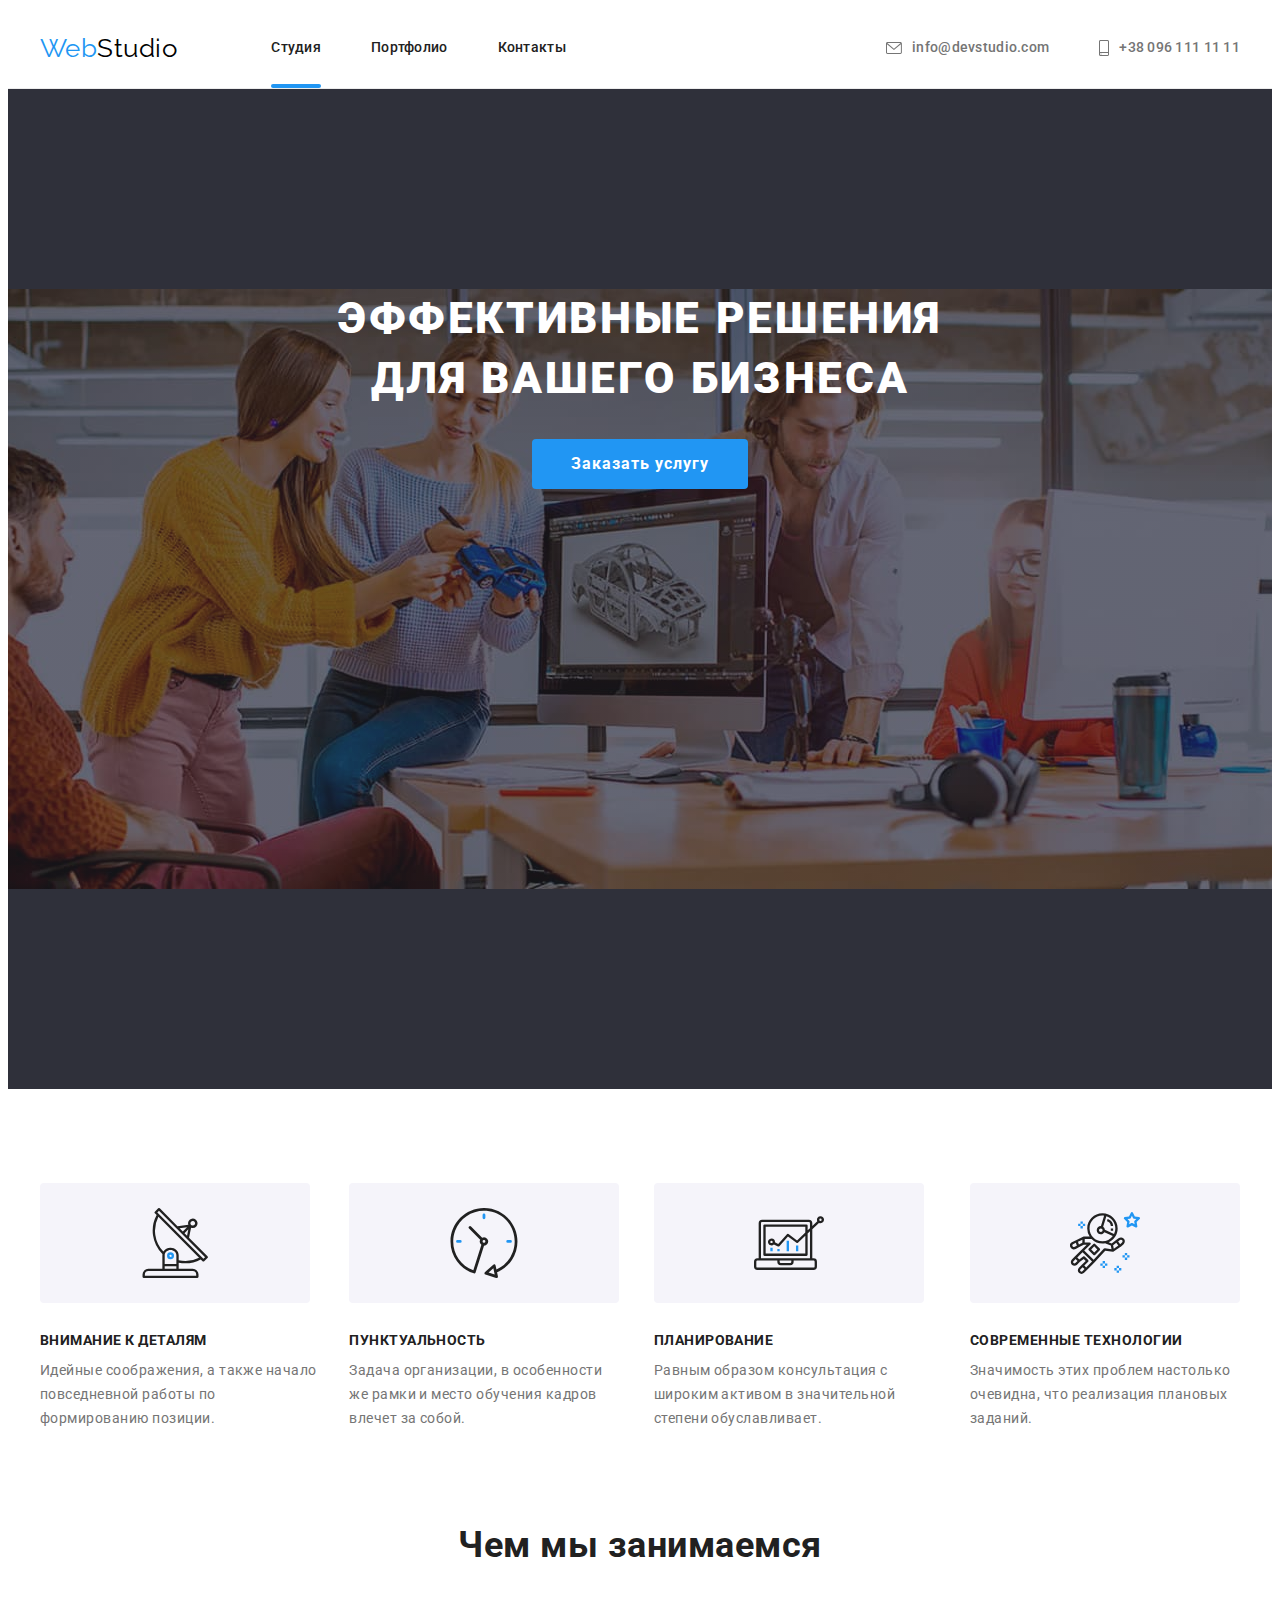
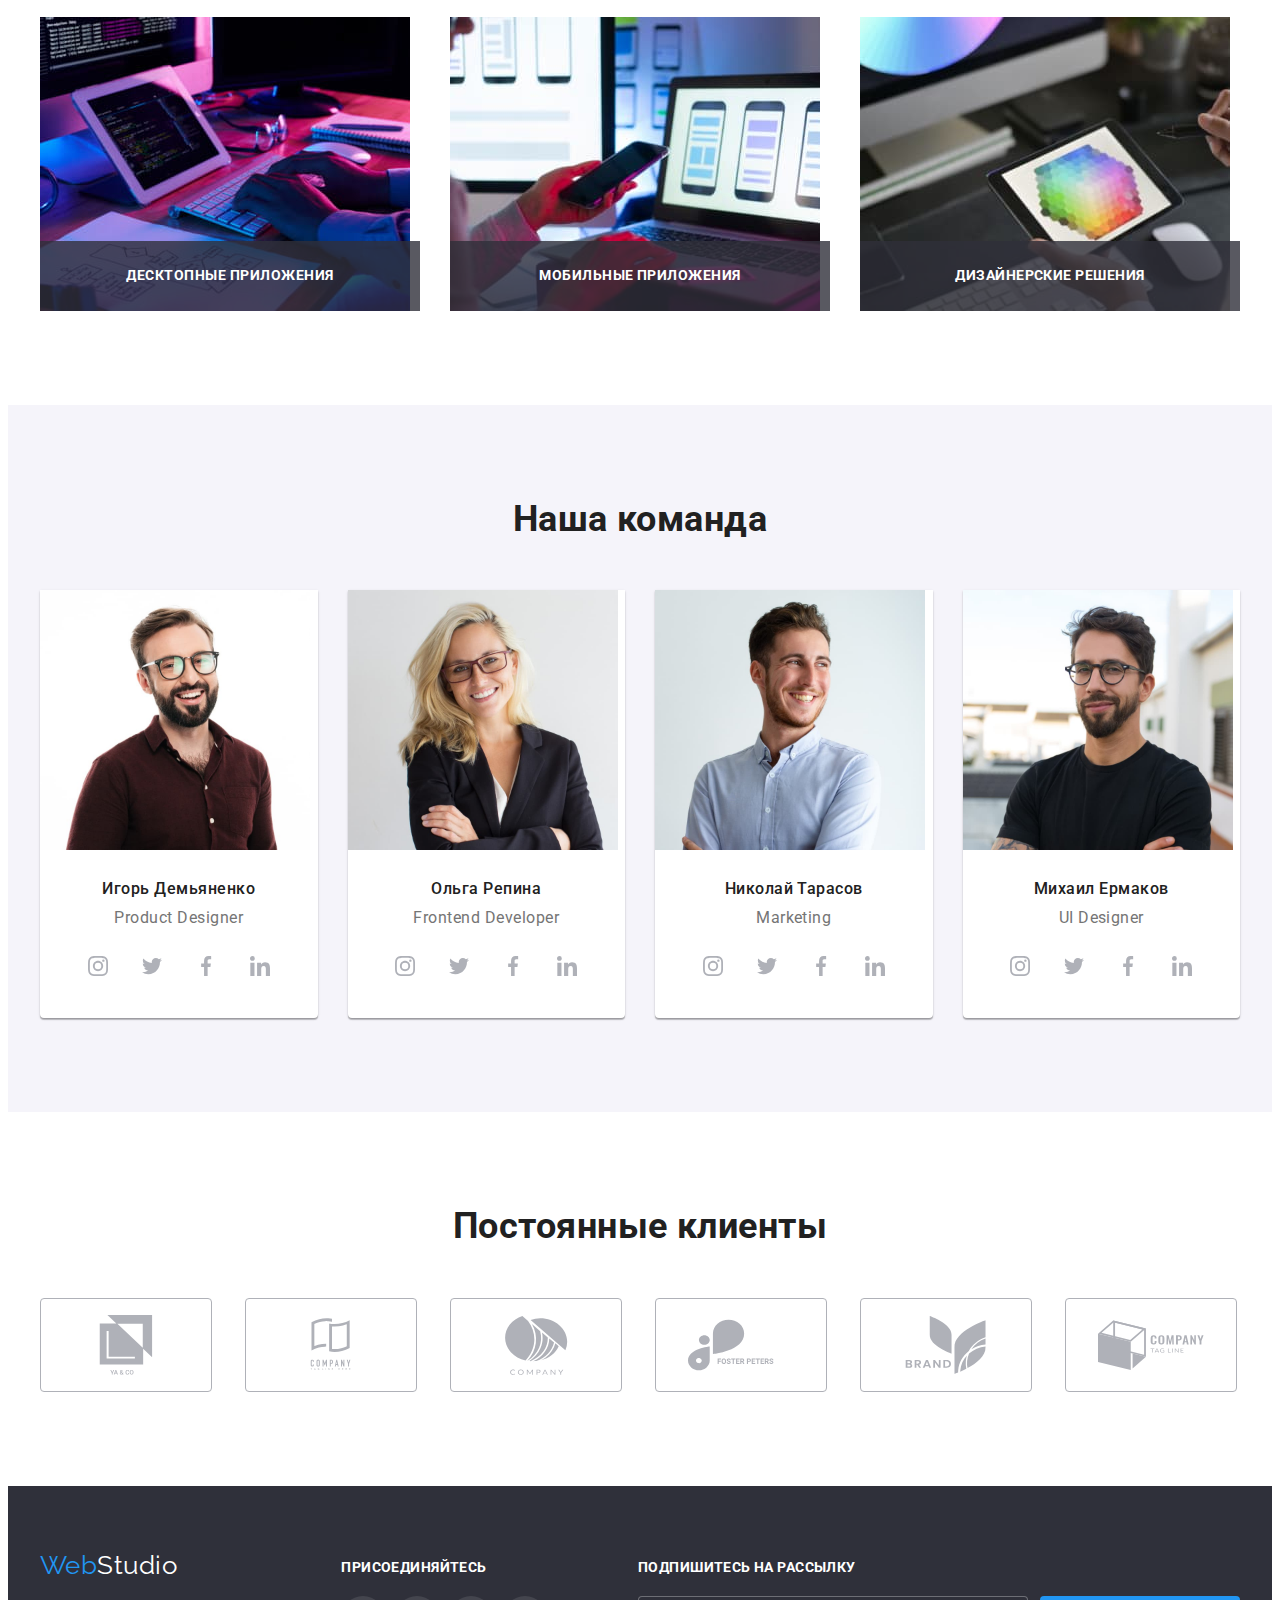
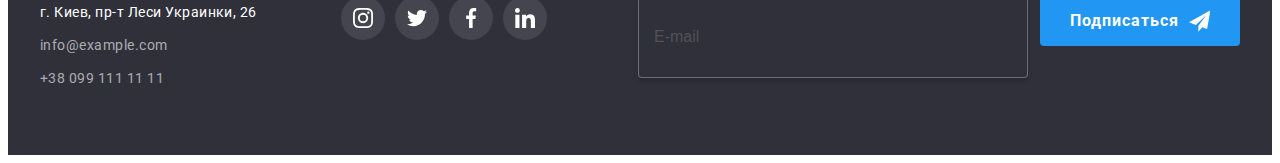
<file: index.html>
<!DOCTYPE html>
<html lang="ru">
  <head>
    <meta charset="UTF-8" />
    <meta http-equiv="X-UA-Compatible" content="IE=edge" />
    <meta name="viewport" content="width=device-width, initial-scale=1.0" />
    <title>Document</title>
    <link rel="preconnect" href="https://fonts.googleapis.com" />
    <link rel="preconnect" href="https://fonts.gstatic.com" crossorigin />
    <link
      href="https://fonts.googleapis.com/css2?family=Raleway:wght@700&family=Roboto:wght@400;500;700;900&display=swap"
      rel="stylesheet"
    />
    <link
      rel="stylesheet"
      href="https://cdnjs.cloudflare.com/ajax/libs/modern-normalize/1.1.0/modern-normalize.min.css"
      integrity="sha512-wpPYUAdjBVSE4KJnH1VR1HeZfpl1ub8YT/NKx4PuQ5NmX2tKuGu6U/JRp5y+Y8XG2tV+wKQpNHVUX03MfMFn9Q=="
      crossorigin="anonymous"
      referrerpolicy="no-referrer"
    />
    <!-- Styles -->
    <link rel="stylesheet" href="./css/main.min.css" />
    <link rel="stylesheet" href="./css/styles.css" />
  </head>
  <body>
    <!--Секция Header -->
    <header class="header-container">
      <div class="container header_desc">
        <a class="logo" href="./index.html"
          >Web<span class="logo_header">Studio</span></a
        >
        <nav class="navigation">
          <ul class="list">
            <li class="link-header">
              <a class="link-header-item header-underline" href="./index.html"
                >Студия</a
              >
            </li>
            <li class="link-header">
              <a class="link-header-item" href="./portfolio.html">Портфолио</a>
            </li>
            <li class="link-header">
              <a class="link-header-item" href="">Контакты</a>
            </li>
          </ul>
        </nav>
        <div class="header-contact">
          <ul class="list">
            <li class="header-link-div">
              <a
                class="link-header-item list-contact"
                href="mailto:info@devstudio.com"
              >
                <svg class="header-icon" width="16px" height="12px">
                  <use href="./images/icons.svg#icon-mail"></use></svg
                >info@devstudio.com</a
              >
            </li>
            <li class="header-link-div">
              <a class="link-header-item list-contact" href="tel:+380961111111">
                <svg class="header-icon" width="10px" height="16px">
                  <use href="./images/icons.svg#icon-smartphone"></use>
                </svg>
                +38 096 111 11 11</a
              >
            </li>
          </ul>
        </div>
      </div>
    </header>
    <!-- Блок Unique Content -->
    <main>
      <!-- Секция Hero -->
      <section class="hero-container">
        <div class="container">
          <h1 class="slogan">Эффективные решения для вашего бизнеса</h1>
          <button class="main-btn button" data-modal-open type="button">
            Заказать услугу
          </button>
          <!-- Модальное окно -->
          <div class="backdrop is-hidden" data-modal>
            <div class="modal">
              <button class="modal__close" data-modal-close type="button">
                <svg width="18px" height="18px">
                  <use href="./images/icons.svg#icon-close"></use>
                </svg>
              </button>
              <p class="modal__header">
                Оставьте свои данные, мы вам перезвоним
              </p>
              <form class="form">
                <p class="form__name">Имя</p>
                <label class="form__set">
                  <span class="form__position">
                    <input
                      class="form__input"
                      type="text"
                      name="user-name"
                      required
                    />
                    <svg class="form_icon" width="18px" height="18px">
                      <use href="./images/icons.svg#form-person"></use>
                    </svg>
                  </span>
                </label>
              </form>
              <form class="form">
                <p class="form__name">Телефон</p>
                <label class="form__set">
                  <span class="form__position">
                    <input
                      class="form__input"
                      type="tel"
                      name="user-phone"
                      required
                    />
                    <svg class="form_icon" width="18px" height="18px">
                      <use href="./images/icons.svg#form-phone"></use>
                    </svg>
                  </span>
                </label>
              </form>
              <form class="form">
                <p class="form__name">Почта</p>
                <label class="form__set">
                  <span class="form__position">
                    <input
                      class="form__input"
                      type="text"
                      name="user-email"
                      required
                    />
                    <svg class="form_icon" width="18px" height="18px">
                      <use href="./images/icons.svg#form-email"></use>
                    </svg>
                  </span>
                </label>
              </form>
              <form class="form">
                <p class="form__name">Комментарий</p>
                <label>
                  <textarea
                    class="form__input form__feedback"
                    name="user-feedback"
                    cols="30"
                    rows="10"
                    placeholder="Введите текст"
                  ></textarea>
                </label>
              </form>
              <form class="checkbox--top">
                <label class="checkbox">
                  <input class="checkbox--hidden" type="checkbox" />
                  <svg class="checkbox__icon" width="16px" height="15px">
                    <use href="./images/icons.svg#form-checked"></use>
                  </svg>
                  <p class="form_agree">
                    Соглашаюсь с рассылкой и принимаю
                    <span class="form-agree_link">Условия договора</span>
                  </p>
                </label>
              </form>
              <button class="modal__submit button" type="submit">
                Отправить
              </button>
            </div>
          </div>
        </div>
      </section>
      <!-- Секция About -->
      <section class="about__section">
        <div class="container">
          <h2 class="visually-hidden">feature</h2>
          <ul class="list">
            <li class="about__blocks">
              <div class="about__icon">
                <svg width="70px" height="70px">
                  <use href="./images/icons.svg#icon-antenna"></use>
                </svg>
              </div>
              <h3 class="about__name">Внимание к деталям</h3>
              <p class="about__text">
                Идейные соображения, а также начало повседневной работы по
                формированию позиции.
              </p>
            </li>
            <li class="about__blocks">
              <div class="about__icon">
                <svg width="70px" height="70px">
                  <use href="./images/icons.svg#icon-clock"></use>
                </svg>
              </div>
              <h3 class="about__name">Пунктуальность</h3>
              <p class="about__text">
                Задача организации, в особенности же рамки и место обучения
                кадров влечет за собой.
              </p>
            </li>
            <li class="about__blocks">
              <div class="about__icon">
                <svg width="70px" height="70px">
                  <use href="./images/icons.svg#icon-diagram"></use>
                </svg>
              </div>
              <h3 class="about__name">Планирование</h3>
              <p class="about__text">
                Равным образом консультация с широким активом в значительной
                степени обуславливает.
              </p>
            </li>
            <li class="about__blocks">
              <div class="about__icon">
                <svg width="70px" height="70px">
                  <use href="./images/icons.svg#icon-astronaut"></use>
                </svg>
              </div>
              <h3 class="about__name">Современные технологии</h3>
              <p class="about__text">
                Значимость этих проблем настолько очевидна, что реализация
                плановых заданий.
              </p>
            </li>
          </ul>
        </div>
      </section>
      <!-- Секция Example -->
      <section class="example__section">
        <div class="container">
          <h2 class="title-caption">Чем мы занимаемся</h2>
          <ul class="list card-list">
            <li class="example__item card-item">
              <img
                src="./images/img11.jpg"
                alt="робота за ноутбуком"
                width="370"
                height="295"
              />
              <p class="example__caption">Десктопные приложения</p>
            </li>
            <li class="example__item card-item">
              <img
                src="./images/img12.jpg"
                alt="телефон в руках"
                width="370"
                height="295"
              />
              <p class="example__caption">Мобильные приложения</p>
            </li>
            <li class="example__item card-item">
              <img
                src="./images/img13.jpg"
                alt="планшет в руках"
                width="370"
                height="295"
              />
              <p class="example__caption">Дизайнерские решения</p>
            </li>
          </ul>
        </div>
      </section>
      <!-- Секция Team -->
      <section class="team__section">
        <div class="container">
          <h2 class="title-caption">Наша команда</h2>
          <ul class="list card-list">
            <li class="member card-item">
              <img
                src="./images/img21.jpg"
                alt="Игорь Демьяненко"
                width="270"
                height="260"
              />
              <div class="member__list">
                <h3 class="member__name">Игорь Демьяненко</h3>
                <p class="member__job">Product Designer</p>
                <ul class="social-media">
                  <li class="social-media__item">
                    <a
                      class="social-media__link"
                      href=""
                      target="_blank"
                      rel="noopener noreferrer"
                      aria-label="instagram"
                    >
                      <svg width="20px" height="20px">
                        <use href="./images/icons.svg#icon-instagram"></use>
                      </svg>
                    </a>
                  </li>
                  <li class="social-media__item">
                    <a
                      class="social-media__link"
                      href=""
                      target="_blank"
                      rel="noopener noreferrer"
                      aria-label="twitter"
                    >
                      <svg width="20px" height="20px">
                        <use href="./images/icons.svg#icon-twitter"></use>
                      </svg>
                    </a>
                  </li>
                  <li class="social-media__item">
                    <a
                      class="social-media__link"
                      href=""
                      target="_blank"
                      rel="noopener noreferrer"
                      aria-label="facebook"
                    >
                      <svg width="20px" height="20px">
                        <use href="./images/icons.svg#icon-facebook"></use>
                      </svg>
                    </a>
                  </li>
                  <li class="social-media__item">
                    <a
                      class="social-media__link"
                      href=""
                      target="_blank"
                      rel="noopener noreferrer"
                      aria-label="linkendin"
                    >
                      <svg width="20px" height="20px">
                        <use href="./images/icons.svg#icon-linkendin"></use>
                      </svg>
                    </a>
                  </li>
                </ul>
              </div>
            </li>
            <li class="member card-item">
              <img
                src="./images/img22.jpg"
                alt="Ольга Репина"
                width="270"
                height="260"
              />
              <div class="member__list">
                <h3 class="member__name">Ольга Репина</h3>
                <p class="member__job">Frontend Developer</p>
                <ul class="social-media">
                  <li class="social-media__item">
                    <a
                      class="social-media__link"
                      href=""
                      target="_blank"
                      rel="noopener noreferrer"
                      aria-label="instagram"
                    >
                      <svg width="20px" height="20px">
                        <use href="./images/icons.svg#icon-instagram"></use>
                      </svg>
                    </a>
                  </li>
                  <li class="social-media__item">
                    <a
                      class="social-media__link"
                      href=""
                      target="_blank"
                      rel="noopener noreferrer"
                      aria-label="twitter"
                    >
                      <svg width="20px" height="20px">
                        <use href="./images/icons.svg#icon-twitter"></use>
                      </svg>
                    </a>
                  </li>
                  <li class="social-media__item">
                    <a
                      class="social-media__link"
                      href=""
                      target="_blank"
                      rel="noopener noreferrer"
                      aria-label="facebook"
                    >
                      <svg width="20px" height="20px">
                        <use href="./images/icons.svg#icon-facebook"></use>
                      </svg>
                    </a>
                  </li>
                  <li class="social-media__item">
                    <a
                      class="social-media__link"
                      href=""
                      target="_blank"
                      rel="noopener noreferrer"
                      aria-label="linkendin"
                    >
                      <svg width="20px" height="20px">
                        <use href="./images/icons.svg#icon-linkendin"></use>
                      </svg>
                    </a>
                  </li>
                </ul>
              </div>
            </li>
            <li class="member card-item">
              <img
                src="./images/img23.jpg"
                alt="Николай Тарасов"
                width="270"
                height="260"
              />
              <div class="member__list">
                <h3 class="member__name">Николай Тарасов</h3>
                <p class="member__job">Marketing</p>
                <ul class="social-media">
                  <li class="social-media__item">
                    <a
                      class="social-media__link"
                      href=""
                      target="_blank"
                      rel="noopener noreferrer"
                      aria-label="instagram"
                    >
                      <svg width="20px" height="20px">
                        <use href="./images/icons.svg#icon-instagram"></use>
                      </svg>
                    </a>
                  </li>
                  <li class="social-media__item">
                    <a
                      class="social-media__link"
                      href=""
                      target="_blank"
                      rel="noopener noreferrer"
                      aria-label="twitter"
                    >
                      <svg width="20px" height="20px">
                        <use href="./images/icons.svg#icon-twitter"></use>
                      </svg>
                    </a>
                  </li>
                  <li class="social-media__item">
                    <a
                      class="social-media__link"
                      href=""
                      target="_blank"
                      rel="noopener noreferrer"
                      aria-label="facebook"
                    >
                      <svg width="20px" height="20px">
                        <use href="./images/icons.svg#icon-facebook"></use>
                      </svg>
                    </a>
                  </li>
                  <li class="social-media__item">
                    <a
                      class="social-media__link"
                      href=""
                      target="_blank"
                      rel="noopener noreferrer"
                      aria-label="linkendin"
                    >
                      <svg width="20px" height="20px">
                        <use href="./images/icons.svg#icon-linkendin"></use>
                      </svg>
                    </a>
                  </li>
                </ul>
              </div>
            </li>
            <li class="member card-item">
              <img
                src="./images/img24.jpg"
                alt="Михаил Ермаков"
                width="270"
                height="260"
              />
              <div class="member__list">
                <h3 class="member__name">Михаил Ермаков</h3>
                <p class="member__job">UI Designer</p>
                <ul class="social-media">
                  <li class="social-media__item">
                    <a
                      class="social-media__link"
                      href=""
                      target="_blank"
                      rel="noopener noreferrer"
                      aria-label="instagram"
                    >
                      <svg width="20px" height="20px">
                        <use href="./images/icons.svg#icon-instagram"></use>
                      </svg>
                    </a>
                  </li>
                  <li class="social-media__item">
                    <a
                      class="social-media__link"
                      href=""
                      target="_blank"
                      rel="noopener noreferrer"
                      aria-label="twitter"
                    >
                      <svg width="20px" height="20px">
                        <use href="./images/icons.svg#icon-twitter"></use>
                      </svg>
                    </a>
                  </li>
                  <li class="social-media__item">
                    <a
                      class="social-media__link"
                      href=""
                      target="_blank"
                      rel="noopener noreferrer"
                      aria-label="facebook"
                    >
                      <svg width="20px" height="20px">
                        <use href="./images/icons.svg#icon-facebook"></use>
                      </svg>
                    </a>
                  </li>
                  <li class="social-media__item">
                    <a
                      class="social-media__link"
                      href=""
                      target="_blank"
                      rel="noopener noreferrer"
                      aria-label="linkendin"
                    >
                      <svg width="20px" height="20px">
                        <use href="./images/icons.svg#icon-linkendin"></use>
                      </svg>
                    </a>
                  </li>
                </ul>
              </div>
            </li>
          </ul>
        </div>
      </section>
      <!-- Секция Company -->
      <section class="company__section">
        <div class="container">
          <h2 class="title-caption">Постоянные клиенты</h2>
          <ul class="list card-list">
            <li class="company__item card-item">
              <a class="company__icon" href="">
                <svg width="106px" height="60px">
                  <use href="./images/icons.svg#icon-company-1"></use>
                </svg>
              </a>
            </li>
            <li class="company__item card-item">
              <a class="company__icon" href="">
                <svg width="106px" height="60px">
                  <use href="./images/icons.svg#icon-company-2"></use>
                </svg>
              </a>
            </li>
            <li class="company__item card-item">
              <a class="company__icon" href="">
                <svg width="106px" height="60px">
                  <use href="./images/icons.svg#icon-company-3"></use>
                </svg>
              </a>
            </li>
            <li class="company__item card-item">
              <a class="company__icon" href="">
                <svg width="106px" height="60px">
                  <use href="./images/icons.svg#icon-company-4"></use>
                </svg>
              </a>
            </li>
            <li class="company__item card-item">
              <a class="company__icon" href="">
                <svg width="106px" height="60px">
                  <use href="./images/icons.svg#icon-company-5"></use>
                </svg>
              </a>
            </li>
            <li class="company__item card-item">
              <a class="company__icon" href="">
                <svg width="106px" height="60px">
                  <use href="./images/icons.svg#icon-company-6"></use>
                </svg>
              </a>
            </li>
          </ul>
        </div>
      </section>
    </main>
    <!-- Секция Footer -->
    <footer class="footer__description">
      <div class="container footer__section">
        <div class="footer__container">
          <a class="logo" href="./index.html"
            >Web<span class="logo__footer">Studio</span></a
          >
          <address class="footer_address">
            <a
              class="address-street footer_item"
              href="https://goo.gl/maps/VF2LZ43CsgzE6X2i7"
              target="_blank"
              rel="noopener noreferrer"
              >г. Киев, пр-т Леси Украинки, 26</a
            >
            <a class="footer_link footer_item" href="mailto:info@example.com"
              >info@example.com</a
            >
            <a class="footer_link footer_item" href="tel=+380991111111"
              >+38 099 111 11 11</a
            >
          </address>
        </div>
        <div class="footer__container footer__div">
          <h2 class="footer__str">присоединяйтесь</h2>
          <ul class="social-media">
            <li class="social-media__item footer__icon">
              <a
                class="social-media__link footer__media"
                href=""
                target="_blank"
                rel="noopener noreferrer"
                aria-label="instagram"
              >
                <svg width="20px" height="20px">
                  <use href="./images/icons.svg#icon-instagram"></use>
                </svg>
              </a>
            </li>
            <li class="social-media__item footer__icon">
              <a
                class="social-media__link footer__media"
                href=""
                target="_blank"
                rel="noopener noreferrer"
                aria-label="twitter"
              >
                <svg width="20px" height="20px">
                  <use href="./images/icons.svg#icon-twitter"></use>
                </svg>
              </a>
            </li>
            <li class="social-media__item footer__icon">
              <a
                class="social-media__link footer__media"
                href=""
                target="_blank"
                rel="noopener noreferrer"
                aria-label="facebook"
              >
                <svg width="20px" height="20px">
                  <use href="./images/icons.svg#icon-facebook"></use>
                </svg>
              </a>
            </li>
            <li class="social-media__item footer__icon">
              <a
                class="social-media__link footer__media"
                href=""
                target="_blank"
                rel="noopener noreferrer"
                aria-label="linkendin"
              >
                <svg width="20px" height="20px">
                  <use href="./images/icons.svg#icon-linkendin"></use>
                </svg>
              </a>
            </li>
          </ul>
        </div>
        <div class="footer__container footer__subcribe">
          <h2 class="footer__str">Подпишитесь на рассылку</h2>
          <div class="footer__section">
            <form>
              <label>
                <input class="footer__form" type="text" placeholder="E-mail" />
              </label>
            </form>
            <button class="footer__btn button" type="button">
              <span>Подписаться</span>
              <svg class="footer__btn--icon" wigth="24px" height="24px">
                <use href="./images/icons.svg#icon-telegram"></use>
              </svg>
            </button>
          </div>
        </div>
      </div>
    </footer>
    <script src="./js/modal.js"></script>
  </body>
</html>
</file>
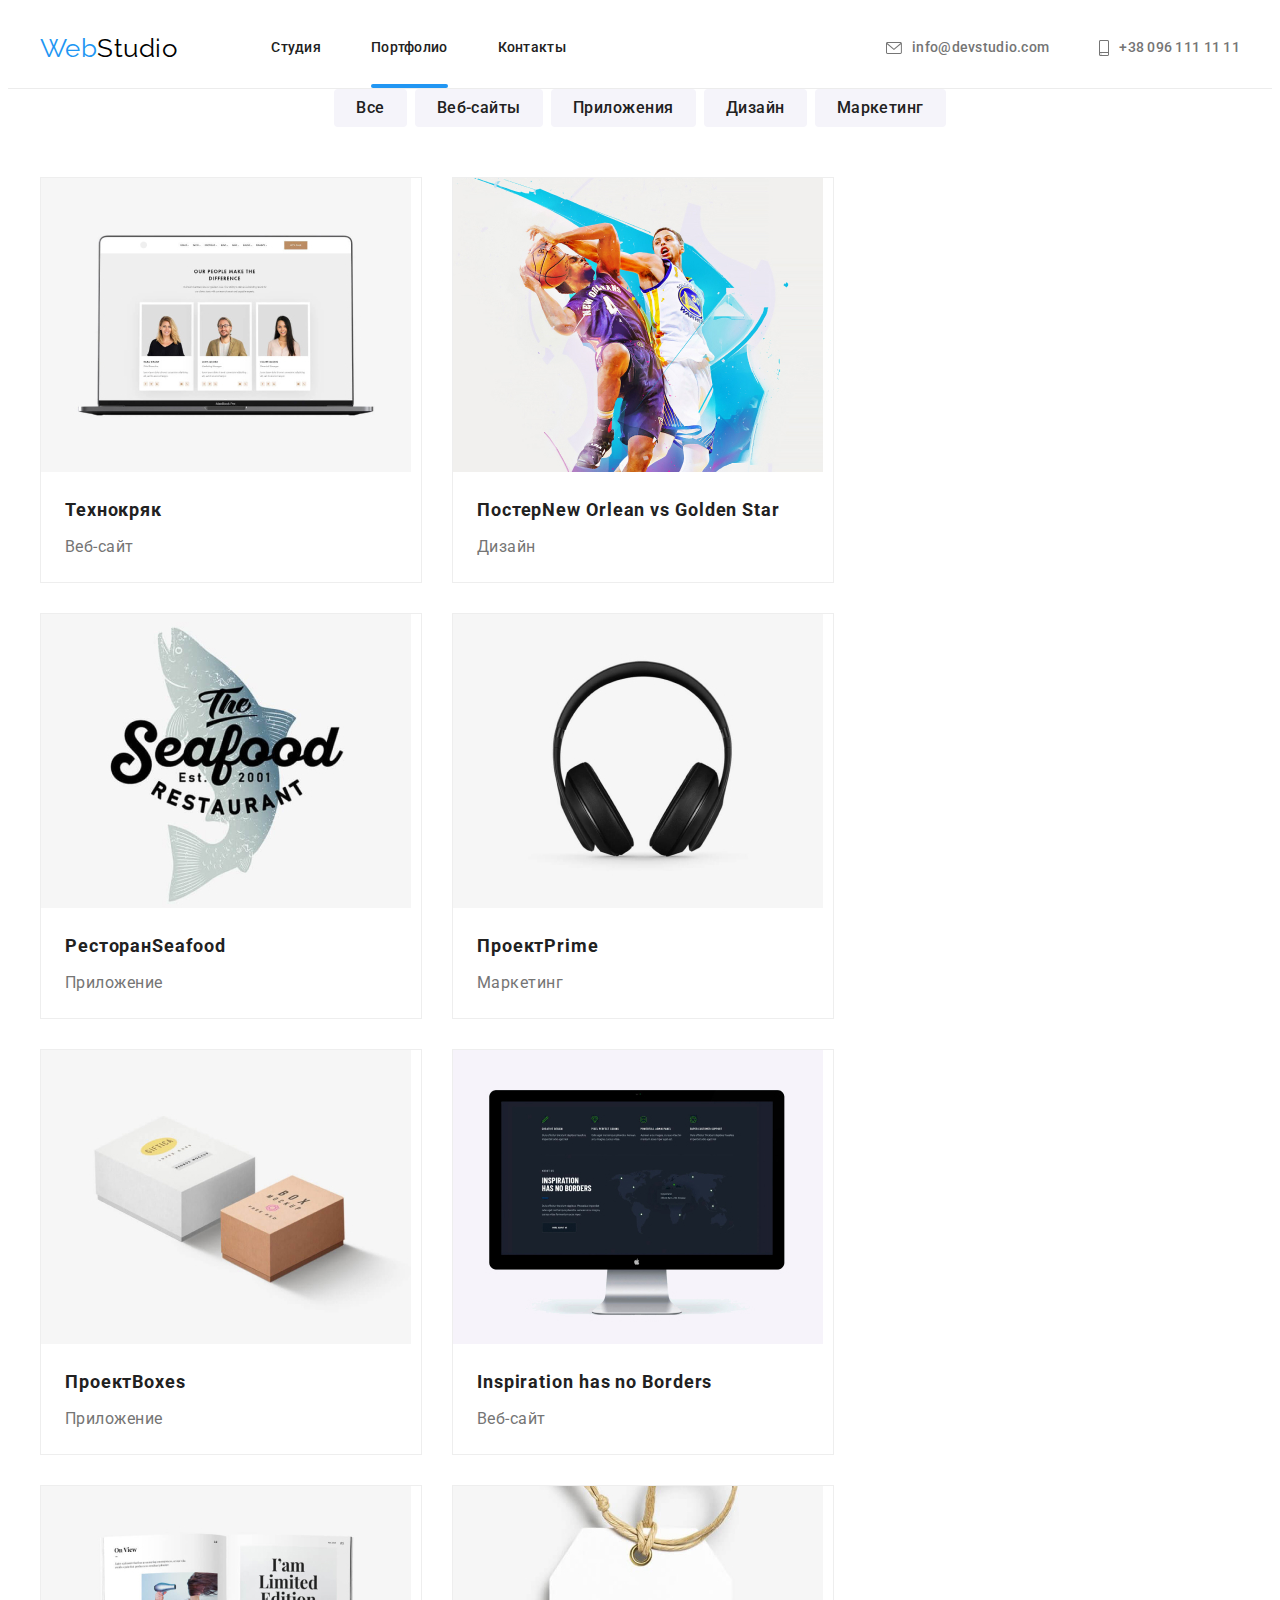
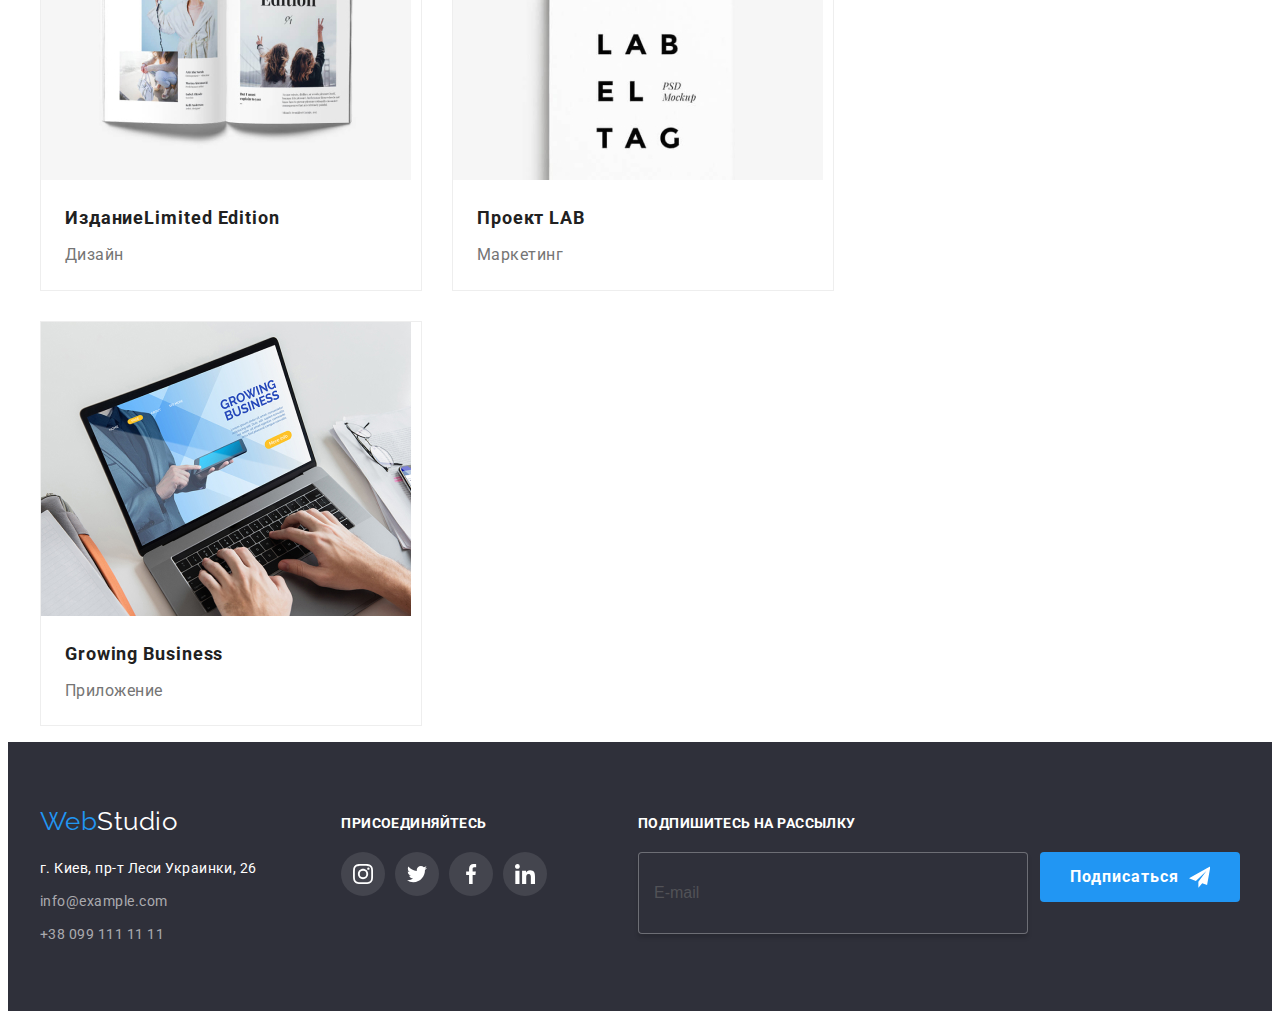
<file: portfolio.html>
<!DOCTYPE html>
<html lang="en">
  <head>
    <meta charset="UTF-8" />
    <meta http-equiv="X-UA-Compatible" content="IE=edge" />
    <meta name="viewport" content="width=device-width, initial-scale=1.0" />
    <title>Document</title>
    <!-- Fonts -->
    <link rel="preconnect" href="https://fonts.googleapis.com" />
    <link rel="preconnect" href="https://fonts.gstatic.com" crossorigin />
    <link
      href="https://fonts.googleapis.com/css2?family=Raleway:wght@700&family=Roboto:wght@400;500;700;900&display=swap"
      rel="stylesheet"
    />
    <link
      rel="stylesheet"
      href="https://cdnjs.cloudflare.com/ajax/libs/modern-normalize/1.1.0/modern-normalize.min.css"
      integrity="sha512-wpPYUAdjBVSE4KJnH1VR1HeZfpl1ub8YT/NKx4PuQ5NmX2tKuGu6U/JRp5y+Y8XG2tV+wKQpNHVUX03MfMFn9Q=="
      crossorigin="anonymous"
      referrerpolicy="no-referrer"
    />
    <!-- Styles -->
    <link rel="stylesheet" href="./css/main.min.css" />
    <link rel="stylesheet" href="./css/styles.css" />
  </head>
  <body>
    <header class="header-container">
      <div class="container header_desc">
        <a class="logo" href="./index.html"
          >Web<span class="logo_header">Studio</span></a
        >
        <nav class="navigation">
          <ul class="list">
            <li class="link-header">
              <a class="link-header-item" href="./index.html">Студия</a>
            </li>
            <li class="link-header">
              <a
                class="link-header-item header-underline"
                href="./portfolio.html"
                >Портфолио</a
              >
            </li>
            <li class="link-header">
              <a class="link-header-item" href="">Контакты</a>
            </li>
          </ul>
        </nav>
        <div class="header-contact">
          <ul class="list">
            <li class="header-link-div">
              <a
                class="link-header-item list-contact"
                href="mailto:info@devstudio.com"
              >
                <svg class="header-icon" width="16px" height="12px">
                  <use href="./images/icons.svg#icon-mail"></use></svg
                >info@devstudio.com</a
              >
            </li>
            <li class="header-link-div">
              <a class="link-header-item list-contact" href="tel:+380961111111">
                <svg class="header-icon" width="10px" height="16px">
                  <use href="./images/icons.svg#icon-smartphone"></use>
                </svg>
                +38 096 111 11 11</a
              >
            </li>
          </ul>
        </div>
      </div>
    </header>
    <main>
      <!-- Секция Portfolio buttun-->
      <section class="section">
        <div class="container">
          <h1 class="visually-hidden" visually-hidden>Portfolio</h1>
          <ul class="btn-set">
            <li class="btn-set--right">
              <button class="btn-set__item" type="button">Все</button>
            </li>
            <li class="btn-set--right">
              <button class="btn-set__item" type="button">Веб-сайты</button>
            </li>
            <li class="btn-set--right">
              <button class="btn-set__item" type="button">Приложения</button>
            </li>
            <li class="btn-set--right">
              <button class="btn-set__item" type="button">Дизайн</button>
            </li>
            <li class="btn-set--right">
              <button class="btn-set__item" type="button">Маркетинг</button>
            </li>
          </ul>
        </div>

        <!-- Секция Portfolio--Examples -->
        <div class="container">
          <ul class="portfolio-example__list card-list">
            <li class="portfolio-example__item card-item">
              <a class="portfolio-example__link" href="">
                <div class="poster">
                  <img
                    src="./images/portfolio-img-1.jpg"
                    alt="Технокряк"
                    width="370"
                    height="295"
                  />
                  <p class="poster__cover">
                    Ресурс предлагает комплексные предложения с разным уровнем
                    функционала и сервисов. Все это позволит посетителю получить
                    исчерпывающие сведения, компании или частном лице.
                  </p>
                </div>
                <div class="example__text">
                  <h3 class="example__title">Технокряк</h3>
                  <p class="example__subtitle">Веб-сайт</p>
                </div>
              </a>
            </li>
            <li class="portfolio-example__item card-item">
              <a class="portfolio-example__link" href="">
                <div class="poster">
                  <img
                    src="./images/portfolio-img-9.jpg"
                    alt="Постер New Orlean vs Golden Star"
                    width="370"
                    height="295"
                  />
                  <p class="poster__cover">
                    Ресурс предлагает комплексные предложения с разным уровнем
                    функционала и сервисов. Все это позволит посетителю получить
                    исчерпывающие сведения, компании или частном лице.
                  </p>
                </div>
                <div class="example__text">
                  <h3 class="example__title">
                    Постер <span lang="en">New Orlean vs Golden Star</span>
                  </h3>
                  <p class="example__subtitle">Дизайн</p>
                </div>
              </a>
            </li>
            <li class="portfolio-example__item card-item">
              <a class="portfolio-example__link" href="">
                <div class="poster">
                  <img
                    src="./images/portfolio-img-8.jpg"
                    alt="Ресторан Seafood"
                    width="370"
                    height="295"
                  />
                  <p class="poster__cover">
                    Ресурс предлагает комплексные предложения с разным уровнем
                    функционала и сервисов. Все это позволит посетителю получить
                    исчерпывающие сведения, компании или частном лице.
                  </p>
                </div>
                <div class="example__text">
                  <h3 class="example__title">
                    Ресторан <span lang="en">Seafood</span>
                  </h3>
                  <p class="example__subtitle">Приложение</p>
                </div>
              </a>
            </li>
            <li class="portfolio-example__item card-item">
              <a class="portfolio-example__link" href="">
                <div class="poster">
                  <img
                    src="./images/portfolio-img-7.jpg"
                    alt="Проект Prime"
                    width="370"
                    height="295"
                  />
                  <p class="poster__cover">
                    Ресурс предлагает комплексные предложения с разным уровнем
                    функционала и сервисов. Все это позволит посетителю получить
                    исчерпывающие сведения, компании или частном лице.
                  </p>
                </div>
                <div class="example__text">
                  <h3 class="example__title">
                    Проект <span lang="en">Prime</span>
                  </h3>
                  <p class="example__subtitle">Маркетинг</p>
                </div>
              </a>
            </li>
            <li class="portfolio-example__item card-item">
              <a class="portfolio-example__link" href="">
                <div class="poster">
                  <img
                    src="./images/portfolio-img-6.jpg"
                    alt="Проект Boxes"
                    width="370"
                    height="295"
                  />
                  <p class="poster__cover">
                    Ресурс предлагает комплексные предложения с разным уровнем
                    функционала и сервисов. Все это позволит посетителю получить
                    исчерпывающие сведения, компании или частном лице.
                  </p>
                </div>
                <div class="example__text">
                  <h3 class="example__title">
                    Проект <span lang="en">Boxes</span>
                  </h3>
                  <p class="example__subtitle">Приложение</p>
                </div>
              </a>
            </li>
            <li class="portfolio-example__item card-item">
              <a class="portfolio-example__link" href="">
                <div class="poster">
                  <img
                    src="./images/portfolio-img-5.jpg"
                    alt="Inspiration has no Borders"
                    width="370"
                    height="295"
                  />
                  <p class="poster__cover">
                    Ресурс предлагает комплексные предложения с разным уровнем
                    функционала и сервисов. Все это позволит посетителю получить
                    исчерпывающие сведения, компании или частном лице.
                  </p>
                </div>
                <div class="example__text">
                  <h3 class="example__title">
                    <span lang="en">Inspiration has no Borders</span>
                  </h3>
                  <p class="example__subtitle">Веб-сайт</p>
                </div>
              </a>
            </li>
            <li class="portfolio-example__item card-item">
              <a class="portfolio-example__link" href="">
                <div class="poster">
                  <img
                    src="./images/portfolio-img-4.jpg"
                    alt="Издание Limited Edition"
                    width="370"
                    height="295"
                  />
                  <p class="poster__cover">
                    Ресурс предлагает комплексные предложения с разным уровнем
                    функционала и сервисов. Все это позволит посетителю получить
                    исчерпывающие сведения, компании или частном лице.
                  </p>
                </div>
                <div class="example__text">
                  <h3 class="example__title">
                    Издание <span lang="en">Limited Edition</span>
                  </h3>
                  <p class="example__subtitle">Дизайн</p>
                </div>
              </a>
            </li>
            <li class="portfolio-example__item card-item">
              <a class="portfolio-example__link" href="">
                <div class="poster">
                  <img
                    src="./images/portfolio-img-3.jpg"
                    alt="Проект LAB"
                    width="370"
                    height="295"
                  />
                  <p class="poster__cover">
                    Ресурс предлагает комплексные предложения с разным уровнем
                    функционала и сервисов. Все это позволит посетителю получить
                    исчерпывающие сведения, компании или частном лице.
                  </p>
                </div>
                <div class="example__text">
                  <h3 class="example__title">Проект LAB</h3>
                  <p class="example__subtitle">Маркетинг</p>
                </div>
              </a>
            </li>
            <li class="portfolio-example__item card-item">
              <a class="portfolio-example__link" href="">
                <div class="poster">
                  <img
                    src="./images/portfolio-img-2.jpg"
                    alt="Growing Business"
                    width="370"
                    height="295"
                  />
                  <p class="poster__cover">
                    Ресурс предлагает комплексные предложения с разным уровнем
                    функционала и сервисов. Все это позволит посетителю получить
                    исчерпывающие сведения, компании или частном лице.
                  </p>
                </div>
                <div class="example__text">
                  <h3 class="example__title">
                    <span lang="en">Growing Business</span>
                  </h3>
                  <p class="example__subtitle">Приложение</p>
                </div>
              </a>
            </li>
          </ul>
        </div>
      </section>
    </main>
    <footer class="footer__description">
      <div class="container footer__section">
        <div class="footer__container">
          <a class="logo" href="./index.html"
            >Web<span class="logo__footer">Studio</span></a
          >
          <address class="footer_address">
            <a
              class="address-street footer_item"
              href="https://goo.gl/maps/VF2LZ43CsgzE6X2i7"
              target="_blank"
              rel="noopener noreferrer"
              >г. Киев, пр-т Леси Украинки, 26</a
            >
            <a class="footer_link footer_item" href="mailto:info@example.com"
              >info@example.com</a
            >
            <a class="footer_link footer_item" href="tel=+380991111111"
              >+38 099 111 11 11</a
            >
          </address>
        </div>
        <div class="footer__container footer__div">
          <h2 class="footer__str">присоединяйтесь</h2>
          <ul class="social-media">
            <li class="social-media__item footer__icon">
              <a
                class="social-media__link footer__media"
                href=""
                target="_blank"
                rel="noopener noreferrer"
                aria-label="instagram"
              >
                <svg width="20px" height="20px">
                  <use href="./images/icons.svg#icon-instagram"></use>
                </svg>
              </a>
            </li>
            <li class="social-media__item footer__icon">
              <a
                class="social-media__link footer__media"
                href=""
                target="_blank"
                rel="noopener noreferrer"
                aria-label="twitter"
              >
                <svg width="20px" height="20px">
                  <use href="./images/icons.svg#icon-twitter"></use>
                </svg>
              </a>
            </li>
            <li class="social-media__item footer__icon">
              <a
                class="social-media__link footer__media"
                href=""
                target="_blank"
                rel="noopener noreferrer"
                aria-label="facebook"
              >
                <svg width="20px" height="20px">
                  <use href="./images/icons.svg#icon-facebook"></use>
                </svg>
              </a>
            </li>
            <li class="social-media__item footer__icon">
              <a
                class="social-media__link footer__media"
                href=""
                target="_blank"
                rel="noopener noreferrer"
                aria-label="linkendin"
              >
                <svg width="20px" height="20px">
                  <use href="./images/icons.svg#icon-linkendin"></use>
                </svg>
              </a>
            </li>
          </ul>
        </div>
        <div class="footer__container footer__subcribe">
          <h2 class="footer__str">Подпишитесь на рассылку</h2>
          <div class="footer__section">
            <form>
              <label>
                <input class="footer__form" type="text" placeholder="E-mail" />
              </label>
            </form>
            <button class="footer__btn button" type="button">
              <span>Подписаться</span>
              <svg class="footer__btn--icon" wigth="24px" height="24px">
                <use href="./images/icons.svg#icon-telegram"></use>
              </svg>
            </button>
          </div>
        </div>
      </div>
    </footer>
  </body>
</html>
</file>
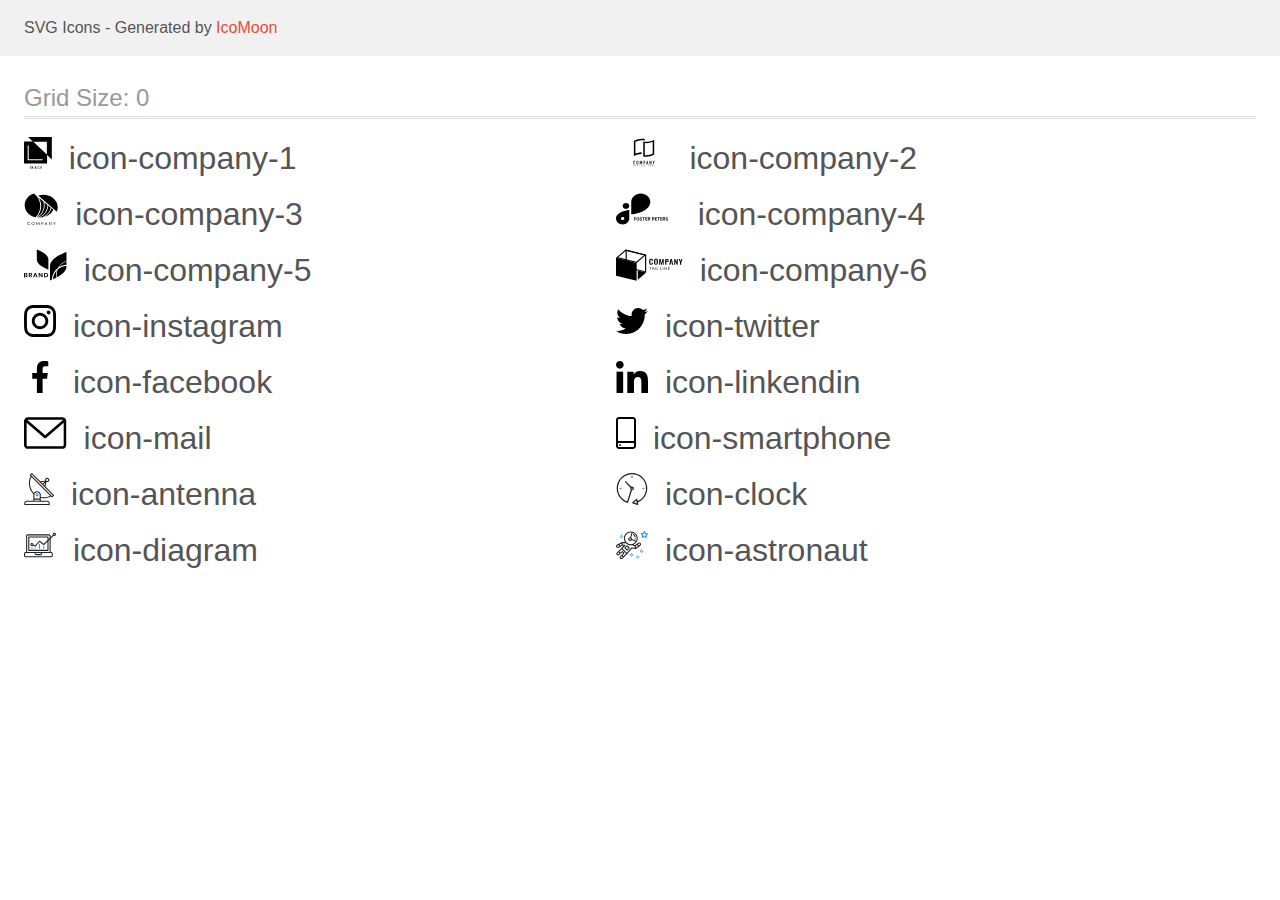
<file: images/icomoon/demo.html>
<!doctype html>
<html>
<head>
    <title>IcoMoon - SVG Icons</title>
    <meta charset="utf-8">
    <meta name="viewport" content="width=device-width, initial-scale=1">
    <link rel="stylesheet" href="demo-files/demo.css">
    <link rel="stylesheet" href="style.css">
</head>
<body>
<svg aria-hidden="true" style="position: absolute; width: 0; height: 0; overflow: hidden;" version="1.1" xmlns="http://www.w3.org/2000/svg" xmlns:xlink="http://www.w3.org/1999/xlink">
<defs>
<symbol id="icon-company-1" viewBox="0 0 28 32">
<path d="M4.085 0l4.771 4.517-8.856-0.005v21.915h23.149v-8.379l4.766 4.512v-22.559h-23.83zM22.939 17.517l-13.528-12.807h13.528v12.807zM18.739 23.221h-15.076v-14.739h1.066v13.741h14.010v0.998zM7.223 29.344l-0.557 1.147-0.557-1.147h-0.467l0.813 1.529v0.891h0.422v-0.891l0.811-1.529h-0.465zM7.923 31.764l0.196-0.563h0.938l0.198 0.563h0.439l-0.916-2.42h-0.377l-0.914 2.42h0.437zM8.588 29.858l0.351 1.004h-0.701l0.351-1.004zM10.805 30.804c-0.061 0.093-0.091 0.196-0.091 0.307 0 0.204 0.072 0.37 0.214 0.497 0.144 0.126 0.336 0.189 0.575 0.189s0.445-0.065 0.618-0.194l0.136 0.161h0.469l-0.356-0.421c0.14-0.191 0.209-0.435 0.209-0.733h-0.351c0 0.163-0.034 0.311-0.101 0.444l-0.467-0.552 0.165-0.12c0.116-0.084 0.2-0.168 0.251-0.253 0.051-0.085 0.076-0.178 0.076-0.279 0-0.153-0.056-0.281-0.17-0.384-0.112-0.104-0.256-0.156-0.432-0.156-0.195 0-0.35 0.055-0.465 0.166-0.115 0.11-0.173 0.259-0.173 0.449 0 0.078 0.018 0.158 0.055 0.241 0.038 0.083 0.104 0.184 0.198 0.303-0.18 0.129-0.3 0.24-0.361 0.334zM11.897 31.339c-0.119 0.091-0.246 0.136-0.382 0.136-0.121 0-0.217-0.035-0.289-0.105s-0.108-0.161-0.108-0.273c0-0.13 0.067-0.245 0.2-0.346l0.052-0.037 0.529 0.623zM11.463 30.267c-0.114-0.141-0.171-0.258-0.171-0.351 0-0.081 0.023-0.148 0.070-0.201s0.109-0.080 0.188-0.080c0.073 0 0.133 0.023 0.181 0.068 0.048 0.044 0.072 0.098 0.072 0.161 0 0.095-0.034 0.173-0.103 0.234l-0.052 0.042-0.184 0.126zM15.403 31.581c0.166-0.145 0.262-0.347 0.286-0.605h-0.419c-0.022 0.173-0.075 0.296-0.158 0.371s-0.207 0.111-0.372 0.111c-0.181 0-0.318-0.069-0.412-0.206-0.093-0.137-0.14-0.337-0.14-0.598v-0.214c0.002-0.258 0.052-0.454 0.15-0.587 0.099-0.134 0.239-0.201 0.422-0.201 0.157 0 0.277 0.039 0.357 0.116 0.082 0.076 0.133 0.202 0.153 0.376h0.419c-0.027-0.265-0.121-0.47-0.284-0.615s-0.378-0.218-0.645-0.218c-0.198 0-0.373 0.047-0.525 0.141-0.151 0.094-0.267 0.228-0.347 0.402s-0.121 0.375-0.121 0.603v0.226c0.003 0.223 0.045 0.418 0.125 0.587s0.193 0.299 0.339 0.391c0.147 0.091 0.317 0.136 0.51 0.136 0.276 0 0.497-0.072 0.663-0.216zM17.875 31.242c0.082-0.18 0.123-0.388 0.123-0.625v-0.135c-0.001-0.236-0.043-0.443-0.126-0.62-0.083-0.178-0.201-0.315-0.354-0.409-0.152-0.095-0.326-0.143-0.524-0.143s-0.372 0.048-0.525 0.145c-0.152 0.095-0.27 0.233-0.354 0.414-0.083 0.181-0.125 0.389-0.125 0.625v0.136c0.001 0.232 0.043 0.436 0.126 0.613 0.084 0.177 0.203 0.314 0.356 0.411 0.154 0.095 0.329 0.143 0.525 0.143 0.198 0 0.373-0.048 0.525-0.143 0.153-0.096 0.27-0.234 0.352-0.412zM17.424 29.874c0.102 0.143 0.153 0.349 0.153 0.617v0.126c0 0.273-0.050 0.48-0.151 0.622-0.1 0.142-0.243 0.213-0.429 0.213-0.184 0-0.328-0.073-0.432-0.218-0.103-0.145-0.155-0.351-0.155-0.617v-0.14c0.002-0.26 0.054-0.462 0.156-0.603 0.103-0.143 0.245-0.214 0.427-0.214 0.186 0 0.33 0.072 0.43 0.214z"></path>
</symbol>
<symbol id="icon-company-2" viewBox="0 0 57 32">
<path d="M26.727 3.165h-0.073c-0.112-0.007-0.224-0.010-0.336-0.012v0h-0.243c-0.212 0-0.428 0.005-0.642 0.016-0.016-0.001-0.032-0.001-0.049 0-1.944 0.11-3.848 0.596-5.609 1.431l-0.231 0.111v11.809l0.54-0.183c0.474-0.163 0.978-0.309 1.5-0.445 1.411-0.362 2.861-0.555 4.317-0.574v1.551c-0.193 0.001-0.38 0.007-0.568 0.016h-0.045c-1.121 0.061-2.233 0.232-3.322 0.51-1.378 0.345-2.708 0.863-3.957 1.542v-15.145c1.298-0.757 2.695-1.325 4.151-1.688 1.278-0.33 2.593-0.5 3.913-0.504h0.228c0.273 0.007 0.538 0.019 0.788 0.038 0.658 0.046 1.31 0.15 1.95 0.311v1.527c-0.621-0.145-1.253-0.24-1.889-0.285-0.013-0.001-0.026-0.002-0.039-0.003-0.132-0.011-0.263-0.022-0.386-0.022zM29.415 4.726c0.339 0.026 0.689 0.038 1.044 0.038 1.388-0.005 2.769-0.182 4.114-0.528 1.378-0.346 2.706-0.865 3.956-1.543v14.875c-1.298 0.756-2.696 1.325-4.153 1.688-1.279 0.329-2.593 0.498-3.913 0.503-1 0.008-1.997-0.11-2.968-0.35v-14.971c0.229 0.053 0.465 0.102 0.706 0.142 0.394 0.066 0.81 0.115 1.214 0.145zM36.985 4.841l-0.54 0.182c-0.497 0.167-0.997 0.316-1.5 0.449-1.465 0.377-2.971 0.57-4.483 0.575-0.352 0-0.676-0.010-0.989-0.030l-0.43-0.028v12.148l0.37 0.033c0.343 0.030 0.696 0.045 1.052 0.045 1.191-0.005 2.377-0.159 3.531-0.457 0.95-0.238 1.874-0.57 2.759-0.991l0.231-0.111v-11.813z"></path>
<path d="M19.060 24.113c-0.078-0.080-0.171-0.144-0.274-0.186s-0.214-0.061-0.326-0.057c-0.119-0.002-0.237 0.021-0.347 0.065-0.101 0.040-0.193 0.101-0.27 0.178s-0.135 0.17-0.174 0.271c-0.042 0.107-0.063 0.22-0.062 0.335v2.023c-0.005 0.143 0.022 0.284 0.080 0.415 0.048 0.104 0.117 0.196 0.202 0.271 0.081 0.068 0.176 0.117 0.278 0.144 0.098 0.028 0.2 0.042 0.302 0.042 0.113 0.001 0.224-0.023 0.326-0.070 0.101-0.044 0.193-0.108 0.27-0.187 0.075-0.079 0.135-0.171 0.177-0.271 0.043-0.102 0.065-0.212 0.065-0.323v-0.226h-0.529v0.18c0.002 0.062-0.009 0.123-0.031 0.18-0.017 0.043-0.043 0.082-0.077 0.114-0.033 0.026-0.070 0.046-0.111 0.058-0.036 0.012-0.073 0.018-0.111 0.019-0.047 0.006-0.095-0.002-0.139-0.021s-0.081-0.049-0.11-0.088c-0.050-0.081-0.074-0.176-0.070-0.271v-1.887c-0.003-0.105 0.019-0.208 0.065-0.302 0.027-0.043 0.066-0.077 0.112-0.098s0.097-0.030 0.147-0.024c0.046-0.002 0.091 0.008 0.132 0.028s0.077 0.049 0.104 0.086c0.059 0.078 0.090 0.173 0.088 0.271v0.175h0.524v-0.206c0.001-0.121-0.021-0.241-0.065-0.354-0.039-0.106-0.099-0.203-0.177-0.285z"></path>
<path d="M22.202 24.090c-0.169-0.142-0.381-0.221-0.602-0.222-0.108 0-0.215 0.020-0.316 0.057-0.103 0.037-0.198 0.093-0.279 0.165-0.088 0.079-0.158 0.175-0.205 0.283-0.053 0.124-0.079 0.257-0.077 0.392v1.941c-0.004 0.137 0.023 0.272 0.077 0.397 0.048 0.104 0.118 0.197 0.205 0.271 0.081 0.075 0.176 0.133 0.279 0.171 0.101 0.037 0.208 0.056 0.316 0.057s0.215-0.020 0.316-0.057c0.105-0.038 0.202-0.096 0.286-0.171 0.084-0.076 0.152-0.168 0.2-0.271 0.054-0.125 0.081-0.261 0.077-0.397v-1.941c0.003-0.135-0.024-0.268-0.077-0.392-0.047-0.107-0.115-0.203-0.2-0.283zM21.955 26.706c0.004 0.052-0.003 0.104-0.021 0.152s-0.047 0.092-0.084 0.128c-0.070 0.059-0.158 0.091-0.249 0.091s-0.179-0.032-0.249-0.091c-0.037-0.036-0.066-0.080-0.084-0.128s-0.025-0.101-0.021-0.152v-1.941c-0.004-0.052 0.003-0.104 0.021-0.152s0.047-0.092 0.084-0.128c0.070-0.059 0.158-0.091 0.249-0.091s0.179 0.032 0.249 0.091c0.037 0.036 0.066 0.080 0.084 0.128s0.025 0.101 0.021 0.152v1.941z"></path>
<path d="M26.329 27.573v-3.674h-0.509l-0.668 1.945h-0.009l-0.673-1.945h-0.503v3.674h0.525v-2.235h0.009l0.514 1.58h0.262l0.518-1.58h0.009v2.235h0.525z"></path>
<path d="M29.311 24.157c-0.081-0.091-0.183-0.16-0.297-0.201-0.123-0.040-0.251-0.059-0.38-0.057h-0.78v3.674h0.523v-1.435h0.27c0.163 0.007 0.326-0.027 0.472-0.1 0.119-0.066 0.218-0.163 0.287-0.281 0.061-0.098 0.101-0.206 0.12-0.32 0.021-0.138 0.030-0.278 0.028-0.418 0.005-0.176-0.012-0.353-0.051-0.525-0.035-0.127-0.101-0.243-0.193-0.338zM29.041 25.277c-0.002 0.067-0.019 0.132-0.049 0.191-0.030 0.056-0.077 0.102-0.135 0.129-0.078 0.035-0.162 0.050-0.247 0.046h-0.239v-1.249h0.27c0.081-0.004 0.162 0.012 0.236 0.046 0.054 0.031 0.097 0.079 0.123 0.136 0.029 0.065 0.044 0.134 0.046 0.205 0 0.077 0 0.159 0 0.244s0.005 0.174 0 0.252h-0.005z"></path>
<path d="M31.791 23.899h-0.429l-0.809 3.674h0.523l0.154-0.789h0.714l0.154 0.789h0.524l-0.83-3.674zM31.308 26.283l0.258-1.332h0.009l0.256 1.332h-0.524z"></path>
<path d="M35.173 26.112h-0.009l-0.791-2.213h-0.503v3.674h0.523v-2.209h0.011l0.8 2.209h0.492v-3.674h-0.523v2.213z"></path>
<path d="M38.372 23.899l-0.421 1.461h-0.011l-0.421-1.461h-0.554l0.719 2.121v1.553h0.524v-1.553l0.719-2.121h-0.554z"></path>
<path d="M17.6 28.61h0.252v0.708h0.171v-0.708h0.251v-0.145h-0.675v0.145z"></path>
<path d="M19.721 28.465l-0.331 0.853h0.182l0.070-0.194h0.34l0.073 0.194h0.186l-0.339-0.853h-0.182zM19.694 28.981l0.116-0.316 0.116 0.316h-0.232z"></path>
<path d="M21.818 29.004h0.197v0.11c-0.058 0.046-0.129 0.071-0.202 0.072-0.034 0.002-0.069-0.004-0.1-0.019s-0.059-0.036-0.081-0.063c-0.045-0.065-0.068-0.143-0.063-0.222 0-0.19 0.082-0.285 0.246-0.285 0.043-0.004 0.086 0.007 0.121 0.032s0.061 0.062 0.072 0.104l0.169-0.033c-0.036-0.167-0.156-0.251-0.362-0.251-0.11-0.003-0.216 0.036-0.298 0.11-0.043 0.042-0.076 0.094-0.097 0.15s-0.030 0.117-0.025 0.178c-0.005 0.117 0.034 0.231 0.109 0.32 0.042 0.043 0.092 0.077 0.148 0.098s0.116 0.031 0.176 0.027c0.134 0.004 0.263-0.045 0.362-0.136v-0.336h-0.37v0.144z"></path>
<path d="M23.959 28.465h-0.173v0.853h0.598v-0.145h-0.425v-0.708z"></path>
<path d="M25.769 28.465h-0.173v0.853h0.173v-0.853z"></path>
<path d="M27.539 29.035l-0.349-0.57h-0.167v0.853h0.161v-0.557l0.343 0.557h0.171v-0.853h-0.158v0.57z"></path>
<path d="M29.14 28.943h0.425v-0.145h-0.425v-0.187h0.457v-0.145h-0.63v0.853h0.648v-0.145h-0.475v-0.231z"></path>
<path d="M33.020 28.802h-0.336v-0.336h-0.171v0.853h0.171v-0.373h0.336v0.373h0.171v-0.853h-0.171v0.336z"></path>
<path d="M34.629 28.943h0.426v-0.145h-0.426v-0.187h0.459v-0.145h-0.63v0.853h0.646v-0.145h-0.475v-0.231z"></path>
<path d="M36.812 28.943c0.148-0.023 0.224-0.102 0.224-0.237 0.004-0.036-0.001-0.073-0.016-0.106s-0.038-0.062-0.068-0.083c-0.077-0.039-0.163-0.056-0.25-0.050h-0.362v0.853h0.171v-0.357h0.034c0.037-0.002 0.073 0.004 0.107 0.019 0.025 0.015 0.046 0.037 0.061 0.062l0.186 0.271h0.205l-0.104-0.167c-0.046-0.082-0.111-0.153-0.189-0.205zM36.64 28.825h-0.127v-0.214h0.135c0.059-0.005 0.118 0.002 0.174 0.020 0.012 0.011 0.022 0.025 0.029 0.040s0.009 0.032 0.009 0.049c-0.001 0.017-0.005 0.033-0.013 0.048s-0.019 0.027-0.032 0.037c-0.056 0.017-0.115 0.024-0.174 0.020z"></path>
<path d="M38.458 28.943h0.425v-0.145h-0.425v-0.187h0.459v-0.145h-0.631v0.853h0.648v-0.145h-0.475v-0.231z"></path>
</symbol>
<symbol id="icon-company-3" viewBox="0 0 34 32">
<path d="M5.643 31.315c0.012 0 0.024 0.003 0.035 0.007s0.021 0.011 0.029 0.018l0.166 0.159c-0.129 0.129-0.288 0.231-0.467 0.302-0.21 0.076-0.435 0.113-0.663 0.108-0.213 0.004-0.426-0.031-0.623-0.101-0.178-0.065-0.338-0.162-0.469-0.285-0.134-0.128-0.237-0.278-0.303-0.44-0.073-0.182-0.108-0.373-0.106-0.565-0.003-0.193 0.036-0.386 0.114-0.567 0.073-0.164 0.182-0.314 0.322-0.44 0.142-0.124 0.312-0.222 0.499-0.287 0.205-0.069 0.422-0.103 0.642-0.101 0.204-0.004 0.407 0.027 0.596 0.092 0.165 0.062 0.316 0.148 0.447 0.255l-0.139 0.17c-0.010 0.012-0.022 0.022-0.035 0.031-0.016 0.010-0.036 0.014-0.056 0.013-0.022-0.001-0.042-0.008-0.060-0.018l-0.075-0.045-0.104-0.058c-0.045-0.021-0.091-0.040-0.139-0.056-0.062-0.019-0.125-0.034-0.189-0.045-0.082-0.013-0.164-0.019-0.247-0.018-0.158-0.002-0.315 0.024-0.461 0.076-0.136 0.048-0.26 0.121-0.361 0.213-0.104 0.098-0.183 0.214-0.235 0.339-0.058 0.144-0.087 0.295-0.085 0.448-0.002 0.155 0.026 0.309 0.085 0.455 0.051 0.125 0.129 0.239 0.231 0.338 0.095 0.092 0.213 0.163 0.345 0.209 0.136 0.049 0.281 0.073 0.428 0.072 0.085 0.001 0.17-0.004 0.253-0.014 0.137-0.015 0.268-0.056 0.384-0.121 0.058-0.033 0.113-0.071 0.164-0.112 0.021-0.018 0.049-0.028 0.079-0.029z"></path>
<path d="M10.441 30.517c0.003 0.192-0.035 0.382-0.112 0.561-0.068 0.163-0.174 0.311-0.313 0.436s-0.306 0.222-0.491 0.286c-0.407 0.135-0.856 0.135-1.263 0-0.184-0.065-0.35-0.163-0.488-0.287-0.138-0.127-0.246-0.276-0.316-0.44-0.15-0.364-0.15-0.761 0-1.125 0.071-0.164 0.178-0.314 0.316-0.442 0.139-0.12 0.305-0.214 0.488-0.276 0.406-0.137 0.857-0.137 1.263 0 0.185 0.065 0.351 0.163 0.49 0.287 0.137 0.125 0.243 0.273 0.314 0.435 0.077 0.181 0.115 0.372 0.112 0.565zM10.005 30.517c0.003-0.153-0.023-0.306-0.079-0.451-0.047-0.125-0.122-0.239-0.222-0.338-0.097-0.093-0.217-0.166-0.351-0.213-0.296-0.099-0.623-0.099-0.918 0-0.134 0.047-0.254 0.12-0.351 0.213-0.101 0.097-0.178 0.212-0.224 0.338-0.106 0.294-0.106 0.609 0 0.903 0.047 0.125 0.123 0.24 0.224 0.338 0.098 0.092 0.217 0.164 0.351 0.211 0.296 0.096 0.622 0.096 0.918 0 0.134-0.047 0.254-0.119 0.351-0.211 0.1-0.098 0.175-0.213 0.222-0.338 0.056-0.145 0.082-0.298 0.079-0.451z"></path>
<path d="M13.715 30.99l0.044 0.101c0.017-0.036 0.031-0.069 0.048-0.101 0.016-0.034 0.034-0.067 0.054-0.099l1.062-1.677c0.021-0.029 0.039-0.047 0.060-0.052 0.028-0.007 0.058-0.011 0.087-0.009h0.314v2.727h-0.372v-2.005c0-0.025 0-0.054 0-0.085-0.002-0.031-0.002-0.063 0-0.094l-1.068 1.7c-0.014 0.025-0.035 0.047-0.063 0.062s-0.059 0.023-0.091 0.023h-0.060c-0.032 0-0.064-0.007-0.091-0.022s-0.049-0.037-0.062-0.062l-1.099-1.711c0 0.032 0 0.065 0 0.097s0 0.061 0 0.087v2.005h-0.359v-2.722h0.314c0.030-0.002 0.059 0.002 0.087 0.009 0.026 0.011 0.046 0.030 0.058 0.052l1.084 1.678c0.021 0.031 0.039 0.064 0.054 0.097z"></path>
<path d="M17.71 30.855v1.021h-0.415v-2.723h0.926c0.175-0.003 0.349 0.017 0.517 0.059 0.134 0.033 0.259 0.091 0.366 0.17 0.092 0.074 0.163 0.165 0.208 0.267 0.049 0.111 0.073 0.229 0.071 0.348 0.002 0.119-0.024 0.238-0.077 0.348-0.050 0.104-0.127 0.198-0.224 0.273-0.107 0.082-0.232 0.143-0.368 0.18-0.162 0.045-0.331 0.066-0.501 0.063l-0.503-0.007zM17.71 30.562h0.503c0.109 0.001 0.218-0.013 0.322-0.041 0.086-0.025 0.165-0.065 0.233-0.117 0.062-0.050 0.111-0.112 0.141-0.18 0.034-0.073 0.051-0.151 0.050-0.229 0.005-0.076-0.009-0.151-0.042-0.222s-0.082-0.134-0.145-0.186c-0.159-0.108-0.358-0.16-0.559-0.146h-0.503v1.122z"></path>
<path d="M23.294 31.88h-0.328c-0.033 0.001-0.065-0.008-0.091-0.025-0.024-0.017-0.042-0.039-0.054-0.063l-0.282-0.659h-1.419l-0.293 0.659c-0.011 0.024-0.029 0.045-0.052 0.061-0.026 0.018-0.060 0.028-0.093 0.027h-0.328l1.246-2.727h0.432l1.263 2.727zM21.237 30.867h1.172l-0.494-1.11c-0.038-0.084-0.069-0.169-0.093-0.256l-0.048 0.143c-0.014 0.043-0.031 0.083-0.046 0.116l-0.49 1.108z"></path>
<path d="M25.089 29.165c0.025 0.012 0.046 0.029 0.062 0.049l1.818 2.056c0-0.032 0-0.065 0-0.096s0-0.061 0-0.090v-1.931h0.372v2.727h-0.208c-0.030 0.001-0.059-0.005-0.085-0.016-0.026-0.013-0.048-0.030-0.067-0.050l-1.816-2.054c0.002 0.031 0.002 0.063 0 0.094 0 0.031 0 0.058 0 0.083v1.944h-0.372v-2.727h0.22c0.026-0.001 0.051 0.004 0.075 0.013z"></path>
<path d="M30.402 30.795v1.083h-0.415v-1.083l-1.149-1.642h0.372c0.032-0.002 0.064 0.007 0.089 0.023 0.023 0.018 0.042 0.038 0.056 0.061l0.719 1.059c0.029 0.045 0.054 0.087 0.075 0.126s0.037 0.078 0.052 0.116l0.054-0.117c0.020-0.043 0.044-0.084 0.071-0.125l0.708-1.067c0.015-0.021 0.033-0.041 0.054-0.058 0.025-0.019 0.057-0.028 0.089-0.027h0.376l-1.151 1.65z"></path>
<path d="M13.51 24.576c0.181 0.020 0.364 0.036 0.548 0.051 2.803-1.089 5.174-2.873 6.817-5.126s2.485-4.878 2.421-7.546l-3.089-2.684c0.628 2.84 0.334 5.776-0.849 8.479s-3.208 5.067-5.849 6.827z"></path>
<path d="M12.407 24.451l0.083 0.014c2.822-1.754 4.974-4.203 6.176-7.030s1.402-5.904 0.571-8.83l-4.4-3.823c1.78 3.142 2.496 6.659 2.066 10.141s-1.989 6.786-4.496 9.528z"></path>
<path d="M27.328 15.106c-0.747 2.931-2.563 5.574-5.177 7.537-0.763 0.576-1.587 1.090-2.46 1.534 2.128-0.544 4.085-1.504 5.718-2.809s2.9-2.917 3.703-4.714l-1.784-1.549z"></path>
<path d="M26.628 14.674l-2.541-2.207c-0.049 2.517-0.872 4.976-2.385 7.123s-3.66 3.902-6.217 5.084h0.012c0.57-0 1.139-0.030 1.705-0.088 2.39-0.848 4.502-2.196 6.147-3.926s2.771-3.785 3.278-5.985z"></path>
<path d="M12.774 3.17l-3.031-2.637c-2.709 0.91-5.040 2.509-6.686 4.588s-2.531 4.542-2.54 7.066v0c0.010 2.789 1.090 5.495 3.070 7.69s4.745 3.754 7.859 4.43c2.78-2.942 4.407-6.579 4.646-10.38s-0.924-7.569-3.319-10.757z"></path>
<path d="M33.63 14.268c-0.011-3.309-1.529-6.479-4.221-8.818s-6.342-3.658-10.15-3.668c-1.76-0.002-3.504 0.281-5.146 0.832l18.557 16.123c0.635-1.425 0.961-2.94 0.96-4.469z"></path>
</symbol>
<symbol id="icon-company-4" viewBox="0 0 65 32">
<path d="M10.016 9.983h-0.002c-1.827 0-3.308 1.316-3.308 2.94v0.002c0 1.624 1.481 2.94 3.308 2.94h0.002c1.827 0 3.308-1.316 3.308-2.94v-0.002c0-1.624-1.481-2.94-3.308-2.94z"></path>
<path d="M34.434 9.043c-0.005-2.255-1.015-4.417-2.81-6.012s-4.226-2.493-6.764-2.498v0c-2.538 0.004-4.972 0.902-6.767 2.497s-2.806 3.757-2.811 6.013v12.436c0 0 19.149-1.895 19.151-12.434v-0.002z"></path>
<path d="M0 25.562c0.005 1.569 0.708 3.073 1.956 4.183s2.94 1.735 4.706 1.74c1.765-0.005 3.457-0.63 4.705-1.739s1.952-2.613 1.957-4.182v-8.654c0 0-13.325 1.32-13.325 8.652zM6.662 27.112c-0.345 0-0.682-0.091-0.969-0.261s-0.511-0.413-0.643-0.696c-0.132-0.283-0.167-0.595-0.099-0.896s0.233-0.577 0.477-0.794 0.555-0.364 0.893-0.424c0.338-0.060 0.689-0.029 1.008 0.088s0.591 0.316 0.783 0.571c0.192 0.255 0.294 0.555 0.294 0.861 0.001 0.204-0.044 0.406-0.131 0.595s-0.216 0.36-0.378 0.505c-0.162 0.145-0.355 0.259-0.567 0.338s-0.439 0.119-0.669 0.119v-0.006z"></path>
<path d="M20.128 26.258h-1.286v1.328h-0.67v-3.25h2.116v0.542h-1.446v0.839h1.286v0.54zM23.346 26.035c0 0.32-0.057 0.6-0.17 0.842s-0.275 0.427-0.487 0.558c-0.21 0.131-0.451 0.196-0.723 0.196-0.269 0-0.51-0.065-0.721-0.194s-0.375-0.314-0.491-0.554c-0.116-0.241-0.175-0.518-0.176-0.83v-0.161c0-0.32 0.057-0.601 0.172-0.844 0.116-0.244 0.279-0.431 0.489-0.56 0.211-0.131 0.452-0.196 0.723-0.196s0.511 0.065 0.721 0.196c0.211 0.129 0.374 0.316 0.489 0.56 0.116 0.242 0.174 0.523 0.174 0.841v0.145zM22.668 25.888c0-0.341-0.061-0.6-0.183-0.777s-0.296-0.266-0.522-0.266c-0.225 0-0.398 0.088-0.52 0.263-0.122 0.174-0.184 0.43-0.185 0.768v0.158c0 0.332 0.061 0.589 0.183 0.772s0.298 0.275 0.527 0.275c0.225 0 0.397-0.088 0.518-0.263 0.121-0.177 0.182-0.434 0.183-0.772v-0.158zM25.518 26.734c0-0.126-0.045-0.223-0.134-0.29-0.089-0.068-0.25-0.14-0.482-0.214-0.232-0.076-0.416-0.15-0.551-0.223-0.369-0.199-0.554-0.468-0.554-0.806 0-0.176 0.049-0.332 0.147-0.469 0.1-0.138 0.242-0.246 0.426-0.324 0.186-0.077 0.394-0.116 0.625-0.116 0.232 0 0.439 0.042 0.621 0.127 0.181 0.083 0.322 0.202 0.422 0.355 0.101 0.153 0.152 0.327 0.152 0.522h-0.67c0-0.149-0.047-0.264-0.141-0.346-0.094-0.083-0.225-0.125-0.395-0.125-0.164 0-0.291 0.035-0.382 0.105-0.091 0.068-0.136 0.159-0.136 0.272 0 0.106 0.053 0.194 0.158 0.266 0.107 0.071 0.264 0.138 0.471 0.201 0.381 0.115 0.659 0.257 0.833 0.426s0.261 0.381 0.261 0.634c0 0.281-0.106 0.502-0.319 0.663-0.213 0.159-0.499 0.239-0.859 0.239-0.25 0-0.478-0.045-0.683-0.136-0.205-0.092-0.362-0.218-0.471-0.377-0.107-0.159-0.161-0.344-0.161-0.554h0.672c0 0.359 0.214 0.538 0.643 0.538 0.159 0 0.284-0.032 0.373-0.096 0.089-0.065 0.134-0.156 0.134-0.272zM29.092 24.879h-0.996v2.708h-0.67v-2.708h-0.982v-0.542h2.647v0.542zM31.431 26.178h-1.286v0.871h1.509v0.538h-2.179v-3.25h2.174v0.542h-1.504v0.775h1.286v0.525zM33.251 26.396h-0.533v1.19h-0.67v-3.25h1.208c0.384 0 0.68 0.086 0.888 0.257s0.312 0.413 0.312 0.725c0 0.222-0.048 0.407-0.145 0.556-0.095 0.147-0.24 0.265-0.435 0.353l0.703 1.328v0.031h-0.719l-0.609-1.19zM32.717 25.854h0.54c0.168 0 0.298-0.042 0.391-0.127 0.092-0.086 0.138-0.205 0.138-0.355 0-0.153-0.044-0.274-0.132-0.362-0.086-0.088-0.219-0.132-0.4-0.132h-0.538v0.975zM36.775 26.441v1.145h-0.67v-3.25h1.268c0.244 0 0.458 0.045 0.643 0.134 0.186 0.089 0.329 0.216 0.429 0.382 0.1 0.164 0.15 0.35 0.15 0.56 0 0.318-0.109 0.57-0.328 0.754-0.217 0.183-0.519 0.275-0.904 0.275h-0.587zM36.775 25.899h0.598c0.177 0 0.312-0.042 0.404-0.125 0.094-0.083 0.141-0.202 0.141-0.357 0-0.159-0.047-0.288-0.141-0.386s-0.223-0.149-0.388-0.152h-0.614v1.020zM41.012 26.178h-1.286v0.871h1.509v0.538h-2.179v-3.25h2.174v0.542h-1.504v0.775h1.286v0.525zM44.119 24.879h-0.995v2.708h-0.67v-2.708h-0.982v-0.542h2.647v0.542zM46.458 26.178h-1.286v0.871h1.509v0.538h-2.178v-3.25h2.174v0.542h-1.504v0.775h1.286v0.525zM48.277 26.396h-0.533v1.19h-0.67v-3.25h1.208c0.384 0 0.68 0.086 0.888 0.257s0.313 0.413 0.313 0.725c0 0.222-0.048 0.407-0.145 0.556-0.095 0.147-0.24 0.265-0.435 0.353l0.703 1.328v0.031h-0.719l-0.609-1.19zM47.744 25.854h0.54c0.168 0 0.298-0.042 0.391-0.127 0.092-0.086 0.138-0.205 0.138-0.355 0-0.153-0.044-0.274-0.132-0.362-0.086-0.088-0.219-0.132-0.4-0.132h-0.538v0.975zM51.679 26.734c0-0.126-0.045-0.223-0.134-0.29-0.089-0.068-0.25-0.14-0.482-0.214-0.232-0.076-0.416-0.15-0.551-0.223-0.369-0.199-0.554-0.468-0.554-0.806 0-0.176 0.049-0.332 0.147-0.469 0.1-0.138 0.242-0.246 0.426-0.324 0.186-0.077 0.394-0.116 0.625-0.116 0.232 0 0.439 0.042 0.621 0.127 0.182 0.083 0.322 0.202 0.422 0.355 0.101 0.153 0.152 0.327 0.152 0.522h-0.67c0-0.149-0.047-0.264-0.141-0.346-0.094-0.083-0.225-0.125-0.395-0.125-0.164 0-0.291 0.035-0.382 0.105-0.091 0.068-0.136 0.159-0.136 0.272 0 0.106 0.053 0.194 0.158 0.266 0.107 0.071 0.264 0.138 0.471 0.201 0.381 0.115 0.658 0.257 0.833 0.426s0.261 0.381 0.261 0.634c0 0.281-0.106 0.502-0.319 0.663-0.213 0.159-0.499 0.239-0.859 0.239-0.25 0-0.478-0.045-0.683-0.136-0.205-0.092-0.362-0.218-0.471-0.377-0.107-0.159-0.161-0.344-0.161-0.554h0.672c0 0.359 0.214 0.538 0.643 0.538 0.159 0 0.283-0.032 0.373-0.096 0.089-0.065 0.134-0.156 0.134-0.272z"></path>
</symbol>
<symbol id="icon-company-5" viewBox="0 0 43 32">
<path d="M3.239 26.373c0.166 0.188 0.254 0.424 0.25 0.665 0.008 0.158-0.022 0.315-0.089 0.46s-0.169 0.275-0.298 0.38c-0.322 0.223-0.722 0.332-1.125 0.307h-1.977v-4.215h1.937c0.382-0.023 0.761 0.076 1.073 0.28 0.125 0.096 0.224 0.217 0.289 0.354s0.095 0.286 0.086 0.435c0.011 0.233-0.068 0.461-0.225 0.645-0.15 0.168-0.358 0.284-0.589 0.329 0.262 0.044 0.499 0.172 0.668 0.36zM0.92 25.737h0.828c0.188 0.013 0.375-0.037 0.526-0.14 0.062-0.052 0.111-0.116 0.141-0.187s0.043-0.148 0.036-0.225c0.006-0.076-0.007-0.153-0.037-0.224s-0.078-0.135-0.138-0.188c-0.156-0.106-0.349-0.156-0.542-0.142h-0.814v1.106zM2.355 27.353c0.066-0.053 0.119-0.119 0.153-0.193s0.049-0.155 0.043-0.235c0.005-0.081-0.010-0.163-0.045-0.238s-0.088-0.142-0.155-0.195c-0.162-0.11-0.361-0.164-0.562-0.152h-0.868v1.159h0.879c0.198 0.011 0.394-0.041 0.556-0.146z"></path>
<path d="M7.197 28.185l-1.077-1.647h-0.405v1.647h-0.927v-4.215h1.754c0.442-0.028 0.879 0.1 1.221 0.358 0.245 0.229 0.393 0.53 0.417 0.85s-0.078 0.637-0.287 0.894c-0.216 0.227-0.512 0.378-0.837 0.428l1.147 1.684h-1.008zM5.715 25.963h0.758c0.526 0 0.789-0.213 0.789-0.638 0.005-0.087-0.009-0.174-0.042-0.255s-0.085-0.156-0.151-0.218c-0.166-0.127-0.38-0.188-0.596-0.171h-0.767l0.009 1.283z"></path>
<path d="M12.262 27.337h-1.847l-0.326 0.848h-0.972l1.696-4.168h1.050l1.689 4.168h-0.972l-0.319-0.848zM12.015 26.698l-0.675-1.779-0.675 1.779h1.349z"></path>
<path d="M18.602 28.185h-0.92l-2.062-2.867v2.867h-0.918v-4.215h0.918l2.062 2.883v-2.883h0.92v4.215z"></path>
<path d="M23.852 27.176c-0.19 0.318-0.48 0.577-0.832 0.743-0.4 0.185-0.845 0.276-1.293 0.266h-1.637v-4.215h1.637c0.448-0.011 0.891 0.078 1.293 0.259 0.352 0.163 0.642 0.419 0.832 0.735 0.189 0.343 0.288 0.722 0.288 1.106s-0.099 0.763-0.288 1.106zM22.799 27.075c0.263-0.28 0.407-0.637 0.407-1.006s-0.144-0.726-0.407-1.006c-0.317-0.254-0.731-0.382-1.152-0.358h-0.639v2.729h0.639c0.42 0.024 0.834-0.105 1.152-0.358z"></path>
<path d="M12.838 0.522c0 0 11.873 4.104 11.621 10.043v10.045c0 0-11.864-4.106-11.617-10.045l-0.005-10.043z"></path>
<path d="M35.037 18.259c2.242-1.413 4.836-2.288 7.544-2.545v-3.145c-3.12 1.101-5.766 3.097-7.544 5.69z"></path>
<path d="M33.69 19.206c1.835-3.384 5.017-5.995 8.891-7.296v-9.061c0 0-16.909 5.846-16.551 14.304v14.302c0 0 0.753-0.262 1.939-0.752 0-0.457 0-0.918 0.054-1.382 0.35-3.926 2.389-7.565 5.668-10.115z"></path>
<path d="M32.081 24.52c0.089-0.992 0.287-1.973 0.592-2.928-2.042 2.203-3.278 4.936-3.536 7.815-0.025 0.272-0.038 0.544-0.045 0.824 0.96-0.422 2.078-0.949 3.252-1.569-0.3-1.362-0.388-2.756-0.263-4.141z"></path>
<path d="M32.754 24.571c-0.113 1.253-0.042 2.514 0.209 3.75 4.62-2.531 9.811-6.442 9.611-11.168v-0.412c-3.301 0.338-6.389 1.659-8.79 3.76-0.562 1.302-0.909 2.674-1.030 4.069z"></path>
</symbol>
<symbol id="icon-company-6" viewBox="0 0 67 32">
<path d="M33.724 15.224c-0.315-0.419-0.466-0.915-0.43-1.414v-2.050c0-0.628 0.142-1.106 0.428-1.433s0.775-0.489 1.469-0.488c0.652 0 1.115 0.139 1.389 0.417 0.299 0.355 0.444 0.789 0.411 1.226v0.482h-1.167v-0.488c0.004-0.16-0.007-0.319-0.034-0.478-0.017-0.108-0.076-0.208-0.167-0.284-0.12-0.081-0.271-0.121-0.423-0.111-0.16-0.010-0.318 0.031-0.444 0.117-0.102 0.084-0.169 0.193-0.193 0.313-0.033 0.167-0.049 0.337-0.046 0.507v2.488c-0.018 0.24 0.033 0.48 0.15 0.699 0.058 0.074 0.139 0.132 0.233 0.169s0.198 0.050 0.301 0.039c0.149 0.011 0.298-0.030 0.413-0.113 0.095-0.082 0.156-0.188 0.174-0.302 0.027-0.165 0.039-0.332 0.036-0.498v-0.505h1.167v0.461c0.033 0.456-0.109 0.909-0.403 1.289-0.268 0.305-0.725 0.457-1.396 0.457s-1.179-0.163-1.466-0.501z"></path>
<path d="M38.583 15.245c-0.295-0.319-0.442-0.784-0.442-1.4v-2.157c0-0.609 0.147-1.070 0.442-1.383s0.788-0.469 1.478-0.467c0.686 0 1.177 0.156 1.471 0.467 0.295 0.313 0.444 0.774 0.444 1.383v2.157c0 0.609-0.15 1.076-0.449 1.397s-0.788 0.482-1.466 0.482c-0.679 0-1.181-0.163-1.478-0.48zM40.605 14.727c0.106-0.2 0.154-0.419 0.14-0.638v-2.641c0.014-0.215-0.034-0.43-0.138-0.626-0.059-0.075-0.142-0.135-0.238-0.172s-0.203-0.050-0.308-0.037c-0.105-0.013-0.212 0-0.308 0.037s-0.18 0.096-0.24 0.172c-0.106 0.195-0.154 0.41-0.14 0.626v2.653c-0.015 0.219 0.033 0.439 0.14 0.638 0.068 0.067 0.152 0.121 0.246 0.158s0.196 0.056 0.3 0.056c0.103 0 0.206-0.019 0.3-0.056s0.178-0.091 0.246-0.158v-0.012z"></path>
<path d="M43.38 9.901h1.256l0.945 3.979 0.966-3.979h1.222l0.123 5.743h-0.904l-0.097-3.992-0.932 3.992h-0.725l-0.966-4.006-0.089 4.006h-0.913l0.114-5.743z"></path>
<path d="M49.301 9.901h1.957c1.127 0 1.691 0.544 1.691 1.631 0 1.041-0.593 1.561-1.78 1.56h-0.667v2.553h-1.208l0.007-5.743zM50.973 12.356c0.119 0.013 0.24 0.004 0.355-0.028s0.22-0.084 0.309-0.154c0.139-0.194 0.2-0.422 0.174-0.649 0.006-0.175-0.013-0.35-0.058-0.521-0.017-0.057-0.047-0.111-0.089-0.158s-0.093-0.086-0.153-0.116c-0.168-0.069-0.353-0.101-0.539-0.092h-0.469v1.716h0.469z"></path>
<path d="M54.691 9.901h1.297l1.331 5.743h-1.126l-0.263-1.324h-1.157l-0.271 1.324h-1.143l1.331-5.743zM55.8 13.655l-0.452-2.411-0.452 2.411h0.903z"></path>
<path d="M58.395 9.901h0.846l1.619 3.276v-3.276h1.003v5.743h-0.804l-1.628-3.42v3.42h-1.036l0.002-5.743z"></path>
<path d="M64.209 13.455l-1.346-3.546h1.133l0.821 2.277 0.771-2.277h1.109l-1.329 3.546v2.19h-1.16v-2.19z"></path>
<path d="M35.589 18.156v0.3h-0.986v2.334h-0.413v-2.334h-0.99v-0.3h2.389z"></path>
<path d="M38.679 20.79h-0.319c-0.032 0.002-0.064-0.007-0.089-0.025-0.024-0.015-0.043-0.036-0.053-0.060l-0.285-0.626h-1.367l-0.285 0.626c-0.008 0.026-0.023 0.050-0.044 0.071-0.025 0.017-0.057 0.026-0.089 0.025h-0.319l1.208-2.634h0.42l1.222 2.624zM36.679 19.812h1.14l-0.483-1.072c-0.036-0.081-0.066-0.164-0.089-0.248-0.017 0.050-0.031 0.098-0.046 0.14l-0.044 0.11-0.478 1.070z"></path>
<path d="M40.762 20.532c0.076 0.003 0.151 0.003 0.227 0 0.065-0.006 0.13-0.016 0.193-0.031 0.059-0.013 0.117-0.029 0.174-0.048 0.053-0.019 0.106-0.042 0.162-0.065v-0.592h-0.483c-0.012 0.001-0.024-0.001-0.035-0.005s-0.021-0.009-0.030-0.016c-0.008-0.006-0.014-0.013-0.018-0.022s-0.006-0.017-0.006-0.026v-0.202h0.937v1.010c-0.077 0.047-0.157 0.089-0.242 0.125-0.086 0.037-0.176 0.067-0.268 0.090-0.099 0.025-0.2 0.043-0.302 0.054-0.117 0.011-0.235 0.017-0.353 0.017-0.208 0.002-0.415-0.032-0.609-0.098-0.181-0.063-0.345-0.156-0.483-0.275-0.134-0.12-0.24-0.262-0.312-0.417-0.076-0.175-0.114-0.36-0.111-0.547-0.003-0.188 0.034-0.374 0.109-0.551 0.069-0.156 0.176-0.298 0.312-0.417 0.138-0.119 0.302-0.212 0.483-0.273 0.207-0.067 0.426-0.1 0.647-0.098 0.112-0 0.225 0.008 0.336 0.023 0.098 0.014 0.195 0.036 0.288 0.067 0.084 0.027 0.165 0.062 0.242 0.104 0.074 0.041 0.144 0.087 0.21 0.138l-0.116 0.163c-0.009 0.015-0.023 0.027-0.039 0.036s-0.036 0.014-0.055 0.014c-0.027-0.001-0.053-0.008-0.075-0.021-0.036-0.017-0.075-0.038-0.118-0.063-0.051-0.028-0.106-0.052-0.162-0.071-0.072-0.025-0.146-0.044-0.222-0.058-0.101-0.016-0.204-0.024-0.307-0.023-0.159-0.002-0.318 0.023-0.466 0.073-0.134 0.047-0.256 0.118-0.355 0.209-0.1 0.095-0.177 0.206-0.225 0.328-0.108 0.285-0.108 0.593 0 0.878 0.053 0.124 0.135 0.237 0.242 0.332 0.099 0.090 0.219 0.162 0.353 0.209 0.154 0.046 0.316 0.063 0.478 0.052z"></path>
<path d="M44.612 20.49h1.319v0.3h-1.722v-2.634h0.413l-0.010 2.334z"></path>
<path d="M47.304 20.79h-0.413v-2.634h0.413v2.634z"></path>
<path d="M48.84 18.168c0.025 0.012 0.046 0.028 0.063 0.048l1.766 1.986c-0.002-0.031-0.002-0.063 0-0.094 0-0.029 0-0.058 0-0.085v-1.877h0.36v2.645h-0.208c-0.031 0.002-0.062-0.003-0.089-0.015-0.025-0.013-0.047-0.030-0.065-0.050l-1.764-1.984c0 0.031 0 0.061 0 0.090s0 0.056 0 0.081v1.877h-0.345v-2.634h0.215c0.023 0 0.046 0.004 0.068 0.012z"></path>
<path d="M54.070 18.156v0.29h-1.464v0.87h1.186v0.279h-1.186v0.899h1.464v0.29h-1.889v-2.628h1.889z"></path>
<path d="M10.782 1.888l18.343 4.497v15.757l-18.343-4.494v-15.759zM9.605 0.545v17.867l20.694 5.074v-17.865l-20.694-5.076z"></path>
<path d="M20.696 31.781l-20.696-5.079v-17.866l20.696 5.076v17.868z"></path>
<path d="M9.948 1.686l18.104 4.44-7.699 6.649-18.106-4.442 7.702-6.647zM9.605 0.545l-9.605 8.292 20.696 5.076 9.603-8.292-20.694-5.076z"></path>
<path d="M21.861 30.776l8.438-7.287-8.438-2.071v9.358z"></path>
</symbol>
<symbol id="icon-instagram" viewBox="0 0 32 32">
<path d="M31.969 9.408c-0.075-1.7-0.35-2.869-0.744-3.882-0.406-1.075-1.032-2.038-1.851-2.838-0.8-0.813-1.769-1.444-2.832-1.844-1.019-0.394-2.182-0.669-3.882-0.744-1.713-0.081-2.257-0.1-6.601-0.1s-4.888 0.019-6.595 0.094c-1.7 0.075-2.869 0.35-3.882 0.744-1.075 0.406-2.038 1.031-2.838 1.85-0.813 0.8-1.444 1.769-1.844 2.832-0.394 1.019-0.669 2.182-0.744 3.882-0.081 1.713-0.1 2.257-0.1 6.601s0.019 4.888 0.094 6.595c0.075 1.7 0.35 2.869 0.744 3.882 0.406 1.075 1.038 2.038 1.85 2.838 0.8 0.813 1.769 1.444 2.832 1.844 1.019 0.394 2.182 0.669 3.882 0.744 1.706 0.075 2.25 0.094 6.595 0.094s4.888-0.019 6.595-0.094c1.7-0.075 2.869-0.35 3.882-0.744 2.151-0.832 3.851-2.532 4.682-4.682 0.394-1.019 0.669-2.182 0.744-3.882 0.075-1.707 0.094-2.251 0.094-6.595s-0.006-4.888-0.081-6.595zM29.087 22.473c-0.069 1.563-0.331 2.407-0.55 2.969-0.538 1.394-1.644 2.5-3.038 3.038-0.563 0.219-1.413 0.481-2.969 0.55-1.688 0.075-2.194 0.094-6.464 0.094s-4.782-0.019-6.464-0.094c-1.563-0.069-2.407-0.331-2.969-0.55-0.694-0.256-1.325-0.663-1.838-1.194-0.531-0.519-0.938-1.144-1.194-1.838-0.219-0.563-0.481-1.413-0.55-2.969-0.075-1.688-0.094-2.194-0.094-6.464s0.019-4.782 0.094-6.464c0.069-1.563 0.331-2.407 0.55-2.969 0.256-0.694 0.663-1.325 1.2-1.838 0.519-0.531 1.144-0.938 1.838-1.194 0.563-0.219 1.413-0.481 2.969-0.55 1.688-0.075 2.194-0.094 6.464-0.094 4.276 0 4.782 0.019 6.464 0.094 1.563 0.069 2.407 0.331 2.969 0.55 0.694 0.256 1.325 0.662 1.838 1.194 0.531 0.519 0.938 1.144 1.194 1.838 0.219 0.563 0.481 1.413 0.55 2.969 0.075 1.688 0.094 2.194 0.094 6.464s-0.019 4.77-0.094 6.458z"></path>
<path d="M16.059 7.783c-4.538 0-8.22 3.682-8.22 8.22s3.682 8.22 8.22 8.22c4.539 0 8.22-3.682 8.22-8.22s-3.682-8.22-8.22-8.22zM16.059 21.335c-2.944 0-5.332-2.388-5.332-5.332s2.388-5.332 5.332-5.332c2.944 0 5.332 2.388 5.332 5.332s-2.388 5.332-5.332 5.332z"></path>
<path d="M26.524 7.458c0 1.060-0.859 1.919-1.919 1.919s-1.919-0.859-1.919-1.919c0-1.060 0.859-1.919 1.919-1.919s1.919 0.859 1.919 1.919z"></path>
</symbol>
<symbol id="icon-twitter" viewBox="0 0 32 32">
<path d="M32 6.078c-1.19 0.522-2.458 0.868-3.78 1.036 1.36-0.812 2.398-2.088 2.886-3.626-1.268 0.756-2.668 1.29-4.16 1.588-1.204-1.282-2.92-2.076-4.792-2.076-3.632 0-6.556 2.948-6.556 6.562 0 0.52 0.044 1.020 0.152 1.496-5.454-0.266-10.28-2.88-13.522-6.862-0.566 0.982-0.898 2.106-0.898 3.316 0 2.272 1.17 4.286 2.914 5.452-1.054-0.020-2.088-0.326-2.964-0.808 0 0.020 0 0.046 0 0.072 0 3.188 2.274 5.836 5.256 6.446-0.534 0.146-1.116 0.216-1.72 0.216-0.42 0-0.844-0.024-1.242-0.112 0.85 2.598 3.262 4.508 6.13 4.57-2.232 1.746-5.066 2.798-8.134 2.798-0.538 0-1.054-0.024-1.57-0.090 2.906 1.874 6.35 2.944 10.064 2.944 12.072 0 18.672-10 18.672-18.668 0-0.29-0.010-0.57-0.024-0.848 1.302-0.924 2.396-2.078 3.288-3.406z"></path>
</symbol>
<symbol id="icon-facebook" viewBox="0 0 32 32">
<path d="M21.329 5.313h2.921v-5.088c-0.504-0.069-2.237-0.225-4.256-0.225-4.212 0-7.097 2.649-7.097 7.519v4.481h-4.648v5.688h4.648v14.312h5.699v-14.311h4.46l0.708-5.688h-5.169v-3.919c0.001-1.644 0.444-2.769 2.735-2.769z"></path>
</symbol>
<symbol id="icon-linkendin" viewBox="0 0 32 32">
<path d="M31.992 32v-0.001h0.008v-11.736c0-5.741-1.236-10.164-7.948-10.164-3.227 0-5.392 1.771-6.276 3.449h-0.093v-2.913h-6.364v21.364h6.627v-10.579c0-2.785 0.528-5.479 3.977-5.479 3.399 0 3.449 3.179 3.449 5.657v10.401h6.62z"></path>
<path d="M0.528 10.636h6.635v21.364h-6.635v-21.364z"></path>
<path d="M3.843 0c-2.121 0-3.843 1.721-3.843 3.843s1.721 3.879 3.843 3.879c2.121 0 3.843-1.757 3.843-3.879-0.001-2.121-1.723-3.843-3.843-3.843v0z"></path>
</symbol>
<symbol id="icon-mail" viewBox="0 0 43 32">
<path d="M38.667 0h-34.667c-2.206 0-4 1.794-4 4v24c0 2.206 1.794 4 4 4h34.667c2.206 0 4-1.794 4-4v-24c0-2.206-1.794-4-4-4zM38.667 2.667c0.181 0 0.353 0.038 0.511 0.103l-17.844 15.466-17.844-15.466c0.158-0.066 0.33-0.103 0.511-0.103h34.667zM38.667 29.333h-34.667c-0.736 0-1.333-0.598-1.333-1.333v-22.413l17.793 15.421c0.251 0.217 0.563 0.326 0.874 0.326s0.622-0.108 0.874-0.326l17.793-15.421v22.413c0 0.736-0.598 1.333-1.333 1.333z"></path>
</symbol>
<symbol id="icon-smartphone" viewBox="0 0 20 32">
<path d="M17 0h-14c-1.654 0-3 1.346-3 3v26c0 1.654 1.346 3 3 3h14c1.654 0 3-1.346 3-3v-26c0-1.654-1.346-3-3-3zM3 2h14c0.552 0 1 0.448 1 1v21h-16v-21c0-0.552 0.448-1 1-1zM17 30h-14c-0.552 0-1-0.448-1-1v-3h16v3c0 0.552-0.448 1-1 1z"></path>
<path d="M4.707 27.478c0.391 0.365 0.391 0.956 0 1.321s-1.024 0.365-1.414 0c-0.391-0.365-0.391-0.956 0-1.321s1.024-0.365 1.414 0z"></path>
</symbol>
<symbol id="icon-antenna" viewBox="0 0 30 32">
<path fill="#212121" style="fill: var(--color1, #212121)" d="M29.859 22.098l-8.443-8.505 0.937-4.615c0.242 0.094 0.499 0.144 0.758 0.146h0.006c1.192 0.014 2.17-0.941 2.184-2.133s-0.941-2.17-2.133-2.184c-1.192-0.014-2.17 0.941-2.184 2.133-0.003 0.255 0.039 0.509 0.125 0.749l-4.96 0.605-8.091-8.133c-0.099-0.101-0.235-0.159-0.377-0.16-0.14 0.001-0.274 0.056-0.373 0.155l-1.513 1.504c-0.208 0.208-0.208 0.546 0 0.754l0.814 0.826c-3.153 5.798-2.129 12.978 2.519 17.663 0.043 0.041 0.092 0.074 0.146 0.098-0.034 0.18-0.051 0.364-0.052 0.547v6.187h-6.4c-1.472 0.002-2.665 1.195-2.667 2.667v1.067c0 0.295 0.239 0.533 0.533 0.533h24.533c0.295 0 0.533-0.239 0.533-0.533v-1.067c-0.002-1.472-1.195-2.665-2.667-2.667h-6.4v-2.742c1.003 0.21 2.024 0.317 3.049 0.32 2.458-0.003 4.877-0.615 7.040-1.783l0.818 0.823c0.099 0.101 0.235 0.159 0.377 0.16 0.14-0.001 0.274-0.056 0.373-0.155l1.513-1.504c0.208-0.208 0.208-0.546 0-0.754zM22.366 6.233c0.418-0.415 1.093-0.414 1.508 0.004s0.414 1.093-0.004 1.508c-0.2 0.199-0.47 0.31-0.752 0.31h-0.003c-0.589-0.003-1.064-0.483-1.061-1.072 0.002-0.282 0.115-0.552 0.314-0.751h-0.002zM21.11 9.738l-0.598 2.946-1.175-1.182 1.774-1.763zM20.504 8.836l-1.92 1.909-1.485-1.493 3.405-0.415zM23.090 28.8c0.884 0 1.6 0.716 1.6 1.6v0.533h-23.467v-0.533c0-0.884 0.716-1.6 1.6-1.6h20.267zM15.623 26.667v1.067h-5.333v-1.067h5.333zM10.29 25.6v-4.053c0-1.294 1.196-2.347 2.667-2.347s2.667 1.053 2.667 2.347v4.053h-5.333zM16.69 23.904v-2.357c0-1.882-1.675-3.413-3.733-3.413-1.331-0.020-2.576 0.657-3.281 1.786-4.058-4.274-4.971-10.645-2.279-15.887l18.602 18.708c-2.872 1.461-6.165 1.873-9.309 1.163zM27.979 23.22l-21.057-21.181 0.755-0.752 7.935 7.98c0.004 0 0.006 0.007 0.010 0.010l13.115 13.191-0.757 0.752z"></path>
<path fill="#2196f3" style="fill: var(--color2, #2196f3)" d="M12.961 20.267h-0.005c-0.884-0.001-1.601 0.714-1.602 1.598s0.714 1.601 1.598 1.602h0.005c0.884 0.001 1.601-0.714 1.602-1.598s-0.714-1.601-1.598-1.602zM13.335 22.245c-0.1 0.1-0.236 0.156-0.378 0.155-0.295-0.002-0.532-0.242-0.531-0.536 0.001-0.141 0.057-0.276 0.157-0.375s0.233-0.154 0.373-0.155c0.295 0.002 0.532 0.241 0.53 0.536-0.001 0.141-0.057 0.276-0.157 0.375h0.005z"></path>
</symbol>
<symbol id="icon-clock" viewBox="0 0 32 32">
<path fill="#212121" style="fill: var(--color1, #212121)" d="M31.297 15.301c-0.002-8.452-6.855-15.303-15.308-15.301s-15.303 6.855-15.301 15.308c0.001 6.658 4.307 12.551 10.649 14.576 0.061 0.019 0.124 0.029 0.187 0.029 0.121-0 0.239-0.032 0.342-0.094 0.135-0.080 0.236-0.207 0.283-0.356l3.865-12.25c1.057-0.005 1.909-0.866 1.903-1.923s-0.866-1.909-1.923-1.903c-0.284 0.001-0.565 0.067-0.82 0.191l-5.106-5.107c-0.253-0.245-0.657-0.238-0.902 0.016-0.239 0.247-0.239 0.639 0 0.886l5.103 5.109c-0.392 0.799-0.168 1.764 0.536 2.309l-3.683 11.673c-7.278-2.681-11.004-10.754-8.323-18.032s10.754-11.004 18.032-8.323 11.004 10.754 8.323 18.032c-1.31 3.556-4.001 6.431-7.462 7.973l-0.398-1.874c-0.073-0.344-0.411-0.565-0.756-0.492-0.109 0.023-0.209 0.074-0.292 0.148l-3.837 3.426c-0.263 0.234-0.287 0.637-0.052 0.9 0.076 0.085 0.174 0.149 0.283 0.184l4.899 1.563c0.335 0.108 0.694-0.077 0.802-0.412 0.034-0.106 0.040-0.219 0.017-0.328l-0.391-1.839c5.664-2.388 9.342-7.942 9.329-14.089zM15.992 14.664c0.352 0 0.638 0.286 0.638 0.638s-0.286 0.638-0.638 0.638c-0.352 0-0.638-0.285-0.638-0.638s0.285-0.638 0.638-0.638zM18.093 29.528l2.184-1.948 0.603 2.84-2.787-0.892z"></path>
<path fill="#2196f3" style="fill: var(--color2, #2196f3)" d="M15.354 3.185v1.275c0 0.352 0.285 0.638 0.638 0.638s0.638-0.285 0.638-0.638v-1.275c0-0.352-0.286-0.638-0.638-0.638s-0.638 0.286-0.638 0.638z"></path>
<path fill="#2196f3" style="fill: var(--color2, #2196f3)" d="M3.876 14.664c-0.352 0-0.638 0.286-0.638 0.638s0.285 0.638 0.638 0.638h1.275c0.352 0 0.638-0.285 0.638-0.638s-0.285-0.638-0.638-0.638h-1.275z"></path>
<path fill="#2196f3" style="fill: var(--color2, #2196f3)" d="M28.108 15.939c0.352 0 0.638-0.285 0.638-0.638s-0.285-0.638-0.638-0.638h-1.275c-0.352 0-0.638 0.286-0.638 0.638s0.286 0.638 0.638 0.638h1.275z"></path>
</symbol>
<symbol id="icon-diagram" viewBox="0 0 32 32">
<path fill="#2196f3" style="fill: var(--color2, #2196f3)" d="M14.926 14.965h1.066v4.798h-1.066v-4.797z"></path>
<path fill="#2196f3" style="fill: var(--color2, #2196f3)" d="M19.19 17.097h1.066v2.665h-1.066v-2.665z"></path>
<path fill="#2196f3" style="fill: var(--color2, #2196f3)" d="M10.661 18.696h1.066v1.066h-1.066v-1.066z"></path>
<path fill="#2196f3" style="fill: var(--color2, #2196f3)" d="M7.463 18.163h1.066v1.599h-1.066v-1.599z"></path>
<path fill="#212121" style="fill: var(--color1, #212121)" d="M1.599 28.291h25.587c0.883 0 1.599-0.716 1.599-1.599v-2.132c0-0.883-0.716-1.599-1.599-1.599h-0.533v-13.293l3.028-2.868c0.703 0.346 1.553 0.136 2.013-0.499s0.396-1.508-0.152-2.068-1.42-0.644-2.065-0.198c-0.644 0.446-0.873 1.292-0.542 2.002l-2.281 2.163v-1.23c0-0.883-0.716-1.599-1.599-1.599h-21.322c-0.883 0-1.599 0.716-1.599 1.599v15.992h-0.533c-0.883 0-1.599 0.716-1.599 1.599v2.132c0 0.883 0.716 1.599 1.599 1.599zM30.384 4.837c0.294 0 0.533 0.239 0.533 0.533s-0.239 0.533-0.533 0.533c-0.294 0-0.533-0.239-0.533-0.533s0.239-0.533 0.533-0.533zM3.198 6.969c0-0.294 0.239-0.533 0.533-0.533h21.322c0.294 0 0.533 0.239 0.533 0.533v2.239l-1.066 1.013v-2.186c0-0.294-0.239-0.533-0.533-0.533h-19.19c-0.294 0-0.533 0.239-0.533 0.533v13.326c0 0.294 0.239 0.533 0.533 0.533h19.19c0.294 0 0.533-0.239 0.533-0.533v-9.674l1.066-1.010v12.284h-22.388v-15.992zM7.996 13.899c-0.721-0.002-1.354 0.478-1.546 1.174s0.105 1.433 0.725 1.801c0.62 0.368 1.41 0.276 1.928-0.226l1.853 0.93c0.215 0.108 0.476 0.057 0.636-0.123l3.939-4.431 3.872 2.901c0.208 0.156 0.498 0.139 0.686-0.039l3.365-3.188v8.131h-18.124v-12.26h18.124v2.66l-3.771 3.572-3.904-2.927c-0.222-0.166-0.534-0.135-0.718 0.072l-3.993 4.493-1.493-0.746c0.011-0.064 0.018-0.129 0.020-0.193 0-0.883-0.716-1.599-1.599-1.599zM8.529 15.498c0 0.294-0.239 0.533-0.533 0.533s-0.533-0.239-0.533-0.533c0-0.294 0.239-0.533 0.533-0.533s0.533 0.239 0.533 0.533zM11.727 24.027h5.331v0.533c0 0.294-0.239 0.533-0.533 0.533h-4.264c-0.294 0-0.533-0.239-0.533-0.533v-0.533zM1.066 24.56c0-0.294 0.239-0.533 0.533-0.533h9.062v0.533c0 0.883 0.716 1.599 1.599 1.599h4.264c0.883 0 1.599-0.716 1.599-1.599v-0.533h9.062c0.294 0 0.533 0.239 0.533 0.533v2.132c0 0.294-0.239 0.533-0.533 0.533h-25.587c-0.294 0-0.533-0.239-0.533-0.533v-2.132z"></path>
</symbol>
<symbol id="icon-astronaut" viewBox="0 0 32 32">
<path fill="#2196f3" style="fill: var(--color2, #2196f3)" d="M31.974 4.524c-0.063-0.193-0.229-0.333-0.43-0.363l-1.91-0.278-0.855-1.731c-0.179-0.365-0.777-0.365-0.956 0l-0.855 1.731-1.91 0.278c-0.201 0.029-0.367 0.17-0.431 0.363-0.062 0.193-0.011 0.405 0.135 0.547l1.383 1.348-0.326 1.903c-0.034 0.2 0.048 0.402 0.212 0.522 0.166 0.121 0.382 0.135 0.562 0.040l1.709-0.899 1.709 0.899c0.078 0.041 0.164 0.061 0.249 0.061 0.11 0 0.221-0.034 0.314-0.102 0.164-0.119 0.246-0.322 0.212-0.522l-0.326-1.903 1.383-1.348c0.145-0.142 0.197-0.354 0.135-0.547zM29.511 5.851c-0.125 0.122-0.183 0.299-0.153 0.472l0.191 1.114-1-0.526c-0.078-0.041-0.163-0.061-0.249-0.061s-0.17 0.020-0.249 0.061l-1.001 0.526 0.191-1.114c0.030-0.173-0.028-0.349-0.153-0.472l-0.81-0.789 1.119-0.163c0.174-0.025 0.324-0.134 0.402-0.292l0.5-1.013 0.5 1.013c0.078 0.157 0.228 0.267 0.402 0.292l1.119 0.163-0.809 0.789z"></path>
<path fill="#2196f3" style="fill: var(--color2, #2196f3)" d="M26.134 20.522h-1.067v1.067h1.067v-1.067z"></path>
<path fill="#2196f3" style="fill: var(--color2, #2196f3)" d="M26.134 22.656h-1.067v1.067h1.067v-1.067z"></path>
<path fill="#2196f3" style="fill: var(--color2, #2196f3)" d="M27.2 21.589h-1.067v1.067h1.067v-1.067z"></path>
<path fill="#2196f3" style="fill: var(--color2, #2196f3)" d="M25.067 21.589h-1.067v1.067h1.067v-1.067z"></path>
<path fill="#2196f3" style="fill: var(--color2, #2196f3)" d="M22.4 26.389h-1.067v1.067h1.067v-1.067z"></path>
<path fill="#2196f3" style="fill: var(--color2, #2196f3)" d="M22.4 28.522h-1.067v1.067h1.067v-1.067z"></path>
<path fill="#2196f3" style="fill: var(--color2, #2196f3)" d="M23.467 27.456h-1.067v1.067h1.067v-1.067z"></path>
<path fill="#2196f3" style="fill: var(--color2, #2196f3)" d="M21.333 27.456h-1.067v1.067h1.067v-1.067z"></path>
<path fill="#2196f3" style="fill: var(--color2, #2196f3)" d="M16 24.256h-1.067v1.067h1.067v-1.067z"></path>
<path fill="#2196f3" style="fill: var(--color2, #2196f3)" d="M16 26.389h-1.067v1.067h1.067v-1.067z"></path>
<path fill="#2196f3" style="fill: var(--color2, #2196f3)" d="M17.067 25.322h-1.067v1.067h1.067v-1.067z"></path>
<path fill="#2196f3" style="fill: var(--color2, #2196f3)" d="M14.933 25.322h-1.067v1.067h1.067v-1.067z"></path>
<path fill="#2196f3" style="fill: var(--color2, #2196f3)" d="M5.867 6.122h-1.067v1.067h1.067v-1.067z"></path>
<path fill="#2196f3" style="fill: var(--color2, #2196f3)" d="M5.867 8.255h-1.067v1.067h1.067v-1.067z"></path>
<path fill="#2196f3" style="fill: var(--color2, #2196f3)" d="M6.933 7.189h-1.067v1.067h1.067v-1.067z"></path>
<path fill="#2196f3" style="fill: var(--color2, #2196f3)" d="M4.8 7.189h-1.067v1.067h1.067v-1.067z"></path>
<path fill="#212121" style="fill: var(--color1, #212121)" d="M24.715 14.159c-0.287-0.388-0.709-0.637-1.188-0.705-0.481-0.068-0.956 0.058-1.34 0.352l-1.252 0.96-1.898 1.417-1.358-0.541c2.421-1.086 4.114-3.508 4.114-6.32 0-3.823-3.123-6.933-6.961-6.933s-6.961 3.11-6.961 6.933c0 1.386 0.414 2.674 1.12 3.758l-2.764-0.024c-0.002 0-0.003 0-0.005 0-0.009 0-0.015 0.004-0.023 0.005-0.053 0.002-0.105 0.013-0.155 0.031-0.013 0.005-0.026 0.008-0.038 0.013-0.006 0.003-0.013 0.003-0.019 0.006l-3.233 1.596c-0.001 0-0.001 0-0.001 0.001l-1.893 0.911c-0.021 0.009-0.042 0.021-0.063 0.035-0.755 0.502-1.012 1.489-0.598 2.295 0.22 0.429 0.595 0.745 1.056 0.889 0.178 0.055 0.359 0.083 0.539 0.083 0.29 0 0.577-0.071 0.839-0.211l1.388-0.738 2.264-1.169 1.357-0.008-5.442 5.416c-0.001 0.001-0.001 0.001-0.002 0.001l-1.339 1.333c-0.316 0.315-0.49 0.732-0.49 1.178s0.174 0.863 0.49 1.179c0.325 0.323 0.752 0.485 1.179 0.485s0.854-0.162 1.18-0.485l1.314-1.309 1.741-1.3 0.901 0.897-1.762 1.754c-0 0.001-0.001 0.001-0.002 0.001l-1.339 1.333c-0.316 0.315-0.49 0.732-0.49 1.178s0.174 0.863 0.49 1.179c0.325 0.323 0.753 0.485 1.18 0.485s0.855-0.162 1.18-0.485l3.482-3.467c0.001-0.001 0.001-0.001 0.001-0.002l1.010-1-0.004-0.004c0.006-0.006 0.015-0.009 0.022-0.015l5.166-5.658 3.471 0.494c0.025 0.004 0.050 0.005 0.075 0.005 0.065 0 0.127-0.015 0.187-0.038 0.018-0.006 0.033-0.015 0.050-0.023 0.019-0.010 0.039-0.015 0.058-0.027l3.213-2.133c0.012-0.008 0.018-0.021 0.029-0.029 0.013-0.010 0.029-0.014 0.041-0.026l1.271-1.191c0.662-0.62 0.753-1.635 0.212-2.362zM2.13 17.77c-0.173 0.093-0.37 0.111-0.558 0.052-0.187-0.058-0.338-0.186-0.427-0.358-0.161-0.314-0.068-0.695 0.214-0.902l1.314-0.632 0.449 1.312-0.992 0.528zM5.628 15.942l-1.548 0.8-0.439-1.283 2.027-1.001-0.040 1.484zM20.727 9.322c0 0.918-0.219 1.785-0.599 2.559l-4.181-1.899c-0.044-0.573-0.341-1.075-0.788-1.388l1.464-4.86c2.378 0.756 4.105 2.974 4.105 5.588zM8.938 9.322c0-3.235 2.644-5.867 5.894-5.867 0.253 0 0.5 0.021 0.745 0.052l-1.432 4.754c-0.019-0.001-0.037-0.006-0.057-0.006-1.033 0-1.873 0.837-1.873 1.867s0.84 1.867 1.873 1.867c0.694 0 1.294-0.383 1.618-0.945l3.862 1.755c-1.075 1.446-2.795 2.39-4.737 2.39-3.25 0-5.894-2.632-5.894-5.867zM14.894 10.122c0 0.441-0.362 0.8-0.806 0.8s-0.806-0.359-0.806-0.8c0-0.441 0.362-0.8 0.806-0.8s0.806 0.359 0.806 0.8zM2.465 25.146c-0.236 0.234-0.619 0.234-0.854 0.001-0.114-0.114-0.176-0.263-0.176-0.423s0.062-0.309 0.176-0.421l0.962-0.958 0.851 0.848-0.959 0.955zM5.679 28.88c-0.236 0.234-0.619 0.235-0.855 0.001-0.114-0.114-0.176-0.263-0.176-0.423s0.062-0.309 0.176-0.421l0.963-0.959 0.852 0.848-0.96 0.955zM9.16 25.411c-0.001 0-0.001 0-0.002 0.001l-1.765 1.76-0.852-0.848 1.763-1.755c0 0 0 0 0-0s0.001-0.001 0.002-0.001c0.040-0.040 0.065-0.088 0.090-0.135 0.007-0.014 0.020-0.026 0.026-0.040 0.017-0.041 0.019-0.085 0.026-0.129 0.003-0.025 0.014-0.047 0.014-0.073 0-0.036-0.013-0.070-0.020-0.106-0.006-0.032-0.006-0.065-0.019-0.095-0.020-0.050-0.055-0.094-0.091-0.138-0.010-0.012-0.014-0.027-0.025-0.038 0 0 0 0-0.001 0s-0.001-0.002-0.001-0.002l-1.607-1.6c-0.017-0.017-0.039-0.024-0.058-0.038-0.028-0.022-0.055-0.042-0.087-0.058-0.030-0.015-0.061-0.024-0.093-0.033-0.034-0.010-0.067-0.017-0.103-0.020-0.033-0.002-0.063 0.001-0.095 0.005-0.036 0.004-0.069 0.009-0.104 0.020-0.034 0.011-0.063 0.027-0.094 0.045-0.020 0.011-0.042 0.015-0.061 0.029l-1.773 1.324-0.901-0.897 2.399-2.386 4.361 4.289-0.928 0.919zM15.979 18.394c-0.015-0.002-0.030 0.004-0.045 0.003-0.039-0.002-0.076 0.001-0.115 0.007-0.030 0.005-0.059 0.011-0.088 0.021-0.034 0.012-0.065 0.028-0.097 0.047-0.030 0.018-0.057 0.037-0.083 0.061-0.013 0.011-0.028 0.017-0.040 0.029l-4.698 5.146-4.328-4.257 2.833-2.818c0.209-0.208 0.21-0.546 0.002-0.755-0.105-0.105-0.243-0.157-0.381-0.156v-0.001l-2.219 0.013 0.028-1.607 3.104 0.027c1.265 1.294 3.029 2.101 4.981 2.101 0.437 0 0.864-0.045 1.279-0.123 0.040 0.032 0.079 0.065 0.13 0.085l2.41 0.96 0.331 1.644-3.003-0.427zM20.020 18.572l-0.313-1.558 1.446-1.080 0.947 1.257-2.080 1.381zM23.774 15.741l-0.838 0.785-0.931-1.236 0.831-0.637c0.155-0.119 0.351-0.168 0.543-0.143 0.193 0.027 0.364 0.128 0.48 0.284 0.217 0.292 0.18 0.699-0.085 0.947z"></path>
<path fill="#212121" style="fill: var(--color1, #212121)" d="M13.602 18.544l-2.143-2.133c-0.207-0.207-0.545-0.207-0.753 0l-2.142 2.133c-0.1 0.101-0.157 0.236-0.157 0.378s0.056 0.278 0.157 0.378l2.142 2.133c0.104 0.103 0.241 0.155 0.377 0.155s0.273-0.052 0.376-0.155l2.143-2.133c0.1-0.1 0.157-0.236 0.157-0.378s-0.057-0.278-0.157-0.378zM11.083 20.303l-1.387-1.381 1.387-1.381 1.387 1.381-1.387 1.381z"></path>
<path fill="#212121" style="fill: var(--color1, #212121)" d="M17.164 5.071l-0.258 1.036c0.071 0.018 1.738 0.452 1.738 2.149h1.067c-0-2.017-1.666-2.965-2.547-3.185z"></path>
<path fill="#212121" style="fill: var(--color1, #212121)" d="M19.711 9.322h-1.067v1.067h1.067v-1.067z"></path>
</symbol>
</defs>
</svg>

<header class="bgc1 clearfix">
<div class="mhl">
    <p>SVG Icons - Generated by <a href="https://icomoon.io/app">IcoMoon</a></p>
</div>
</header>
    <div class="clearfix mhl ptl">
        <h1 class="mvm mtn fgc1">Grid Size: 0</h1>
        <div class="glyph fs1">
            <div class="clearfix pbs">
                <svg class="icon icon-company-1"><use xlink:href="#icon-company-1"></use></svg><span class="name"> icon-company-1</span>
            </div>
        </div>
        <div class="glyph fs1">
            <div class="clearfix pbs">
                <svg class="icon icon-company-2"><use xlink:href="#icon-company-2"></use></svg><span class="name"> icon-company-2</span>
            </div>
        </div>
        <div class="glyph fs1">
            <div class="clearfix pbs">
                <svg class="icon icon-company-3"><use xlink:href="#icon-company-3"></use></svg><span class="name"> icon-company-3</span>
            </div>
        </div>
        <div class="glyph fs1">
            <div class="clearfix pbs">
                <svg class="icon icon-company-4"><use xlink:href="#icon-company-4"></use></svg><span class="name"> icon-company-4</span>
            </div>
        </div>
        <div class="glyph fs1">
            <div class="clearfix pbs">
                <svg class="icon icon-company-5"><use xlink:href="#icon-company-5"></use></svg><span class="name"> icon-company-5</span>
            </div>
        </div>
        <div class="glyph fs1">
            <div class="clearfix pbs">
                <svg class="icon icon-company-6"><use xlink:href="#icon-company-6"></use></svg><span class="name"> icon-company-6</span>
            </div>
        </div>
        <div class="glyph fs1">
            <div class="clearfix pbs">
                <svg class="icon icon-instagram"><use xlink:href="#icon-instagram"></use></svg><span class="name"> icon-instagram</span>
            </div>
        </div>
        <div class="glyph fs1">
            <div class="clearfix pbs">
                <svg class="icon icon-twitter"><use xlink:href="#icon-twitter"></use></svg><span class="name"> icon-twitter</span>
            </div>
        </div>
        <div class="glyph fs1">
            <div class="clearfix pbs">
                <svg class="icon icon-facebook"><use xlink:href="#icon-facebook"></use></svg><span class="name"> icon-facebook</span>
            </div>
        </div>
        <div class="glyph fs1">
            <div class="clearfix pbs">
                <svg class="icon icon-linkendin"><use xlink:href="#icon-linkendin"></use></svg><span class="name"> icon-linkendin</span>
            </div>
        </div>
        <div class="glyph fs1">
            <div class="clearfix pbs">
                <svg class="icon icon-mail"><use xlink:href="#icon-mail"></use></svg><span class="name"> icon-mail</span>
            </div>
        </div>
        <div class="glyph fs1">
            <div class="clearfix pbs">
                <svg class="icon icon-smartphone"><use xlink:href="#icon-smartphone"></use></svg><span class="name"> icon-smartphone</span>
            </div>
        </div>
        <div class="glyph fs1">
            <div class="clearfix pbs">
                <svg class="icon icon-antenna"><use xlink:href="#icon-antenna"></use></svg><span class="name"> icon-antenna</span>
            </div>
        </div>
        <div class="glyph fs1">
            <div class="clearfix pbs">
                <svg class="icon icon-clock"><use xlink:href="#icon-clock"></use></svg><span class="name"> icon-clock</span>
            </div>
        </div>
        <div class="glyph fs1">
            <div class="clearfix pbs">
                <svg class="icon icon-diagram"><use xlink:href="#icon-diagram"></use></svg><span class="name"> icon-diagram</span>
            </div>
        </div>
        <div class="glyph fs1">
            <div class="clearfix pbs">
                <svg class="icon icon-astronaut"><use xlink:href="#icon-astronaut"></use></svg><span class="name"> icon-astronaut</span>
            </div>
        </div>
  </div>
<script defer src="svgxuse.js"></script>
</body>
</html>
</file>
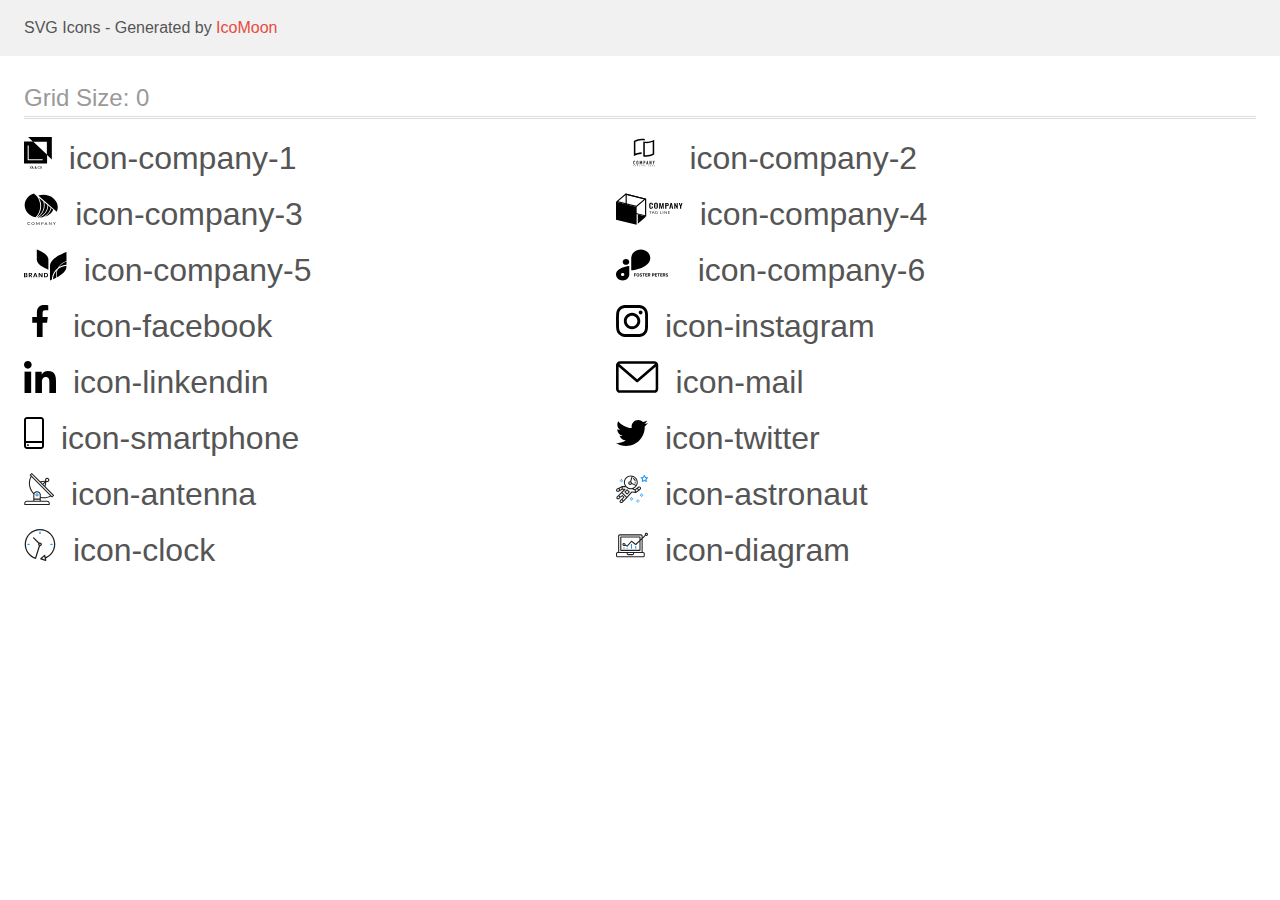
<file: images/icons/icomoon/demo.html>
<!doctype html>
<html>
<head>
    <title>IcoMoon - SVG Icons</title>
    <meta charset="utf-8">
    <meta name="viewport" content="width=device-width, initial-scale=1">
    <link rel="stylesheet" href="demo-files/demo.css">
    <link rel="stylesheet" href="style.css">
</head>
<body>
<svg aria-hidden="true" style="position: absolute; width: 0; height: 0; overflow: hidden;" version="1.1" xmlns="http://www.w3.org/2000/svg" xmlns:xlink="http://www.w3.org/1999/xlink">
<defs>
<symbol id="icon-company-1" viewBox="0 0 28 32">
<path d="M4.085 0l4.771 4.517-8.856-0.005v21.915h23.149v-8.379l4.766 4.512v-22.559h-23.83zM22.939 17.517l-13.528-12.807h13.528v12.807zM18.739 23.221h-15.076v-14.739h1.066v13.741h14.010v0.998zM7.223 29.344l-0.557 1.147-0.557-1.147h-0.467l0.813 1.529v0.891h0.422v-0.891l0.811-1.529h-0.465zM7.923 31.764l0.196-0.563h0.938l0.198 0.563h0.439l-0.916-2.42h-0.377l-0.914 2.42h0.437zM8.588 29.858l0.351 1.004h-0.701l0.351-1.004zM10.805 30.804c-0.061 0.093-0.091 0.196-0.091 0.307 0 0.204 0.072 0.37 0.214 0.497 0.144 0.126 0.336 0.189 0.575 0.189s0.445-0.065 0.618-0.194l0.136 0.161h0.469l-0.356-0.421c0.14-0.191 0.209-0.435 0.209-0.733h-0.351c0 0.163-0.034 0.311-0.101 0.444l-0.467-0.552 0.165-0.12c0.116-0.084 0.2-0.168 0.251-0.253 0.051-0.085 0.076-0.178 0.076-0.279 0-0.153-0.056-0.281-0.17-0.384-0.112-0.104-0.256-0.156-0.432-0.156-0.195 0-0.35 0.055-0.465 0.166-0.115 0.11-0.173 0.259-0.173 0.449 0 0.078 0.018 0.158 0.055 0.241 0.038 0.083 0.104 0.184 0.198 0.303-0.18 0.129-0.3 0.24-0.361 0.334zM11.897 31.339c-0.119 0.091-0.246 0.136-0.382 0.136-0.121 0-0.217-0.035-0.289-0.105s-0.108-0.161-0.108-0.273c0-0.13 0.067-0.245 0.2-0.346l0.052-0.037 0.529 0.623zM11.463 30.267c-0.114-0.141-0.171-0.258-0.171-0.351 0-0.081 0.023-0.148 0.070-0.201s0.109-0.080 0.188-0.080c0.073 0 0.133 0.023 0.181 0.068 0.048 0.044 0.072 0.098 0.072 0.161 0 0.095-0.034 0.173-0.103 0.234l-0.052 0.042-0.184 0.126zM15.403 31.581c0.166-0.145 0.262-0.347 0.286-0.605h-0.419c-0.022 0.173-0.075 0.296-0.158 0.371s-0.207 0.111-0.372 0.111c-0.181 0-0.318-0.069-0.412-0.206-0.093-0.137-0.14-0.337-0.14-0.598v-0.214c0.002-0.258 0.052-0.454 0.15-0.587 0.099-0.134 0.239-0.201 0.422-0.201 0.157 0 0.277 0.039 0.357 0.116 0.082 0.076 0.133 0.202 0.153 0.376h0.419c-0.027-0.265-0.121-0.47-0.284-0.615s-0.378-0.218-0.645-0.218c-0.198 0-0.373 0.047-0.525 0.141-0.151 0.094-0.267 0.228-0.347 0.402s-0.121 0.375-0.121 0.603v0.226c0.003 0.223 0.045 0.418 0.125 0.587s0.193 0.299 0.339 0.391c0.147 0.091 0.317 0.136 0.51 0.136 0.276 0 0.497-0.072 0.663-0.216zM17.875 31.242c0.082-0.18 0.123-0.388 0.123-0.625v-0.135c-0.001-0.236-0.043-0.443-0.126-0.62-0.083-0.178-0.201-0.315-0.354-0.409-0.152-0.095-0.326-0.143-0.524-0.143s-0.372 0.048-0.525 0.145c-0.152 0.095-0.27 0.233-0.354 0.414-0.083 0.181-0.125 0.389-0.125 0.625v0.136c0.001 0.232 0.043 0.436 0.126 0.613 0.084 0.177 0.203 0.314 0.356 0.411 0.154 0.095 0.329 0.143 0.525 0.143 0.198 0 0.373-0.048 0.525-0.143 0.153-0.096 0.27-0.234 0.352-0.412zM17.424 29.874c0.102 0.143 0.153 0.349 0.153 0.617v0.126c0 0.273-0.050 0.48-0.151 0.622-0.1 0.142-0.243 0.213-0.429 0.213-0.184 0-0.328-0.073-0.432-0.218-0.103-0.145-0.155-0.351-0.155-0.617v-0.14c0.002-0.26 0.054-0.462 0.156-0.603 0.103-0.143 0.245-0.214 0.427-0.214 0.186 0 0.33 0.072 0.43 0.214z"></path>
</symbol>
<symbol id="icon-company-2" viewBox="0 0 57 32">
<path d="M26.727 3.165h-0.073c-0.112-0.007-0.224-0.010-0.336-0.012v0h-0.243c-0.212 0-0.428 0.005-0.642 0.016-0.016-0.001-0.032-0.001-0.049 0-1.944 0.11-3.848 0.596-5.609 1.431l-0.231 0.111v11.809l0.54-0.183c0.474-0.163 0.978-0.309 1.5-0.445 1.411-0.362 2.861-0.555 4.317-0.574v1.551c-0.193 0.001-0.38 0.007-0.568 0.016h-0.045c-1.121 0.061-2.233 0.232-3.322 0.51-1.378 0.345-2.708 0.863-3.957 1.542v-15.145c1.298-0.757 2.695-1.325 4.151-1.688 1.278-0.33 2.593-0.5 3.913-0.504h0.228c0.273 0.007 0.538 0.019 0.788 0.038 0.658 0.046 1.31 0.15 1.95 0.311v1.527c-0.621-0.145-1.253-0.24-1.889-0.285-0.013-0.001-0.026-0.002-0.039-0.003-0.132-0.011-0.263-0.022-0.386-0.022zM29.415 4.726c0.339 0.026 0.689 0.038 1.044 0.038 1.388-0.005 2.769-0.182 4.114-0.528 1.378-0.346 2.706-0.865 3.956-1.543v14.875c-1.298 0.756-2.696 1.325-4.153 1.688-1.279 0.329-2.593 0.498-3.913 0.503-1 0.008-1.997-0.11-2.968-0.35v-14.971c0.229 0.053 0.465 0.102 0.706 0.142 0.394 0.066 0.81 0.115 1.214 0.145zM36.985 4.841l-0.54 0.182c-0.497 0.167-0.997 0.316-1.5 0.449-1.465 0.377-2.971 0.57-4.483 0.575-0.352 0-0.676-0.010-0.989-0.030l-0.43-0.028v12.148l0.37 0.033c0.343 0.030 0.696 0.045 1.052 0.045 1.191-0.005 2.377-0.159 3.531-0.457 0.95-0.238 1.874-0.57 2.759-0.991l0.231-0.111v-11.813z"></path>
<path d="M19.060 24.113c-0.078-0.080-0.171-0.144-0.274-0.186s-0.214-0.061-0.326-0.057c-0.119-0.002-0.237 0.021-0.347 0.065-0.101 0.040-0.193 0.101-0.27 0.178s-0.135 0.17-0.174 0.271c-0.042 0.107-0.063 0.22-0.062 0.335v2.023c-0.005 0.143 0.022 0.284 0.080 0.415 0.048 0.104 0.117 0.196 0.202 0.271 0.081 0.068 0.176 0.117 0.278 0.144 0.098 0.028 0.2 0.042 0.302 0.042 0.113 0.001 0.224-0.023 0.326-0.070 0.101-0.044 0.193-0.108 0.27-0.187 0.075-0.079 0.135-0.171 0.177-0.271 0.043-0.102 0.065-0.212 0.065-0.323v-0.226h-0.529v0.18c0.002 0.062-0.009 0.123-0.031 0.18-0.017 0.043-0.043 0.082-0.077 0.114-0.033 0.026-0.070 0.046-0.111 0.058-0.036 0.012-0.073 0.018-0.111 0.019-0.047 0.006-0.095-0.002-0.139-0.021s-0.081-0.049-0.11-0.088c-0.050-0.081-0.074-0.176-0.070-0.271v-1.887c-0.003-0.105 0.019-0.208 0.065-0.302 0.027-0.043 0.066-0.077 0.112-0.098s0.097-0.030 0.147-0.024c0.046-0.002 0.091 0.008 0.132 0.028s0.077 0.049 0.104 0.086c0.059 0.078 0.090 0.173 0.088 0.271v0.175h0.524v-0.206c0.001-0.121-0.021-0.241-0.065-0.354-0.039-0.106-0.099-0.203-0.177-0.285z"></path>
<path d="M22.202 24.090c-0.169-0.142-0.381-0.221-0.602-0.222-0.108 0-0.215 0.020-0.316 0.057-0.103 0.037-0.198 0.093-0.279 0.165-0.088 0.079-0.158 0.175-0.205 0.283-0.053 0.124-0.079 0.257-0.077 0.392v1.941c-0.004 0.137 0.023 0.272 0.077 0.397 0.048 0.104 0.118 0.197 0.205 0.271 0.081 0.075 0.176 0.133 0.279 0.171 0.101 0.037 0.208 0.056 0.316 0.057s0.215-0.020 0.316-0.057c0.105-0.038 0.202-0.096 0.286-0.171 0.084-0.076 0.152-0.168 0.2-0.271 0.054-0.125 0.081-0.261 0.077-0.397v-1.941c0.003-0.135-0.024-0.268-0.077-0.392-0.047-0.107-0.115-0.203-0.2-0.283zM21.955 26.706c0.004 0.052-0.003 0.104-0.021 0.152s-0.047 0.092-0.084 0.128c-0.070 0.059-0.158 0.091-0.249 0.091s-0.179-0.032-0.249-0.091c-0.037-0.036-0.066-0.080-0.084-0.128s-0.025-0.101-0.021-0.152v-1.941c-0.004-0.052 0.003-0.104 0.021-0.152s0.047-0.092 0.084-0.128c0.070-0.059 0.158-0.091 0.249-0.091s0.179 0.032 0.249 0.091c0.037 0.036 0.066 0.080 0.084 0.128s0.025 0.101 0.021 0.152v1.941z"></path>
<path d="M26.329 27.573v-3.674h-0.509l-0.668 1.945h-0.009l-0.673-1.945h-0.503v3.674h0.525v-2.235h0.009l0.514 1.58h0.262l0.518-1.58h0.009v2.235h0.525z"></path>
<path d="M29.311 24.157c-0.081-0.091-0.183-0.16-0.297-0.201-0.123-0.040-0.251-0.059-0.38-0.057h-0.78v3.674h0.523v-1.435h0.27c0.163 0.007 0.326-0.027 0.472-0.1 0.119-0.066 0.218-0.163 0.287-0.281 0.061-0.098 0.101-0.206 0.12-0.32 0.021-0.138 0.030-0.278 0.028-0.418 0.005-0.176-0.012-0.353-0.051-0.525-0.035-0.127-0.101-0.243-0.193-0.338zM29.041 25.277c-0.002 0.067-0.019 0.132-0.049 0.191-0.030 0.056-0.077 0.102-0.135 0.129-0.078 0.035-0.162 0.050-0.247 0.046h-0.239v-1.249h0.27c0.081-0.004 0.162 0.012 0.236 0.046 0.054 0.031 0.097 0.079 0.123 0.136 0.029 0.065 0.044 0.134 0.046 0.205 0 0.077 0 0.159 0 0.244s0.005 0.174 0 0.252h-0.005z"></path>
<path d="M31.791 23.899h-0.429l-0.809 3.674h0.523l0.154-0.789h0.714l0.154 0.789h0.524l-0.83-3.674zM31.308 26.283l0.258-1.332h0.009l0.256 1.332h-0.524z"></path>
<path d="M35.173 26.112h-0.009l-0.791-2.213h-0.503v3.674h0.523v-2.209h0.011l0.8 2.209h0.492v-3.674h-0.523v2.213z"></path>
<path d="M38.372 23.899l-0.421 1.461h-0.011l-0.421-1.461h-0.554l0.719 2.121v1.553h0.524v-1.553l0.719-2.121h-0.554z"></path>
<path d="M17.6 28.61h0.252v0.708h0.171v-0.708h0.251v-0.145h-0.675v0.145z"></path>
<path d="M19.721 28.465l-0.331 0.853h0.182l0.070-0.194h0.34l0.073 0.194h0.186l-0.339-0.853h-0.182zM19.694 28.981l0.116-0.316 0.116 0.316h-0.232z"></path>
<path d="M21.818 29.004h0.197v0.11c-0.058 0.046-0.129 0.071-0.202 0.072-0.034 0.002-0.069-0.004-0.1-0.019s-0.059-0.036-0.081-0.063c-0.045-0.065-0.068-0.143-0.063-0.222 0-0.19 0.082-0.285 0.246-0.285 0.043-0.004 0.086 0.007 0.121 0.032s0.061 0.062 0.072 0.104l0.169-0.033c-0.036-0.167-0.156-0.251-0.362-0.251-0.11-0.003-0.216 0.036-0.298 0.11-0.043 0.042-0.076 0.094-0.097 0.15s-0.030 0.117-0.025 0.178c-0.005 0.117 0.034 0.231 0.109 0.32 0.042 0.043 0.092 0.077 0.148 0.098s0.116 0.031 0.176 0.027c0.134 0.004 0.263-0.045 0.362-0.136v-0.336h-0.37v0.144z"></path>
<path d="M23.959 28.465h-0.173v0.853h0.598v-0.145h-0.425v-0.708z"></path>
<path d="M25.769 28.465h-0.173v0.853h0.173v-0.853z"></path>
<path d="M27.539 29.035l-0.349-0.57h-0.167v0.853h0.161v-0.557l0.343 0.557h0.171v-0.853h-0.158v0.57z"></path>
<path d="M29.14 28.943h0.425v-0.145h-0.425v-0.187h0.457v-0.145h-0.63v0.853h0.648v-0.145h-0.475v-0.231z"></path>
<path d="M33.020 28.802h-0.336v-0.336h-0.171v0.853h0.171v-0.373h0.336v0.373h0.171v-0.853h-0.171v0.336z"></path>
<path d="M34.629 28.943h0.426v-0.145h-0.426v-0.187h0.459v-0.145h-0.63v0.853h0.646v-0.145h-0.475v-0.231z"></path>
<path d="M36.812 28.943c0.148-0.023 0.224-0.102 0.224-0.237 0.004-0.036-0.001-0.073-0.016-0.106s-0.038-0.062-0.068-0.083c-0.077-0.039-0.163-0.056-0.25-0.050h-0.362v0.853h0.171v-0.357h0.034c0.037-0.002 0.073 0.004 0.107 0.019 0.025 0.015 0.046 0.037 0.061 0.062l0.186 0.271h0.205l-0.104-0.167c-0.046-0.082-0.111-0.153-0.189-0.205zM36.64 28.825h-0.127v-0.214h0.135c0.059-0.005 0.118 0.002 0.174 0.020 0.012 0.011 0.022 0.025 0.029 0.040s0.009 0.032 0.009 0.049c-0.001 0.017-0.005 0.033-0.013 0.048s-0.019 0.027-0.032 0.037c-0.056 0.017-0.115 0.024-0.174 0.020z"></path>
<path d="M38.458 28.943h0.425v-0.145h-0.425v-0.187h0.459v-0.145h-0.631v0.853h0.648v-0.145h-0.475v-0.231z"></path>
</symbol>
<symbol id="icon-company-3" viewBox="0 0 34 32">
<path d="M5.643 31.315c0.012 0 0.024 0.003 0.035 0.007s0.021 0.011 0.029 0.018l0.166 0.159c-0.129 0.129-0.288 0.231-0.467 0.302-0.21 0.076-0.435 0.113-0.663 0.108-0.213 0.004-0.426-0.031-0.623-0.101-0.178-0.065-0.338-0.162-0.469-0.285-0.134-0.128-0.237-0.278-0.303-0.44-0.073-0.182-0.108-0.373-0.106-0.565-0.003-0.193 0.036-0.386 0.114-0.567 0.073-0.164 0.182-0.314 0.322-0.44 0.142-0.124 0.312-0.222 0.499-0.287 0.205-0.069 0.422-0.103 0.642-0.101 0.204-0.004 0.407 0.027 0.596 0.092 0.165 0.062 0.316 0.148 0.447 0.255l-0.139 0.17c-0.010 0.012-0.022 0.022-0.035 0.031-0.016 0.010-0.036 0.014-0.056 0.013-0.022-0.001-0.042-0.008-0.060-0.018l-0.075-0.045-0.104-0.058c-0.045-0.021-0.091-0.040-0.139-0.056-0.062-0.019-0.125-0.034-0.189-0.045-0.082-0.013-0.164-0.019-0.247-0.018-0.158-0.002-0.315 0.024-0.461 0.076-0.136 0.048-0.26 0.121-0.361 0.213-0.104 0.098-0.183 0.214-0.235 0.339-0.058 0.144-0.087 0.295-0.085 0.448-0.002 0.155 0.026 0.309 0.085 0.455 0.051 0.125 0.129 0.239 0.231 0.338 0.095 0.092 0.213 0.163 0.345 0.209 0.136 0.049 0.281 0.073 0.428 0.072 0.085 0.001 0.17-0.004 0.253-0.014 0.137-0.015 0.268-0.056 0.384-0.121 0.058-0.033 0.113-0.071 0.164-0.112 0.021-0.018 0.049-0.028 0.079-0.029z"></path>
<path d="M10.441 30.517c0.003 0.192-0.035 0.382-0.112 0.561-0.068 0.163-0.174 0.311-0.313 0.436s-0.306 0.222-0.491 0.286c-0.407 0.135-0.856 0.135-1.263 0-0.184-0.065-0.35-0.163-0.488-0.287-0.138-0.127-0.246-0.276-0.316-0.44-0.15-0.364-0.15-0.761 0-1.125 0.071-0.164 0.178-0.314 0.316-0.442 0.139-0.12 0.305-0.214 0.488-0.276 0.406-0.137 0.857-0.137 1.263 0 0.185 0.065 0.351 0.163 0.49 0.287 0.137 0.125 0.243 0.273 0.314 0.435 0.077 0.181 0.115 0.372 0.112 0.565zM10.005 30.517c0.003-0.153-0.023-0.306-0.079-0.451-0.047-0.125-0.122-0.239-0.222-0.338-0.097-0.093-0.217-0.166-0.351-0.213-0.296-0.099-0.623-0.099-0.918 0-0.134 0.047-0.254 0.12-0.351 0.213-0.101 0.097-0.178 0.212-0.224 0.338-0.106 0.294-0.106 0.609 0 0.903 0.047 0.125 0.123 0.24 0.224 0.338 0.098 0.092 0.217 0.164 0.351 0.211 0.296 0.096 0.622 0.096 0.918 0 0.134-0.047 0.254-0.119 0.351-0.211 0.1-0.098 0.175-0.213 0.222-0.338 0.056-0.145 0.082-0.298 0.079-0.451z"></path>
<path d="M13.715 30.99l0.044 0.101c0.017-0.036 0.031-0.069 0.048-0.101 0.016-0.034 0.034-0.067 0.054-0.099l1.062-1.677c0.021-0.029 0.039-0.047 0.060-0.052 0.028-0.007 0.058-0.011 0.087-0.009h0.314v2.727h-0.372v-2.005c0-0.025 0-0.054 0-0.085-0.002-0.031-0.002-0.063 0-0.094l-1.068 1.7c-0.014 0.025-0.035 0.047-0.063 0.062s-0.059 0.023-0.091 0.023h-0.060c-0.032 0-0.064-0.007-0.091-0.022s-0.049-0.037-0.062-0.062l-1.099-1.711c0 0.032 0 0.065 0 0.097s0 0.061 0 0.087v2.005h-0.359v-2.722h0.314c0.030-0.002 0.059 0.002 0.087 0.009 0.026 0.011 0.046 0.030 0.058 0.052l1.084 1.678c0.021 0.031 0.039 0.064 0.054 0.097z"></path>
<path d="M17.71 30.855v1.021h-0.415v-2.723h0.926c0.175-0.003 0.349 0.017 0.517 0.059 0.134 0.033 0.259 0.091 0.366 0.17 0.092 0.074 0.163 0.165 0.208 0.267 0.049 0.111 0.073 0.229 0.071 0.348 0.002 0.119-0.024 0.238-0.077 0.348-0.050 0.104-0.127 0.198-0.224 0.273-0.107 0.082-0.232 0.143-0.368 0.18-0.162 0.045-0.331 0.066-0.501 0.063l-0.503-0.007zM17.71 30.562h0.503c0.109 0.001 0.218-0.013 0.322-0.041 0.086-0.025 0.165-0.065 0.233-0.117 0.062-0.050 0.111-0.112 0.141-0.18 0.034-0.073 0.051-0.151 0.050-0.229 0.005-0.076-0.009-0.151-0.042-0.222s-0.082-0.134-0.145-0.186c-0.159-0.108-0.358-0.16-0.559-0.146h-0.503v1.122z"></path>
<path d="M23.294 31.88h-0.328c-0.033 0.001-0.065-0.008-0.091-0.025-0.024-0.017-0.042-0.039-0.054-0.063l-0.282-0.659h-1.419l-0.293 0.659c-0.011 0.024-0.029 0.045-0.052 0.061-0.026 0.018-0.060 0.028-0.093 0.027h-0.328l1.246-2.727h0.432l1.263 2.727zM21.237 30.867h1.172l-0.494-1.11c-0.038-0.084-0.069-0.169-0.093-0.256l-0.048 0.143c-0.014 0.043-0.031 0.083-0.046 0.116l-0.49 1.108z"></path>
<path d="M25.089 29.165c0.025 0.012 0.046 0.029 0.062 0.049l1.818 2.056c0-0.032 0-0.065 0-0.096s0-0.061 0-0.090v-1.931h0.372v2.727h-0.208c-0.030 0.001-0.059-0.005-0.085-0.016-0.026-0.013-0.048-0.030-0.067-0.050l-1.816-2.054c0.002 0.031 0.002 0.063 0 0.094 0 0.031 0 0.058 0 0.083v1.944h-0.372v-2.727h0.22c0.026-0.001 0.051 0.004 0.075 0.013z"></path>
<path d="M30.402 30.795v1.083h-0.415v-1.083l-1.149-1.642h0.372c0.032-0.002 0.064 0.007 0.089 0.023 0.023 0.018 0.042 0.038 0.056 0.061l0.719 1.059c0.029 0.045 0.054 0.087 0.075 0.126s0.037 0.078 0.052 0.116l0.054-0.117c0.020-0.043 0.044-0.084 0.071-0.125l0.708-1.067c0.015-0.021 0.033-0.041 0.054-0.058 0.025-0.019 0.057-0.028 0.089-0.027h0.376l-1.151 1.65z"></path>
<path d="M13.51 24.576c0.181 0.020 0.364 0.036 0.548 0.051 2.803-1.089 5.174-2.873 6.817-5.126s2.485-4.878 2.421-7.546l-3.089-2.684c0.628 2.84 0.334 5.776-0.849 8.479s-3.208 5.067-5.849 6.827z"></path>
<path d="M12.407 24.451l0.083 0.014c2.822-1.754 4.974-4.203 6.176-7.030s1.402-5.904 0.571-8.83l-4.4-3.823c1.78 3.142 2.496 6.659 2.066 10.141s-1.989 6.786-4.496 9.528z"></path>
<path d="M27.328 15.106c-0.747 2.931-2.563 5.574-5.177 7.537-0.763 0.576-1.587 1.090-2.46 1.534 2.128-0.544 4.085-1.504 5.718-2.809s2.9-2.917 3.703-4.714l-1.784-1.549z"></path>
<path d="M26.628 14.674l-2.541-2.207c-0.049 2.517-0.872 4.976-2.385 7.123s-3.66 3.902-6.217 5.084h0.012c0.57-0 1.139-0.030 1.705-0.088 2.39-0.848 4.502-2.196 6.147-3.926s2.771-3.785 3.278-5.985z"></path>
<path d="M12.774 3.17l-3.031-2.637c-2.709 0.91-5.040 2.509-6.686 4.588s-2.531 4.542-2.54 7.066v0c0.010 2.789 1.090 5.495 3.070 7.69s4.745 3.754 7.859 4.43c2.78-2.942 4.407-6.579 4.646-10.38s-0.924-7.569-3.319-10.757z"></path>
<path d="M33.63 14.268c-0.011-3.309-1.529-6.479-4.221-8.818s-6.342-3.658-10.15-3.668c-1.76-0.002-3.504 0.281-5.146 0.832l18.557 16.123c0.635-1.425 0.961-2.94 0.96-4.469z"></path>
</symbol>
<symbol id="icon-company-4" viewBox="0 0 67 32">
<path d="M33.724 15.224c-0.315-0.419-0.466-0.915-0.43-1.414v-2.050c0-0.628 0.142-1.106 0.428-1.433s0.775-0.489 1.469-0.488c0.652 0 1.115 0.139 1.389 0.417 0.299 0.355 0.444 0.789 0.411 1.226v0.482h-1.167v-0.488c0.004-0.16-0.007-0.319-0.034-0.478-0.017-0.108-0.076-0.208-0.167-0.284-0.12-0.081-0.271-0.121-0.423-0.111-0.16-0.010-0.318 0.031-0.444 0.117-0.102 0.084-0.169 0.193-0.193 0.313-0.033 0.167-0.049 0.337-0.046 0.507v2.488c-0.018 0.24 0.033 0.48 0.15 0.699 0.058 0.074 0.139 0.132 0.233 0.169s0.198 0.050 0.301 0.039c0.149 0.011 0.298-0.030 0.413-0.113 0.095-0.082 0.156-0.188 0.174-0.302 0.027-0.165 0.039-0.332 0.036-0.498v-0.505h1.167v0.461c0.033 0.456-0.109 0.909-0.403 1.289-0.268 0.305-0.725 0.457-1.396 0.457s-1.179-0.163-1.466-0.501z"></path>
<path d="M38.583 15.245c-0.295-0.319-0.442-0.784-0.442-1.4v-2.157c0-0.609 0.147-1.070 0.442-1.383s0.788-0.469 1.478-0.467c0.686 0 1.177 0.156 1.471 0.467 0.295 0.313 0.444 0.774 0.444 1.383v2.157c0 0.609-0.15 1.076-0.449 1.397s-0.788 0.482-1.466 0.482c-0.679 0-1.181-0.163-1.478-0.48zM40.605 14.727c0.106-0.2 0.154-0.419 0.14-0.638v-2.641c0.014-0.215-0.034-0.43-0.138-0.626-0.059-0.075-0.142-0.135-0.238-0.172s-0.203-0.050-0.308-0.037c-0.105-0.013-0.212 0-0.308 0.037s-0.18 0.096-0.24 0.172c-0.106 0.195-0.154 0.41-0.14 0.626v2.653c-0.015 0.219 0.033 0.439 0.14 0.638 0.068 0.067 0.152 0.121 0.246 0.158s0.196 0.056 0.3 0.056c0.103 0 0.206-0.019 0.3-0.056s0.178-0.091 0.246-0.158v-0.012z"></path>
<path d="M43.38 9.901h1.256l0.945 3.979 0.966-3.979h1.222l0.123 5.743h-0.904l-0.097-3.992-0.932 3.992h-0.725l-0.966-4.006-0.089 4.006h-0.913l0.114-5.743z"></path>
<path d="M49.301 9.901h1.957c1.127 0 1.691 0.544 1.691 1.631 0 1.041-0.593 1.561-1.78 1.56h-0.667v2.553h-1.208l0.007-5.743zM50.973 12.356c0.119 0.013 0.24 0.004 0.355-0.028s0.22-0.084 0.309-0.154c0.139-0.194 0.2-0.422 0.174-0.649 0.006-0.175-0.013-0.35-0.058-0.521-0.017-0.057-0.047-0.111-0.089-0.158s-0.093-0.086-0.153-0.116c-0.168-0.069-0.353-0.101-0.539-0.092h-0.469v1.716h0.469z"></path>
<path d="M54.691 9.901h1.297l1.331 5.743h-1.126l-0.263-1.324h-1.157l-0.271 1.324h-1.143l1.331-5.743zM55.8 13.655l-0.452-2.411-0.452 2.411h0.903z"></path>
<path d="M58.395 9.901h0.846l1.619 3.276v-3.276h1.003v5.743h-0.804l-1.628-3.42v3.42h-1.036l0.002-5.743z"></path>
<path d="M64.209 13.455l-1.346-3.546h1.133l0.821 2.277 0.771-2.277h1.109l-1.329 3.546v2.19h-1.16v-2.19z"></path>
<path d="M35.589 18.156v0.3h-0.986v2.334h-0.413v-2.334h-0.99v-0.3h2.389z"></path>
<path d="M38.679 20.79h-0.319c-0.032 0.002-0.064-0.007-0.089-0.025-0.024-0.015-0.043-0.036-0.053-0.060l-0.285-0.626h-1.367l-0.285 0.626c-0.008 0.026-0.023 0.050-0.044 0.071-0.025 0.017-0.057 0.026-0.089 0.025h-0.319l1.208-2.634h0.42l1.222 2.624zM36.679 19.812h1.14l-0.483-1.072c-0.036-0.081-0.066-0.164-0.089-0.248-0.017 0.050-0.031 0.098-0.046 0.14l-0.044 0.11-0.478 1.070z"></path>
<path d="M40.762 20.532c0.076 0.003 0.151 0.003 0.227 0 0.065-0.006 0.13-0.016 0.193-0.031 0.059-0.013 0.117-0.029 0.174-0.048 0.053-0.019 0.106-0.042 0.162-0.065v-0.592h-0.483c-0.012 0.001-0.024-0.001-0.035-0.005s-0.021-0.009-0.030-0.016c-0.008-0.006-0.014-0.013-0.018-0.022s-0.006-0.017-0.006-0.026v-0.202h0.937v1.010c-0.077 0.047-0.157 0.089-0.242 0.125-0.086 0.037-0.176 0.067-0.268 0.090-0.099 0.025-0.2 0.043-0.302 0.054-0.117 0.011-0.235 0.017-0.353 0.017-0.208 0.002-0.415-0.032-0.609-0.098-0.181-0.063-0.345-0.156-0.483-0.275-0.134-0.12-0.24-0.262-0.312-0.417-0.076-0.175-0.114-0.36-0.111-0.547-0.003-0.188 0.034-0.374 0.109-0.551 0.069-0.156 0.176-0.298 0.312-0.417 0.138-0.119 0.302-0.212 0.483-0.273 0.207-0.067 0.426-0.1 0.647-0.098 0.112-0 0.225 0.008 0.336 0.023 0.098 0.014 0.195 0.036 0.288 0.067 0.084 0.027 0.165 0.062 0.242 0.104 0.074 0.041 0.144 0.087 0.21 0.138l-0.116 0.163c-0.009 0.015-0.023 0.027-0.039 0.036s-0.036 0.014-0.055 0.014c-0.027-0.001-0.053-0.008-0.075-0.021-0.036-0.017-0.075-0.038-0.118-0.063-0.051-0.028-0.106-0.052-0.162-0.071-0.072-0.025-0.146-0.044-0.222-0.058-0.101-0.016-0.204-0.024-0.307-0.023-0.159-0.002-0.318 0.023-0.466 0.073-0.134 0.047-0.256 0.118-0.355 0.209-0.1 0.095-0.177 0.206-0.225 0.328-0.108 0.285-0.108 0.593 0 0.878 0.053 0.124 0.135 0.237 0.242 0.332 0.099 0.090 0.219 0.162 0.353 0.209 0.154 0.046 0.316 0.063 0.478 0.052z"></path>
<path d="M44.612 20.49h1.319v0.3h-1.722v-2.634h0.413l-0.010 2.334z"></path>
<path d="M47.304 20.79h-0.413v-2.634h0.413v2.634z"></path>
<path d="M48.84 18.168c0.025 0.012 0.046 0.028 0.063 0.048l1.766 1.986c-0.002-0.031-0.002-0.063 0-0.094 0-0.029 0-0.058 0-0.085v-1.877h0.36v2.645h-0.208c-0.031 0.002-0.062-0.003-0.089-0.015-0.025-0.013-0.047-0.030-0.065-0.050l-1.764-1.984c0 0.031 0 0.061 0 0.090s0 0.056 0 0.081v1.877h-0.345v-2.634h0.215c0.023 0 0.046 0.004 0.068 0.012z"></path>
<path d="M54.070 18.156v0.29h-1.464v0.87h1.186v0.279h-1.186v0.899h1.464v0.29h-1.889v-2.628h1.889z"></path>
<path d="M10.782 1.888l18.343 4.497v15.757l-18.343-4.494v-15.759zM9.605 0.545v17.867l20.694 5.074v-17.865l-20.694-5.076z"></path>
<path d="M20.696 31.781l-20.696-5.079v-17.866l20.696 5.076v17.868z"></path>
<path d="M9.948 1.686l18.104 4.44-7.699 6.649-18.106-4.442 7.702-6.647zM9.605 0.545l-9.605 8.292 20.696 5.076 9.603-8.292-20.694-5.076z"></path>
<path d="M21.861 30.776l8.438-7.287-8.438-2.071v9.358z"></path>
</symbol>
<symbol id="icon-company-5" viewBox="0 0 43 32">
<path d="M3.239 26.373c0.166 0.188 0.254 0.424 0.25 0.665 0.008 0.158-0.022 0.315-0.089 0.46s-0.169 0.275-0.298 0.38c-0.322 0.223-0.722 0.332-1.125 0.307h-1.977v-4.215h1.937c0.382-0.023 0.761 0.076 1.073 0.28 0.125 0.096 0.224 0.217 0.289 0.354s0.095 0.286 0.086 0.435c0.011 0.233-0.068 0.461-0.225 0.645-0.15 0.168-0.358 0.284-0.589 0.329 0.262 0.044 0.499 0.172 0.668 0.36zM0.92 25.737h0.828c0.188 0.013 0.375-0.037 0.526-0.14 0.062-0.052 0.111-0.116 0.141-0.187s0.043-0.148 0.036-0.225c0.006-0.076-0.007-0.153-0.037-0.224s-0.078-0.135-0.138-0.188c-0.156-0.106-0.349-0.156-0.542-0.142h-0.814v1.106zM2.355 27.353c0.066-0.053 0.119-0.119 0.153-0.193s0.049-0.155 0.043-0.235c0.005-0.081-0.010-0.163-0.045-0.238s-0.088-0.142-0.155-0.195c-0.162-0.11-0.361-0.164-0.562-0.152h-0.868v1.159h0.879c0.198 0.011 0.394-0.041 0.556-0.146z"></path>
<path d="M7.197 28.185l-1.077-1.647h-0.405v1.647h-0.927v-4.215h1.754c0.442-0.028 0.879 0.1 1.221 0.358 0.245 0.229 0.393 0.53 0.417 0.85s-0.078 0.637-0.287 0.894c-0.216 0.227-0.512 0.378-0.837 0.428l1.147 1.684h-1.008zM5.715 25.963h0.758c0.526 0 0.789-0.213 0.789-0.638 0.005-0.087-0.009-0.174-0.042-0.255s-0.085-0.156-0.151-0.218c-0.166-0.127-0.38-0.188-0.596-0.171h-0.767l0.009 1.283z"></path>
<path d="M12.262 27.337h-1.847l-0.326 0.848h-0.972l1.696-4.168h1.050l1.689 4.168h-0.972l-0.319-0.848zM12.015 26.698l-0.675-1.779-0.675 1.779h1.349z"></path>
<path d="M18.602 28.185h-0.92l-2.062-2.867v2.867h-0.918v-4.215h0.918l2.062 2.883v-2.883h0.92v4.215z"></path>
<path d="M23.852 27.176c-0.19 0.318-0.48 0.577-0.832 0.743-0.4 0.185-0.845 0.276-1.293 0.266h-1.637v-4.215h1.637c0.448-0.011 0.891 0.078 1.293 0.259 0.352 0.163 0.642 0.419 0.832 0.735 0.189 0.343 0.288 0.722 0.288 1.106s-0.099 0.763-0.288 1.106zM22.799 27.075c0.263-0.28 0.407-0.637 0.407-1.006s-0.144-0.726-0.407-1.006c-0.317-0.254-0.731-0.382-1.152-0.358h-0.639v2.729h0.639c0.42 0.024 0.834-0.105 1.152-0.358z"></path>
<path d="M12.838 0.522c0 0 11.873 4.104 11.621 10.043v10.045c0 0-11.864-4.106-11.617-10.045l-0.005-10.043z"></path>
<path d="M35.037 18.259c2.242-1.413 4.836-2.288 7.544-2.545v-3.145c-3.12 1.101-5.766 3.097-7.544 5.69z"></path>
<path d="M33.69 19.206c1.835-3.384 5.017-5.995 8.891-7.296v-9.061c0 0-16.909 5.846-16.551 14.304v14.302c0 0 0.753-0.262 1.939-0.752 0-0.457 0-0.918 0.054-1.382 0.35-3.926 2.389-7.565 5.668-10.115z"></path>
<path d="M32.081 24.52c0.089-0.992 0.287-1.973 0.592-2.928-2.042 2.203-3.278 4.936-3.536 7.815-0.025 0.272-0.038 0.544-0.045 0.824 0.96-0.422 2.078-0.949 3.252-1.569-0.3-1.362-0.388-2.756-0.263-4.141z"></path>
<path d="M32.754 24.571c-0.113 1.253-0.042 2.514 0.209 3.75 4.62-2.531 9.811-6.442 9.611-11.168v-0.412c-3.301 0.338-6.389 1.659-8.79 3.76-0.562 1.302-0.909 2.674-1.030 4.069z"></path>
</symbol>
<symbol id="icon-company-6" viewBox="0 0 65 32">
<path d="M10.016 9.983h-0.002c-1.827 0-3.308 1.316-3.308 2.94v0.002c0 1.624 1.481 2.94 3.308 2.94h0.002c1.827 0 3.308-1.316 3.308-2.94v-0.002c0-1.624-1.481-2.94-3.308-2.94z"></path>
<path d="M34.434 9.043c-0.005-2.255-1.015-4.417-2.81-6.012s-4.226-2.493-6.764-2.498v0c-2.538 0.004-4.972 0.902-6.767 2.497s-2.806 3.757-2.811 6.013v12.436c0 0 19.149-1.895 19.151-12.434v-0.002z"></path>
<path d="M0 25.562c0.005 1.569 0.708 3.073 1.956 4.183s2.94 1.735 4.706 1.74c1.765-0.005 3.457-0.63 4.705-1.739s1.952-2.613 1.957-4.182v-8.654c0 0-13.325 1.32-13.325 8.652zM6.662 27.112c-0.345 0-0.682-0.091-0.969-0.261s-0.511-0.413-0.643-0.696c-0.132-0.283-0.167-0.595-0.099-0.896s0.233-0.577 0.477-0.794 0.555-0.364 0.893-0.424c0.338-0.060 0.689-0.029 1.008 0.088s0.591 0.316 0.783 0.571c0.192 0.255 0.294 0.555 0.294 0.861 0.001 0.204-0.044 0.406-0.131 0.595s-0.216 0.36-0.378 0.505c-0.162 0.145-0.355 0.259-0.567 0.338s-0.439 0.119-0.669 0.119v-0.006z"></path>
<path d="M20.128 26.258h-1.286v1.328h-0.67v-3.25h2.116v0.542h-1.446v0.839h1.286v0.54zM23.346 26.035c0 0.32-0.057 0.6-0.17 0.842s-0.275 0.427-0.487 0.558c-0.21 0.131-0.451 0.196-0.723 0.196-0.269 0-0.51-0.065-0.721-0.194s-0.375-0.314-0.491-0.554c-0.116-0.241-0.175-0.518-0.176-0.83v-0.161c0-0.32 0.057-0.601 0.172-0.844 0.116-0.244 0.279-0.431 0.489-0.56 0.211-0.131 0.452-0.196 0.723-0.196s0.511 0.065 0.721 0.196c0.211 0.129 0.374 0.316 0.489 0.56 0.116 0.242 0.174 0.523 0.174 0.841v0.145zM22.668 25.888c0-0.341-0.061-0.6-0.183-0.777s-0.296-0.266-0.522-0.266c-0.225 0-0.398 0.088-0.52 0.263-0.122 0.174-0.184 0.43-0.185 0.768v0.158c0 0.332 0.061 0.589 0.183 0.772s0.298 0.275 0.527 0.275c0.225 0 0.397-0.088 0.518-0.263 0.121-0.177 0.182-0.434 0.183-0.772v-0.158zM25.518 26.734c0-0.126-0.045-0.223-0.134-0.29-0.089-0.068-0.25-0.14-0.482-0.214-0.232-0.076-0.416-0.15-0.551-0.223-0.369-0.199-0.554-0.468-0.554-0.806 0-0.176 0.049-0.332 0.147-0.469 0.1-0.138 0.242-0.246 0.426-0.324 0.186-0.077 0.394-0.116 0.625-0.116 0.232 0 0.439 0.042 0.621 0.127 0.181 0.083 0.322 0.202 0.422 0.355 0.101 0.153 0.152 0.327 0.152 0.522h-0.67c0-0.149-0.047-0.264-0.141-0.346-0.094-0.083-0.225-0.125-0.395-0.125-0.164 0-0.291 0.035-0.382 0.105-0.091 0.068-0.136 0.159-0.136 0.272 0 0.106 0.053 0.194 0.158 0.266 0.107 0.071 0.264 0.138 0.471 0.201 0.381 0.115 0.659 0.257 0.833 0.426s0.261 0.381 0.261 0.634c0 0.281-0.106 0.502-0.319 0.663-0.213 0.159-0.499 0.239-0.859 0.239-0.25 0-0.478-0.045-0.683-0.136-0.205-0.092-0.362-0.218-0.471-0.377-0.107-0.159-0.161-0.344-0.161-0.554h0.672c0 0.359 0.214 0.538 0.643 0.538 0.159 0 0.284-0.032 0.373-0.096 0.089-0.065 0.134-0.156 0.134-0.272zM29.092 24.879h-0.996v2.708h-0.67v-2.708h-0.982v-0.542h2.647v0.542zM31.431 26.178h-1.286v0.871h1.509v0.538h-2.179v-3.25h2.174v0.542h-1.504v0.775h1.286v0.525zM33.251 26.396h-0.533v1.19h-0.67v-3.25h1.208c0.384 0 0.68 0.086 0.888 0.257s0.312 0.413 0.312 0.725c0 0.222-0.048 0.407-0.145 0.556-0.095 0.147-0.24 0.265-0.435 0.353l0.703 1.328v0.031h-0.719l-0.609-1.19zM32.717 25.854h0.54c0.168 0 0.298-0.042 0.391-0.127 0.092-0.086 0.138-0.205 0.138-0.355 0-0.153-0.044-0.274-0.132-0.362-0.086-0.088-0.219-0.132-0.4-0.132h-0.538v0.975zM36.775 26.441v1.145h-0.67v-3.25h1.268c0.244 0 0.458 0.045 0.643 0.134 0.186 0.089 0.329 0.216 0.429 0.382 0.1 0.164 0.15 0.35 0.15 0.56 0 0.318-0.109 0.57-0.328 0.754-0.217 0.183-0.519 0.275-0.904 0.275h-0.587zM36.775 25.899h0.598c0.177 0 0.312-0.042 0.404-0.125 0.094-0.083 0.141-0.202 0.141-0.357 0-0.159-0.047-0.288-0.141-0.386s-0.223-0.149-0.388-0.152h-0.614v1.020zM41.012 26.178h-1.286v0.871h1.509v0.538h-2.179v-3.25h2.174v0.542h-1.504v0.775h1.286v0.525zM44.119 24.879h-0.995v2.708h-0.67v-2.708h-0.982v-0.542h2.647v0.542zM46.458 26.178h-1.286v0.871h1.509v0.538h-2.178v-3.25h2.174v0.542h-1.504v0.775h1.286v0.525zM48.277 26.396h-0.533v1.19h-0.67v-3.25h1.208c0.384 0 0.68 0.086 0.888 0.257s0.313 0.413 0.313 0.725c0 0.222-0.048 0.407-0.145 0.556-0.095 0.147-0.24 0.265-0.435 0.353l0.703 1.328v0.031h-0.719l-0.609-1.19zM47.744 25.854h0.54c0.168 0 0.298-0.042 0.391-0.127 0.092-0.086 0.138-0.205 0.138-0.355 0-0.153-0.044-0.274-0.132-0.362-0.086-0.088-0.219-0.132-0.4-0.132h-0.538v0.975zM51.679 26.734c0-0.126-0.045-0.223-0.134-0.29-0.089-0.068-0.25-0.14-0.482-0.214-0.232-0.076-0.416-0.15-0.551-0.223-0.369-0.199-0.554-0.468-0.554-0.806 0-0.176 0.049-0.332 0.147-0.469 0.1-0.138 0.242-0.246 0.426-0.324 0.186-0.077 0.394-0.116 0.625-0.116 0.232 0 0.439 0.042 0.621 0.127 0.182 0.083 0.322 0.202 0.422 0.355 0.101 0.153 0.152 0.327 0.152 0.522h-0.67c0-0.149-0.047-0.264-0.141-0.346-0.094-0.083-0.225-0.125-0.395-0.125-0.164 0-0.291 0.035-0.382 0.105-0.091 0.068-0.136 0.159-0.136 0.272 0 0.106 0.053 0.194 0.158 0.266 0.107 0.071 0.264 0.138 0.471 0.201 0.381 0.115 0.658 0.257 0.833 0.426s0.261 0.381 0.261 0.634c0 0.281-0.106 0.502-0.319 0.663-0.213 0.159-0.499 0.239-0.859 0.239-0.25 0-0.478-0.045-0.683-0.136-0.205-0.092-0.362-0.218-0.471-0.377-0.107-0.159-0.161-0.344-0.161-0.554h0.672c0 0.359 0.214 0.538 0.643 0.538 0.159 0 0.283-0.032 0.373-0.096 0.089-0.065 0.134-0.156 0.134-0.272z"></path>
</symbol>
<symbol id="icon-facebook" viewBox="0 0 32 32">
<path d="M21.329 5.313h2.921v-5.088c-0.504-0.069-2.237-0.225-4.256-0.225-4.212 0-7.097 2.649-7.097 7.519v4.481h-4.648v5.688h4.648v14.312h5.699v-14.311h4.46l0.708-5.688h-5.169v-3.919c0.001-1.644 0.444-2.769 2.735-2.769z"></path>
</symbol>
<symbol id="icon-instagram" viewBox="0 0 32 32">
<path d="M31.969 9.408c-0.075-1.7-0.35-2.869-0.744-3.882-0.406-1.075-1.032-2.038-1.851-2.838-0.8-0.813-1.769-1.444-2.832-1.844-1.019-0.394-2.182-0.669-3.882-0.744-1.713-0.081-2.257-0.1-6.601-0.1s-4.888 0.019-6.595 0.094c-1.7 0.075-2.869 0.35-3.882 0.744-1.075 0.406-2.038 1.031-2.838 1.85-0.813 0.8-1.444 1.769-1.844 2.832-0.394 1.019-0.669 2.182-0.744 3.882-0.081 1.713-0.1 2.257-0.1 6.601s0.019 4.888 0.094 6.595c0.075 1.7 0.35 2.869 0.744 3.882 0.406 1.075 1.038 2.038 1.85 2.838 0.8 0.813 1.769 1.444 2.832 1.844 1.019 0.394 2.182 0.669 3.882 0.744 1.706 0.075 2.25 0.094 6.595 0.094s4.888-0.019 6.595-0.094c1.7-0.075 2.869-0.35 3.882-0.744 2.151-0.832 3.851-2.532 4.682-4.682 0.394-1.019 0.669-2.182 0.744-3.882 0.075-1.707 0.094-2.251 0.094-6.595s-0.006-4.888-0.081-6.595zM29.087 22.473c-0.069 1.563-0.331 2.407-0.55 2.969-0.538 1.394-1.644 2.5-3.038 3.038-0.563 0.219-1.413 0.481-2.969 0.55-1.688 0.075-2.194 0.094-6.464 0.094s-4.782-0.019-6.464-0.094c-1.563-0.069-2.407-0.331-2.969-0.55-0.694-0.256-1.325-0.663-1.838-1.194-0.531-0.519-0.938-1.144-1.194-1.838-0.219-0.563-0.481-1.413-0.55-2.969-0.075-1.688-0.094-2.194-0.094-6.464s0.019-4.782 0.094-6.464c0.069-1.563 0.331-2.407 0.55-2.969 0.256-0.694 0.663-1.325 1.2-1.838 0.519-0.531 1.144-0.938 1.838-1.194 0.563-0.219 1.413-0.481 2.969-0.55 1.688-0.075 2.194-0.094 6.464-0.094 4.276 0 4.782 0.019 6.464 0.094 1.563 0.069 2.407 0.331 2.969 0.55 0.694 0.256 1.325 0.662 1.838 1.194 0.531 0.519 0.938 1.144 1.194 1.838 0.219 0.563 0.481 1.413 0.55 2.969 0.075 1.688 0.094 2.194 0.094 6.464s-0.019 4.77-0.094 6.458z"></path>
<path d="M16.059 7.783c-4.538 0-8.22 3.682-8.22 8.22s3.682 8.22 8.22 8.22c4.539 0 8.22-3.682 8.22-8.22s-3.682-8.22-8.22-8.22zM16.059 21.335c-2.944 0-5.332-2.388-5.332-5.332s2.388-5.332 5.332-5.332c2.944 0 5.332 2.388 5.332 5.332s-2.388 5.332-5.332 5.332z"></path>
<path d="M26.524 7.458c0 1.060-0.859 1.919-1.919 1.919s-1.919-0.859-1.919-1.919c0-1.060 0.859-1.919 1.919-1.919s1.919 0.859 1.919 1.919z"></path>
</symbol>
<symbol id="icon-linkendin" viewBox="0 0 32 32">
<path d="M31.992 32v-0.001h0.008v-11.736c0-5.741-1.236-10.164-7.948-10.164-3.227 0-5.392 1.771-6.276 3.449h-0.093v-2.913h-6.364v21.364h6.627v-10.579c0-2.785 0.528-5.479 3.977-5.479 3.399 0 3.449 3.179 3.449 5.657v10.401h6.62z"></path>
<path d="M0.528 10.636h6.635v21.364h-6.635v-21.364z"></path>
<path d="M3.843 0c-2.121 0-3.843 1.721-3.843 3.843s1.721 3.879 3.843 3.879c2.121 0 3.843-1.757 3.843-3.879-0.001-2.121-1.723-3.843-3.843-3.843v0z"></path>
</symbol>
<symbol id="icon-mail" viewBox="0 0 43 32">
<path d="M38.667 0h-34.667c-2.206 0-4 1.794-4 4v24c0 2.206 1.794 4 4 4h34.667c2.206 0 4-1.794 4-4v-24c0-2.206-1.794-4-4-4zM38.667 2.667c0.181 0 0.353 0.038 0.511 0.103l-17.844 15.466-17.844-15.466c0.158-0.066 0.33-0.103 0.511-0.103h34.667zM38.667 29.333h-34.667c-0.736 0-1.333-0.598-1.333-1.333v-22.413l17.793 15.421c0.251 0.217 0.563 0.326 0.874 0.326s0.622-0.108 0.874-0.326l17.793-15.421v22.413c0 0.736-0.598 1.333-1.333 1.333z"></path>
</symbol>
<symbol id="icon-smartphone" viewBox="0 0 20 32">
<path d="M17 0h-14c-1.654 0-3 1.346-3 3v26c0 1.654 1.346 3 3 3h14c1.654 0 3-1.346 3-3v-26c0-1.654-1.346-3-3-3zM3 2h14c0.552 0 1 0.448 1 1v21h-16v-21c0-0.552 0.448-1 1-1zM17 30h-14c-0.552 0-1-0.448-1-1v-3h16v3c0 0.552-0.448 1-1 1z"></path>
<path d="M4.707 27.478c0.391 0.365 0.391 0.956 0 1.321s-1.024 0.365-1.414 0c-0.391-0.365-0.391-0.956 0-1.321s1.024-0.365 1.414 0z"></path>
</symbol>
<symbol id="icon-twitter" viewBox="0 0 32 32">
<path d="M32 6.078c-1.19 0.522-2.458 0.868-3.78 1.036 1.36-0.812 2.398-2.088 2.886-3.626-1.268 0.756-2.668 1.29-4.16 1.588-1.204-1.282-2.92-2.076-4.792-2.076-3.632 0-6.556 2.948-6.556 6.562 0 0.52 0.044 1.020 0.152 1.496-5.454-0.266-10.28-2.88-13.522-6.862-0.566 0.982-0.898 2.106-0.898 3.316 0 2.272 1.17 4.286 2.914 5.452-1.054-0.020-2.088-0.326-2.964-0.808 0 0.020 0 0.046 0 0.072 0 3.188 2.274 5.836 5.256 6.446-0.534 0.146-1.116 0.216-1.72 0.216-0.42 0-0.844-0.024-1.242-0.112 0.85 2.598 3.262 4.508 6.13 4.57-2.232 1.746-5.066 2.798-8.134 2.798-0.538 0-1.054-0.024-1.57-0.090 2.906 1.874 6.35 2.944 10.064 2.944 12.072 0 18.672-10 18.672-18.668 0-0.29-0.010-0.57-0.024-0.848 1.302-0.924 2.396-2.078 3.288-3.406z"></path>
</symbol>
<symbol id="icon-antenna" viewBox="0 0 30 32">
<path fill="#212121" style="fill: var(--color1, #212121)" d="M29.859 22.098l-8.443-8.505 0.937-4.615c0.242 0.094 0.499 0.144 0.758 0.146h0.006c1.192 0.014 2.17-0.941 2.184-2.133s-0.941-2.17-2.133-2.184c-1.192-0.014-2.17 0.941-2.184 2.133-0.003 0.255 0.039 0.509 0.125 0.749l-4.96 0.605-8.091-8.133c-0.099-0.101-0.235-0.159-0.377-0.16-0.14 0.001-0.274 0.056-0.373 0.155l-1.513 1.504c-0.208 0.208-0.208 0.546 0 0.754l0.814 0.826c-3.153 5.798-2.129 12.978 2.519 17.663 0.043 0.041 0.092 0.074 0.146 0.098-0.034 0.18-0.051 0.364-0.052 0.547v6.187h-6.4c-1.472 0.002-2.665 1.195-2.667 2.667v1.067c0 0.295 0.239 0.533 0.533 0.533h24.533c0.295 0 0.533-0.239 0.533-0.533v-1.067c-0.002-1.472-1.195-2.665-2.667-2.667h-6.4v-2.742c1.003 0.21 2.024 0.317 3.049 0.32 2.458-0.003 4.877-0.615 7.040-1.783l0.818 0.823c0.099 0.101 0.235 0.159 0.377 0.16 0.14-0.001 0.274-0.056 0.373-0.155l1.513-1.504c0.208-0.208 0.208-0.546 0-0.754zM22.366 6.233c0.418-0.415 1.093-0.414 1.508 0.004s0.414 1.093-0.004 1.508c-0.2 0.199-0.47 0.31-0.752 0.31h-0.003c-0.589-0.003-1.064-0.483-1.061-1.072 0.002-0.282 0.115-0.552 0.314-0.751h-0.002zM21.11 9.738l-0.598 2.946-1.175-1.182 1.774-1.763zM20.504 8.836l-1.92 1.909-1.485-1.493 3.405-0.415zM23.090 28.8c0.884 0 1.6 0.716 1.6 1.6v0.533h-23.467v-0.533c0-0.884 0.716-1.6 1.6-1.6h20.267zM15.623 26.667v1.067h-5.333v-1.067h5.333zM10.29 25.6v-4.053c0-1.294 1.196-2.347 2.667-2.347s2.667 1.053 2.667 2.347v4.053h-5.333zM16.69 23.904v-2.357c0-1.882-1.675-3.413-3.733-3.413-1.331-0.020-2.576 0.657-3.281 1.786-4.058-4.274-4.971-10.645-2.279-15.887l18.602 18.708c-2.872 1.461-6.165 1.873-9.309 1.163zM27.979 23.22l-21.057-21.181 0.755-0.752 7.935 7.98c0.004 0 0.006 0.007 0.010 0.010l13.115 13.191-0.757 0.752z"></path>
<path fill="#2196f3" style="fill: var(--color2, #2196f3)" d="M12.961 20.267h-0.005c-0.884-0.001-1.601 0.714-1.602 1.598s0.714 1.601 1.598 1.602h0.005c0.884 0.001 1.601-0.714 1.602-1.598s-0.714-1.601-1.598-1.602zM13.335 22.245c-0.1 0.1-0.236 0.156-0.378 0.155-0.295-0.002-0.532-0.242-0.531-0.536 0.001-0.141 0.057-0.276 0.157-0.375s0.233-0.154 0.373-0.155c0.295 0.002 0.532 0.241 0.53 0.536-0.001 0.141-0.057 0.276-0.157 0.375h0.005z"></path>
</symbol>
<symbol id="icon-astronaut" viewBox="0 0 32 32">
<path fill="#2196f3" style="fill: var(--color2, #2196f3)" d="M31.974 4.524c-0.063-0.193-0.229-0.333-0.43-0.363l-1.91-0.278-0.855-1.731c-0.179-0.365-0.777-0.365-0.956 0l-0.855 1.731-1.91 0.278c-0.201 0.029-0.367 0.17-0.431 0.363-0.062 0.193-0.011 0.405 0.135 0.547l1.383 1.348-0.326 1.903c-0.034 0.2 0.048 0.402 0.212 0.522 0.166 0.121 0.382 0.135 0.562 0.040l1.709-0.899 1.709 0.899c0.078 0.041 0.164 0.061 0.249 0.061 0.11 0 0.221-0.034 0.314-0.102 0.164-0.119 0.246-0.322 0.212-0.522l-0.326-1.903 1.383-1.348c0.145-0.142 0.197-0.354 0.135-0.547zM29.511 5.851c-0.125 0.122-0.183 0.299-0.153 0.472l0.191 1.114-1-0.526c-0.078-0.041-0.163-0.061-0.249-0.061s-0.17 0.020-0.249 0.061l-1.001 0.526 0.191-1.114c0.030-0.173-0.028-0.349-0.153-0.472l-0.81-0.789 1.119-0.163c0.174-0.025 0.324-0.134 0.402-0.292l0.5-1.013 0.5 1.013c0.078 0.157 0.228 0.267 0.402 0.292l1.119 0.163-0.809 0.789z"></path>
<path fill="#2196f3" style="fill: var(--color2, #2196f3)" d="M26.134 20.522h-1.067v1.067h1.067v-1.067z"></path>
<path fill="#2196f3" style="fill: var(--color2, #2196f3)" d="M26.134 22.656h-1.067v1.067h1.067v-1.067z"></path>
<path fill="#2196f3" style="fill: var(--color2, #2196f3)" d="M27.2 21.589h-1.067v1.067h1.067v-1.067z"></path>
<path fill="#2196f3" style="fill: var(--color2, #2196f3)" d="M25.067 21.589h-1.067v1.067h1.067v-1.067z"></path>
<path fill="#2196f3" style="fill: var(--color2, #2196f3)" d="M22.4 26.389h-1.067v1.067h1.067v-1.067z"></path>
<path fill="#2196f3" style="fill: var(--color2, #2196f3)" d="M22.4 28.522h-1.067v1.067h1.067v-1.067z"></path>
<path fill="#2196f3" style="fill: var(--color2, #2196f3)" d="M23.467 27.456h-1.067v1.067h1.067v-1.067z"></path>
<path fill="#2196f3" style="fill: var(--color2, #2196f3)" d="M21.333 27.456h-1.067v1.067h1.067v-1.067z"></path>
<path fill="#2196f3" style="fill: var(--color2, #2196f3)" d="M16 24.256h-1.067v1.067h1.067v-1.067z"></path>
<path fill="#2196f3" style="fill: var(--color2, #2196f3)" d="M16 26.389h-1.067v1.067h1.067v-1.067z"></path>
<path fill="#2196f3" style="fill: var(--color2, #2196f3)" d="M17.067 25.322h-1.067v1.067h1.067v-1.067z"></path>
<path fill="#2196f3" style="fill: var(--color2, #2196f3)" d="M14.933 25.322h-1.067v1.067h1.067v-1.067z"></path>
<path fill="#2196f3" style="fill: var(--color2, #2196f3)" d="M5.867 6.122h-1.067v1.067h1.067v-1.067z"></path>
<path fill="#2196f3" style="fill: var(--color2, #2196f3)" d="M5.867 8.255h-1.067v1.067h1.067v-1.067z"></path>
<path fill="#2196f3" style="fill: var(--color2, #2196f3)" d="M6.933 7.189h-1.067v1.067h1.067v-1.067z"></path>
<path fill="#2196f3" style="fill: var(--color2, #2196f3)" d="M4.8 7.189h-1.067v1.067h1.067v-1.067z"></path>
<path fill="#212121" style="fill: var(--color1, #212121)" d="M24.715 14.159c-0.287-0.388-0.709-0.637-1.188-0.705-0.481-0.068-0.956 0.058-1.34 0.352l-1.252 0.96-1.898 1.417-1.358-0.541c2.421-1.086 4.114-3.508 4.114-6.32 0-3.823-3.123-6.933-6.961-6.933s-6.961 3.11-6.961 6.933c0 1.386 0.414 2.674 1.12 3.758l-2.764-0.024c-0.002 0-0.003 0-0.005 0-0.009 0-0.015 0.004-0.023 0.005-0.053 0.002-0.105 0.013-0.155 0.031-0.013 0.005-0.026 0.008-0.038 0.013-0.006 0.003-0.013 0.003-0.019 0.006l-3.233 1.596c-0.001 0-0.001 0-0.001 0.001l-1.893 0.911c-0.021 0.009-0.042 0.021-0.063 0.035-0.755 0.502-1.012 1.489-0.598 2.295 0.22 0.429 0.595 0.745 1.056 0.889 0.178 0.055 0.359 0.083 0.539 0.083 0.29 0 0.577-0.071 0.839-0.211l1.388-0.738 2.264-1.169 1.357-0.008-5.442 5.416c-0.001 0.001-0.001 0.001-0.002 0.001l-1.339 1.333c-0.316 0.315-0.49 0.732-0.49 1.178s0.174 0.863 0.49 1.179c0.325 0.323 0.752 0.485 1.179 0.485s0.854-0.162 1.18-0.485l1.314-1.309 1.741-1.3 0.901 0.897-1.762 1.754c-0 0.001-0.001 0.001-0.002 0.001l-1.339 1.333c-0.316 0.315-0.49 0.732-0.49 1.178s0.174 0.863 0.49 1.179c0.325 0.323 0.753 0.485 1.18 0.485s0.855-0.162 1.18-0.485l3.482-3.467c0.001-0.001 0.001-0.001 0.001-0.002l1.010-1-0.004-0.004c0.006-0.006 0.015-0.009 0.022-0.015l5.166-5.658 3.471 0.494c0.025 0.004 0.050 0.005 0.075 0.005 0.065 0 0.127-0.015 0.187-0.038 0.018-0.006 0.033-0.015 0.050-0.023 0.019-0.010 0.039-0.015 0.058-0.027l3.213-2.133c0.012-0.008 0.018-0.021 0.029-0.029 0.013-0.010 0.029-0.014 0.041-0.026l1.271-1.191c0.662-0.62 0.753-1.635 0.212-2.362zM2.13 17.77c-0.173 0.093-0.37 0.111-0.558 0.052-0.187-0.058-0.338-0.186-0.427-0.358-0.161-0.314-0.068-0.695 0.214-0.902l1.314-0.632 0.449 1.312-0.992 0.528zM5.628 15.942l-1.548 0.8-0.439-1.283 2.027-1.001-0.040 1.484zM20.727 9.322c0 0.918-0.219 1.785-0.599 2.559l-4.181-1.899c-0.044-0.573-0.341-1.075-0.788-1.388l1.464-4.86c2.378 0.756 4.105 2.974 4.105 5.588zM8.938 9.322c0-3.235 2.644-5.867 5.894-5.867 0.253 0 0.5 0.021 0.745 0.052l-1.432 4.754c-0.019-0.001-0.037-0.006-0.057-0.006-1.033 0-1.873 0.837-1.873 1.867s0.84 1.867 1.873 1.867c0.694 0 1.294-0.383 1.618-0.945l3.862 1.755c-1.075 1.446-2.795 2.39-4.737 2.39-3.25 0-5.894-2.632-5.894-5.867zM14.894 10.122c0 0.441-0.362 0.8-0.806 0.8s-0.806-0.359-0.806-0.8c0-0.441 0.362-0.8 0.806-0.8s0.806 0.359 0.806 0.8zM2.465 25.146c-0.236 0.234-0.619 0.234-0.854 0.001-0.114-0.114-0.176-0.263-0.176-0.423s0.062-0.309 0.176-0.421l0.962-0.958 0.851 0.848-0.959 0.955zM5.679 28.88c-0.236 0.234-0.619 0.235-0.855 0.001-0.114-0.114-0.176-0.263-0.176-0.423s0.062-0.309 0.176-0.421l0.963-0.959 0.852 0.848-0.96 0.955zM9.16 25.411c-0.001 0-0.001 0-0.002 0.001l-1.765 1.76-0.852-0.848 1.763-1.755c0 0 0 0 0-0s0.001-0.001 0.002-0.001c0.040-0.040 0.065-0.088 0.090-0.135 0.007-0.014 0.020-0.026 0.026-0.040 0.017-0.041 0.019-0.085 0.026-0.129 0.003-0.025 0.014-0.047 0.014-0.073 0-0.036-0.013-0.070-0.020-0.106-0.006-0.032-0.006-0.065-0.019-0.095-0.020-0.050-0.055-0.094-0.091-0.138-0.010-0.012-0.014-0.027-0.025-0.038 0 0 0 0-0.001 0s-0.001-0.002-0.001-0.002l-1.607-1.6c-0.017-0.017-0.039-0.024-0.058-0.038-0.028-0.022-0.055-0.042-0.087-0.058-0.030-0.015-0.061-0.024-0.093-0.033-0.034-0.010-0.067-0.017-0.103-0.020-0.033-0.002-0.063 0.001-0.095 0.005-0.036 0.004-0.069 0.009-0.104 0.020-0.034 0.011-0.063 0.027-0.094 0.045-0.020 0.011-0.042 0.015-0.061 0.029l-1.773 1.324-0.901-0.897 2.399-2.386 4.361 4.289-0.928 0.919zM15.979 18.394c-0.015-0.002-0.030 0.004-0.045 0.003-0.039-0.002-0.076 0.001-0.115 0.007-0.030 0.005-0.059 0.011-0.088 0.021-0.034 0.012-0.065 0.028-0.097 0.047-0.030 0.018-0.057 0.037-0.083 0.061-0.013 0.011-0.028 0.017-0.040 0.029l-4.698 5.146-4.328-4.257 2.833-2.818c0.209-0.208 0.21-0.546 0.002-0.755-0.105-0.105-0.243-0.157-0.381-0.156v-0.001l-2.219 0.013 0.028-1.607 3.104 0.027c1.265 1.294 3.029 2.101 4.981 2.101 0.437 0 0.864-0.045 1.279-0.123 0.040 0.032 0.079 0.065 0.13 0.085l2.41 0.96 0.331 1.644-3.003-0.427zM20.020 18.572l-0.313-1.558 1.446-1.080 0.947 1.257-2.080 1.381zM23.774 15.741l-0.838 0.785-0.931-1.236 0.831-0.637c0.155-0.119 0.351-0.168 0.543-0.143 0.193 0.027 0.364 0.128 0.48 0.284 0.217 0.292 0.18 0.699-0.085 0.947z"></path>
<path fill="#212121" style="fill: var(--color1, #212121)" d="M13.602 18.544l-2.143-2.133c-0.207-0.207-0.545-0.207-0.753 0l-2.142 2.133c-0.1 0.101-0.157 0.236-0.157 0.378s0.056 0.278 0.157 0.378l2.142 2.133c0.104 0.103 0.241 0.155 0.377 0.155s0.273-0.052 0.376-0.155l2.143-2.133c0.1-0.1 0.157-0.236 0.157-0.378s-0.057-0.278-0.157-0.378zM11.083 20.303l-1.387-1.381 1.387-1.381 1.387 1.381-1.387 1.381z"></path>
<path fill="#212121" style="fill: var(--color1, #212121)" d="M17.164 5.071l-0.258 1.036c0.071 0.018 1.738 0.452 1.738 2.149h1.067c-0-2.017-1.666-2.965-2.547-3.185z"></path>
<path fill="#212121" style="fill: var(--color1, #212121)" d="M19.711 9.322h-1.067v1.067h1.067v-1.067z"></path>
</symbol>
<symbol id="icon-clock" viewBox="0 0 32 32">
<path fill="#212121" style="fill: var(--color1, #212121)" d="M31.297 15.301c-0.002-8.452-6.855-15.303-15.308-15.301s-15.303 6.855-15.301 15.308c0.001 6.658 4.307 12.551 10.649 14.576 0.061 0.019 0.124 0.029 0.187 0.029 0.121-0 0.239-0.032 0.342-0.094 0.135-0.080 0.236-0.207 0.283-0.356l3.865-12.25c1.057-0.005 1.909-0.866 1.903-1.923s-0.866-1.909-1.923-1.903c-0.284 0.001-0.565 0.067-0.82 0.191l-5.106-5.107c-0.253-0.245-0.657-0.238-0.902 0.016-0.239 0.247-0.239 0.639 0 0.886l5.103 5.109c-0.392 0.799-0.168 1.764 0.536 2.309l-3.683 11.673c-7.278-2.681-11.004-10.754-8.323-18.032s10.754-11.004 18.032-8.323 11.004 10.754 8.323 18.032c-1.31 3.556-4.001 6.431-7.462 7.973l-0.398-1.874c-0.073-0.344-0.411-0.565-0.756-0.492-0.109 0.023-0.209 0.074-0.292 0.148l-3.837 3.426c-0.263 0.234-0.287 0.637-0.052 0.9 0.076 0.085 0.174 0.149 0.283 0.184l4.899 1.563c0.335 0.108 0.694-0.077 0.802-0.412 0.034-0.106 0.040-0.219 0.017-0.328l-0.391-1.839c5.664-2.388 9.342-7.942 9.329-14.089zM15.992 14.664c0.352 0 0.638 0.286 0.638 0.638s-0.286 0.638-0.638 0.638c-0.352 0-0.638-0.285-0.638-0.638s0.285-0.638 0.638-0.638zM18.093 29.528l2.184-1.948 0.603 2.84-2.787-0.892z"></path>
<path fill="#2196f3" style="fill: var(--color2, #2196f3)" d="M15.354 3.185v1.275c0 0.352 0.285 0.638 0.638 0.638s0.638-0.285 0.638-0.638v-1.275c0-0.352-0.286-0.638-0.638-0.638s-0.638 0.286-0.638 0.638z"></path>
<path fill="#2196f3" style="fill: var(--color2, #2196f3)" d="M3.876 14.664c-0.352 0-0.638 0.286-0.638 0.638s0.285 0.638 0.638 0.638h1.275c0.352 0 0.638-0.285 0.638-0.638s-0.285-0.638-0.638-0.638h-1.275z"></path>
<path fill="#2196f3" style="fill: var(--color2, #2196f3)" d="M28.108 15.939c0.352 0 0.638-0.285 0.638-0.638s-0.285-0.638-0.638-0.638h-1.275c-0.352 0-0.638 0.286-0.638 0.638s0.286 0.638 0.638 0.638h1.275z"></path>
</symbol>
<symbol id="icon-diagram" viewBox="0 0 32 32">
<path fill="#2196f3" style="fill: var(--color2, #2196f3)" d="M14.926 14.965h1.066v4.798h-1.066v-4.797z"></path>
<path fill="#2196f3" style="fill: var(--color2, #2196f3)" d="M19.19 17.097h1.066v2.665h-1.066v-2.665z"></path>
<path fill="#2196f3" style="fill: var(--color2, #2196f3)" d="M10.661 18.696h1.066v1.066h-1.066v-1.066z"></path>
<path fill="#2196f3" style="fill: var(--color2, #2196f3)" d="M7.463 18.163h1.066v1.599h-1.066v-1.599z"></path>
<path fill="#212121" style="fill: var(--color1, #212121)" d="M1.599 28.291h25.587c0.883 0 1.599-0.716 1.599-1.599v-2.132c0-0.883-0.716-1.599-1.599-1.599h-0.533v-13.293l3.028-2.868c0.703 0.346 1.553 0.136 2.013-0.499s0.396-1.508-0.152-2.068-1.42-0.644-2.065-0.198c-0.644 0.446-0.873 1.292-0.542 2.002l-2.281 2.163v-1.23c0-0.883-0.716-1.599-1.599-1.599h-21.322c-0.883 0-1.599 0.716-1.599 1.599v15.992h-0.533c-0.883 0-1.599 0.716-1.599 1.599v2.132c0 0.883 0.716 1.599 1.599 1.599zM30.384 4.837c0.294 0 0.533 0.239 0.533 0.533s-0.239 0.533-0.533 0.533c-0.294 0-0.533-0.239-0.533-0.533s0.239-0.533 0.533-0.533zM3.198 6.969c0-0.294 0.239-0.533 0.533-0.533h21.322c0.294 0 0.533 0.239 0.533 0.533v2.239l-1.066 1.013v-2.186c0-0.294-0.239-0.533-0.533-0.533h-19.19c-0.294 0-0.533 0.239-0.533 0.533v13.326c0 0.294 0.239 0.533 0.533 0.533h19.19c0.294 0 0.533-0.239 0.533-0.533v-9.674l1.066-1.010v12.284h-22.388v-15.992zM7.996 13.899c-0.721-0.002-1.354 0.478-1.546 1.174s0.105 1.433 0.725 1.801c0.62 0.368 1.41 0.276 1.928-0.226l1.853 0.93c0.215 0.108 0.476 0.057 0.636-0.123l3.939-4.431 3.872 2.901c0.208 0.156 0.498 0.139 0.686-0.039l3.365-3.188v8.131h-18.124v-12.26h18.124v2.66l-3.771 3.572-3.904-2.927c-0.222-0.166-0.534-0.135-0.718 0.072l-3.993 4.493-1.493-0.746c0.011-0.064 0.018-0.129 0.020-0.193 0-0.883-0.716-1.599-1.599-1.599zM8.529 15.498c0 0.294-0.239 0.533-0.533 0.533s-0.533-0.239-0.533-0.533c0-0.294 0.239-0.533 0.533-0.533s0.533 0.239 0.533 0.533zM11.727 24.027h5.331v0.533c0 0.294-0.239 0.533-0.533 0.533h-4.264c-0.294 0-0.533-0.239-0.533-0.533v-0.533zM1.066 24.56c0-0.294 0.239-0.533 0.533-0.533h9.062v0.533c0 0.883 0.716 1.599 1.599 1.599h4.264c0.883 0 1.599-0.716 1.599-1.599v-0.533h9.062c0.294 0 0.533 0.239 0.533 0.533v2.132c0 0.294-0.239 0.533-0.533 0.533h-25.587c-0.294 0-0.533-0.239-0.533-0.533v-2.132z"></path>
</symbol>
</defs>
</svg>

<header class="bgc1 clearfix">
<div class="mhl">
    <p>SVG Icons - Generated by <a href="https://icomoon.io/app">IcoMoon</a></p>
</div>
</header>
    <div class="clearfix mhl ptl">
        <h1 class="mvm mtn fgc1">Grid Size: 0</h1>
        <div class="glyph fs1">
            <div class="clearfix pbs">
                <svg class="icon icon-company-1"><use xlink:href="#icon-company-1"></use></svg><span class="name"> icon-company-1</span>
            </div>
        </div>
        <div class="glyph fs1">
            <div class="clearfix pbs">
                <svg class="icon icon-company-2"><use xlink:href="#icon-company-2"></use></svg><span class="name"> icon-company-2</span>
            </div>
        </div>
        <div class="glyph fs1">
            <div class="clearfix pbs">
                <svg class="icon icon-company-3"><use xlink:href="#icon-company-3"></use></svg><span class="name"> icon-company-3</span>
            </div>
        </div>
        <div class="glyph fs1">
            <div class="clearfix pbs">
                <svg class="icon icon-company-4"><use xlink:href="#icon-company-4"></use></svg><span class="name"> icon-company-4</span>
            </div>
        </div>
        <div class="glyph fs1">
            <div class="clearfix pbs">
                <svg class="icon icon-company-5"><use xlink:href="#icon-company-5"></use></svg><span class="name"> icon-company-5</span>
            </div>
        </div>
        <div class="glyph fs1">
            <div class="clearfix pbs">
                <svg class="icon icon-company-6"><use xlink:href="#icon-company-6"></use></svg><span class="name"> icon-company-6</span>
            </div>
        </div>
        <div class="glyph fs1">
            <div class="clearfix pbs">
                <svg class="icon icon-facebook"><use xlink:href="#icon-facebook"></use></svg><span class="name"> icon-facebook</span>
            </div>
        </div>
        <div class="glyph fs1">
            <div class="clearfix pbs">
                <svg class="icon icon-instagram"><use xlink:href="#icon-instagram"></use></svg><span class="name"> icon-instagram</span>
            </div>
        </div>
        <div class="glyph fs1">
            <div class="clearfix pbs">
                <svg class="icon icon-linkendin"><use xlink:href="#icon-linkendin"></use></svg><span class="name"> icon-linkendin</span>
            </div>
        </div>
        <div class="glyph fs1">
            <div class="clearfix pbs">
                <svg class="icon icon-mail"><use xlink:href="#icon-mail"></use></svg><span class="name"> icon-mail</span>
            </div>
        </div>
        <div class="glyph fs1">
            <div class="clearfix pbs">
                <svg class="icon icon-smartphone"><use xlink:href="#icon-smartphone"></use></svg><span class="name"> icon-smartphone</span>
            </div>
        </div>
        <div class="glyph fs1">
            <div class="clearfix pbs">
                <svg class="icon icon-twitter"><use xlink:href="#icon-twitter"></use></svg><span class="name"> icon-twitter</span>
            </div>
        </div>
        <div class="glyph fs1">
            <div class="clearfix pbs">
                <svg class="icon icon-antenna"><use xlink:href="#icon-antenna"></use></svg><span class="name"> icon-antenna</span>
            </div>
        </div>
        <div class="glyph fs1">
            <div class="clearfix pbs">
                <svg class="icon icon-astronaut"><use xlink:href="#icon-astronaut"></use></svg><span class="name"> icon-astronaut</span>
            </div>
        </div>
        <div class="glyph fs1">
            <div class="clearfix pbs">
                <svg class="icon icon-clock"><use xlink:href="#icon-clock"></use></svg><span class="name"> icon-clock</span>
            </div>
        </div>
        <div class="glyph fs1">
            <div class="clearfix pbs">
                <svg class="icon icon-diagram"><use xlink:href="#icon-diagram"></use></svg><span class="name"> icon-diagram</span>
            </div>
        </div>
  </div>
<script defer src="svgxuse.js"></script>
</body>
</html>
</file>
<file: css/styles.css>
/* :root {
    /* fonts */
    /* --main-fonts: "Roboto"; */
    /* --secondary-fonts: "Raleway"; */
    
    /* text colors */
    /* --accent-txt-cl: #757575; */
    /* --secondary-txt-cl: #212121; */
 
    /* background colors */
    /* --secondary-bg-cl: #2F303A; */
    /* --third-party-bg: #F5F4FA; */
    
    /* --blue-color: #2196F3; */
    /* --white-clr: #ffffff; */

    /* others */

    /* --indent: 30px; */
    /* --items: 3; */
 */

/* body {
    font-family: var(--main-fonts), sans-serif;
    color: var(--accent-txt-cl);
    letter-spacing: 0.03em;
} */

/* .container {
    width: 1200px;
    padding: 0 15px;
    margin-left: auto;
    margin-right: auto;
} */

/* .section {
    padding: 94px 0;
}

img {
    display: block;
    max-width: 100%;
    height: auto;
}

.list {
    list-style: none;
    padding: 0px;
    margin: 0px;
    display: flex;
} */

/* Flex Сітка */

/* .card-list {
    display: flex;
    flex-wrap: wrap;
    margin: calc(-1 * var(--indent) / 2);
}

.card-item {
    flex-basis: calc((100% - var(--indent) * var(--items)) / var(--items));
    margin: calc(var(--indent) / 2);
} */

/* Кнопка */
/* 
.button {
    display: flex;
    justify-content: center;
    align-items: center;
    font-family: var(--main-fonts);
    font-weight: 700;
    font-size: 16px;
    line-height: 1.87;
    letter-spacing: 0.06em;
    color: var(--white-clr);
    background-color: var(--blue-color);
    border: 1px solid transparent;
    cursor: pointer;
    border-radius: 4px;
    transition:
        background-color 250ms cubic-bezier(0.4, 0, 0.2, 1),
        box-shadow 250ms cubic-bezier(0.4, 0, 0.2, 1);
} */

/*  Социальная сеть */

/* .social-media {
    list-style: none;
    padding: 0px;
    display: flex;
    margin: 0px;
    align-items: center;
    justify-content: center;
} */

/* .social-media_item:not(:last-child) {
    margin-right: 10px;

}

.social-media_link {
    display: flex;
    align-items: center;
    justify-content: center;
    width: 44px;
    height: 44px;
    fill: #AFB1B8;
    border-radius: 50%;
    transition: fill 250ms cubic-bezier(0.4, 0, 0.2, 1),
        background-color 250ms cubic-bezier(0.4, 0, 0.2, 1);
}

.social-media_link:hover,
.social-media_link:focus {
    fill: #ffffff;
    background-color: var(--blue-color);
} */

/* Секция Header */

/* .header-container {
    border-bottom: 1px solid #ECECEC;
} */

/* .header_desc {
    display: flex;
    align-items: center;
} */

/* .logo {
    font-family: var(--secondary-fonts);
    text-decoration: none;
    font-size: 26px;
    color: var(--blue-color);
    line-height: 1.19;

    margin-right: 94px;
}
   
.logo_header {
    color: #000000;
} */
/* 
.link-header-item {
    text-decoration: none;
    color: var(--secondary-txt-cl);
    font-weight: 500;
    font-size: 14px;
    line-height: 1.14;
    letter-spacing: 0.02em;
    display: block;
    padding-top: 32px;
    padding-bottom: 32px;

    transition: color 250ms cubic-bezier(0.4, 0, 0.2, 1);
}


.link-header:not(:last-child) {
    margin-right: 50px;
}

.link-header {
    position: relative;
}

.link-header-item:hover,
.link-header-item:focus {
    color: var(--blue-color);
        
}

.header-underline {
    display: block;
}


.header-underline::after {
    position: absolute;
    display: inline-block;
    bottom: 0;
    left: 0;
    content: "";
    width: 100%;
    height: 4px;
    border-radius: 2px;
    background-color: var(--blue-color);
    /* bottom: -1px; */   



/* .header-contact {
    margin-left: auto;
}

.header-link-div:not(:last-child) {
    margin-right: 50px;
}

.list-contact {
    display: flex;
    align-items: center;
    font-weight: 500;
    letter-spacing: 0.02em;
    color: var(--accent-txt-cl)    
}

.list-contact:hover {
    color: var(--blue-color);
}

.header-icon {
    fill: currentColor;
    margin-right: 10px
}  */

/* Ceкия Hero */

/* .hero-container {
    background-image: url(../images/photo-hero.jpg);
} */

/* .hero-block {
    background-color: var(--secondary-bg-cl);
    background-image: linear-gradient(
    rgba(47, 48, 58, 0.4),
    rgba(47, 48, 58, 0.4)), 
    url(../images/photo-hero.jpg);
    max-width: 1600px;
    height: 600px;
    background-repeat: no-repeat;
    background-position: center;
    margin-left: auto;
    margin-right: auto;
    
    padding-top: 200px;
    padding-bottom: 200px;
}
     */
/* .slogan {
    font-size: 44px;
    font-weight: 900;
    line-height: 1.36;
    vertical-align: top;
    color: var(--white-clr);
    text-transform: uppercase;
    letter-spacing: 0.06em;

    margin-top: 0px;
    margin-bottom: 0px;
    margin-left: auto;
    margin-right: auto;
    text-align: center;
    width: 700px;
} */

/* .main-btn {
    margin-top: 30px;
    margin-left: auto;
    margin-right: auto;
    width: 216px;
    height: 50px;
    padding: 10px 32px;
} */

/* .backdrop {
    position: fixed;
    top: 0;
    left: 0;
    width: 100%;
    height: 100%;
    background-color: rgba(0, 0, 0, 0.2);
    transition: 
    opacity 250ms cubic-bezier(0.4, 0, 0.2, 1), 
    visibility 250ms cubic-bezier(0.4, 0, 0.2, 1);
    z-index: 100;
} */

/* .backdrop.is-hidden {
    opacity: 0;
    visibility: hidden;
    pointer-events: none;
} */

/* .modal {
    position: absolute;
    width: 528px;
    height: 581px;
    padding: 40px;
    top: 50%;
    left: 50%;
    transform: translate(-50%, -50%);
    background-color: rgba(255, 255, 255, 1); 
    border-radius: 4px;
    box-shadow: 
    0 1px 3px rgba(0, 0, 0, 0.12),
    0 1px 1px rgba(0, 0, 0, 0.14),
    0 2px 1px rgba(0, 0, 0, 0.2);
} */
/* 
.close-btn {
    position: absolute;
    top: 8px;
    right: 8px;
    width: 30px;
    height: 30px;
    border-radius: 50%;
    padding: 0;
    display: flex;
    justify-content: center;
    align-items: center;
    cursor: pointer;
    transition: border-color 250ms cubic-bezier(0.4, 0, 0.2, 1);
    border: 1px solid rgba(0, 0, 0, 0.1);
    background-color: rgba(255, 255, 255, 1);
    fill: rgba(0, 0, 0, 1);
}

.close-btn:hover,
.close-btn:focus {
    fill: var(--blue-color);
} */

/* .form_header {
    font-family: var(--main-fonts);
    font-weight: 700;
    font-size: 20px;
    line-height: 1.15;
    color: var(--secondary-txt-cl);
    margin: 0;
    margin-bottom: 12px;
}

.form_form {
    margin-top: 10px;
}

.form_name {
    font-family: var(--main-fonts);
    font-weight: 400;
    font-size: 12px;
    line-height: 1.16;
    color: var(--accent-txt-cl);
    margin: 0;
    margin-bottom: 4px;
}

.form_set {
    display: block;
    width: 448px;
    height: 40px;
}

.form_position {
    position: relative;
}

.form_input {
    display: block;
    width: 448px;
    height: 40px;
    border: 1px solid rgba(33, 33, 33, 0.2);
    border-radius: 4px;
    padding: 14px 15px;
    cursor: pointer;
    outline: transparent;
    transition: border-color 250ms cubic-bezier(0.4, 0, 0.2, 1);
}

.form_input:not(:last-child) {
    padding-left: 42px;
}

.form_input:focus,
.form_input:hover {
    border-color: var(--blue-color);
}

.form_icon {
    position: absolute;
    top: 50%;
    left: 14px;
    width: 18px;
    height: 18px;
    fill: var(--secondary-txt-cl);
    transform: translateY(-50%);
}

.form_input:focus-within + .form_icon {
    fill: var(--blue-color);
}

.form_input:focus + .form_icon,
.form_input:hover + .form_icon {
    fill: var(--blue-color);
} */

/* .form_check {
    margin-top: 20px;
}

.form_checkbox {
    display: flex;
    justify-content: center;
    align-items: center;
    
}

.form_check-hidden {
    -webkit-appearance: none;
    -moz-appearance: none;
    appearance: none;
    position: absolute;
}

.form_check-hidden:checked + .form_checked-icon {
    background-color: var(--blue-color);
    border: transparent;
    outline: transparent;
    background-origin: border-box;
}

.form_checked-icon {
    fill: #ffffff;
    width: 16px;
    height: 15px;
    border:1px solid var(--secondary-txt-cl);
    border-radius: 2px;
    padding: 3px 2px;
    margin-right: 9px;
} */

/* .form_agree{
    font-family: var(--main-fonts);
    font-weight: 400;
    font-size: 14px;
    line-height: 1.7;
    color: var(--accent-txt-cl);
    margin: 0;
}

.form-agree_link {
    color: var(--blue-color);
    text-decoration: underline;
    cursor: pointer;
} */
/* 
.form_submit-btn {
    margin-top: 30px;
    margin-left: auto;
    margin-right: auto;
    padding: 10px 55px;
    width: 200px;
    height: 50px;
} */

/* .form_submit-btn:hover, 
.form_submit-btn:focus {
    background-color: #188CE8;
        box-shadow: 0px 4px 4px rgba(0, 0, 0, 0.15);
} */
/* 
.form_feedback {
    width: 448px;
    height: 120px;
    resize: none;
    font-size: 12px;
    color: var(--secondary-txt-cl);
}

::placeholder {
    color:rgba(117, 117, 117, 0.5); ;
} */

/* Секция About */

/* .visually-hidden {
     position: absolute;
     width: 1px;
     height: 1px;
     margin: -1px;
     border: 0;
     padding: 0;
     white-space: nowrap;
     clip-path: inset(100%);
     clip: rect(0 0 0 0);
     overflow: hidden; 
} */

/* .about_blocks:not(:last-child) {
    margin-right: 30px;
} */

/* .about_icon {
    display: flex;
    justify-content: center;
    align-items: center;
    width: 270px;
    height: 120px;
    background-color: #F5F4FA;
    border-radius: 4px;
} */

/* .about_name {
    font-weight: 700;
    font-size: 14px;
    line-height: 1.14;
    color:  var(--secondary-txt-cl);
    text-transform: uppercase;
    margin-top: 30px;
    margin-bottom: 10px;

}

.about_text {
    line-height: 1.71;
    font-size: 14px;
    margin: 0px;
    flex-basis: 270px;
}  */

/* Секция Example */

/* .example_section {
    padding-top: 0px;
    padding-bottom: 94px;
} */
/* 
.title-caption {
    font-weight: 700;
    font-size: 36px;
    line-height: 1.16;
    color:  var(--secondary-txt-cl);
    margin-top: 0px;
    margin-bottom: 50px;
    margin-left: auto;
    margin-right: auto;
    text-align: center;
} */

/* 
.example_item {
    position: relative;
    
}

.example_caption {
    font-family: var(--main-fonts);
    font-size: 14px;
    font-weight: 700;
    line-height: 1.14;
    text-transform: uppercase;
    position: absolute ;
    margin: 0;
    bottom: 0;
    left:0;
    display: flex;
    justify-content: center;
    align-items: center;
    width: 100%;
    height: 70px;
    background-color: rgba(47, 48, 58, 0.8);
    color: #ffffff;
} */

/* Секция Team */
/* 
.team_section {
    background-color: var(--third-party-bg);
} */
/* 
.member {
    width: 270px;
    height: 428px;
    background-color: var(--white-clr);
    --items: 4;
    box-shadow: 
    0px 1px 3px rgba(0, 0, 0, 0.12),
    0px 1px 1px rgba(0, 0, 0, 0.14),
    0px 2px 1px rgba(0, 0, 0, 0.2);
    border-bottom-left-radius: 4px;
    border-bottom-right-radius: 4px;
}

.member_list {
    padding-top: 30px;
    padding-bottom: 30px;
    text-align: center;
}

.member_name {
    font-weight: 500;
    font-size: 16px;
    line-height: 1.18;
    color:  var(--secondary-txt-cl);
    margin-top: 0px;
    margin-bottom: 10px;
    text-align: center;
}

.member_job {
    font-size: 16px;
    line-height: 1.18;
    margin-top: 0px;
    margin-bottom: 16px;
    text-align: center;
} */



/* Секция Company */

/* .company_item {
    --items: 6;
}

.company_icon {
    display: flex;
    justify-content: center;
    align-items: center;
    width: 170px;
    height: 92px;
    fill: #AFB1B8;
    border: 1px solid #AFB1B8;
    border-radius: 4px;
    transition: fill 250ms cubic-bezier(0.4, 0, 0.2, 1),
    background-color 250ms cubic-bezier(0.4, 0, 0.2, 1);
}

.company_icon:hover,
.company_icon:focus {
    fill: var(--blue-color);
    border: 1px solid var(--blue-color);
} */

/* Секция Footer */

/* .footer_description {
    background-color: var(--secondary-bg-cl);
    font-style: normal;
    padding-top: 64px;
    padding-bottom: 64px;
}

.footer_section {
    display: flex;
}
   
.footer_container {
    display: flex;
    flex-direction: column;
} */
/* 
.logo_footer {
    color: var(--white-clr);
} */

/* .footer_address {
    display: flex;
    flex-direction: column;
    margin-top: 20px;
}

.footer_item:not(:last-child) {
    margin-bottom: 9px;
}

.footer_item {
    text-decoration: none;
    line-height: 1.71;
    font-style: normal;
    font-size: 14px;
    transition: color 250ms cubic-bezier(0.4, 0, 0.2, 1);
}

.footer_link {
    color: rgba(255, 255, 255, 0.6);

}

.address-street {
    color: var(--white-clr); 
}

.footer_link:hover,
.footer_link:focus,
.address-street:hover,
.address-street:focus {
    color: #188CE8;
} */
/* 
.footer_div {
    padding-left: 70px;
    padding-top: 10px;
}

.footer_subcribe {
    padding: 0;
    padding-top: 10px;
    margin-right: 0;
    margin-left: auto;
} */

/* .footer_str {
    margin: 0px;
    margin-bottom: 20px;
    font-family: var(--main-fonts);
    font-weight: 700;
    font-size: 14px;
    line-height: 1.14;
    letter-spacing: 0.03em;
    color: var(--white-clr);
    text-transform: uppercase;
} */

/* .footer_media {
    fill: var(--white-clr);
}

.footer_icon {
    background-color:  rgba(255, 255, 255, 0.1);
    border-radius: 50%;
} */

/* .footer_form {
    color: var(--white-clr);
    width: 358px;
    height: 50px;
    padding: 15px;
    font-size: 16px;
    line-height: 1.25;
    font-weight: 400;
    background-color: var(--secondary-bg-cl);
    border-radius: 4px;
    border: 1px solid rgba(255, 255, 255, 0.3);
    box-shadow: 0 4px 4px rgba(0, 0, 0, 0.15);
    margin-right: 12px;
    outline: transparent;
}

.footer_form:focus {
    border-color: var(--blue-color);
} */
/* 
.footer_btn {
    padding: 10px 29px;
    width: 200px;
    height: 50px;
}

.footer_btn:hover,
.footer_btn:focus {
    background-color: #188CE8;
    box-shadow: 0px 4px 4px rgba(0, 0, 0, 0.15);
}

.footer_telegram {
    margin-left: 10px;
    fill: var(--white-clr);
} */

/* New page */
/* Page Portfolio */
/*  */
/*  */

/* .portfolio_btn-set {
    list-style: none;
    padding: 0;
    display: flex;
    margin-top: 0px;
    margin-bottom: 50px;
    justify-content: center;
}

.portfolio_btn:not(:last-child) {
    margin-right: 8px;
}

.portfolio_btn-item {
    font-family: inherit;
    font-weight: 500;
    font-size: 16px;
    line-height: 1.62;
    background-color: var(--third-party-bg);
    color: var(--secondary-txt-cl);
    cursor: pointer;
    letter-spacing: 0.03em;
    border-radius: 4px;
    border: transparent;
    padding: 6px 22px;
    transition: 
    fill 250ms cubic-bezier(0.4, 0, 0.2, 1),
    background-color 250ms cubic-bezier(0.4, 0, 0.2, 1),
    box-shadow 250ms cubic-bezier(0.4, 0, 0.2, 1);
}

.portfolio_btn-item:hover,
.portfolio_btn-item:focus {
    color: var(--white-clr);
    background-color: var(--blue-color);
    box-shadow: 
    0px 3px 1px rgba(0, 0, 0, 0.1),
    0px 1px 2px rgba(0, 0, 0, 0.08),
    0px 2px 2px rgba(0, 0, 0, 0.12);
} */

/* .portfolio-example_list {
    list-style: none;
    padding: 0px;
}

.portfolio-example_item {
    border: 1px solid #eee;
}

.portfolio-example_link {
    text-decoration: none;
    cursor: pointer;
    display: inline-block;
    transition:
    box-shadow 250ms cubic-bezier(0.4, 0, 0.2, 1);
}

.portfolio-example_link:hover .example_desc {
    transform: translateY(0);
}

.portfolio-example_link:hover {
    box-shadow:
        0px 1px 1px rgba(0, 0, 0, 0.12),
        0px 4px 4px rgba(0, 0, 0, 0.06),
        1px 4px 6px rgba(0, 0, 0, 0.16);
} */

/* .example_img {
    position: relative;
    overflow: hidden;
} */

/* .example_desc {
    font-family: var(--main-fonts);
    font-size: 18px;
    font-weight: 400;
    line-height: 1.55;
    color: #FFFFFF;
    position: absolute;
    bottom:0;
    left: 0;
    width: 100%;
    height: 100%;
    margin: 0;
    padding: 63px 24px;
    background-color: rgba(33, 150, 243, 0.9);
    transform: translateY(100%);
    transition:
    transform 250ms cubic-bezier(0.4, 0, 0.2, 1);
} */



/* .example_text {
    padding: 20px 23px;
}

.example_title {
    font-weight: 700;
    font-size: 18px;
    line-height: 2;
    color: var(--secondary-txt-cl);
    letter-spacing: 0.06em;
    text-decoration: none;
    margin: 0px;
    margin-bottom: 4px;
}

.example_subtitle {
    font-size: 16px;
    line-height: 1.87;
    color: var(--accent-txt-cl);
    margin: 0px;
} */
</file>
<file: images/icomoon/demo-files/demo.css>
body {
  padding: 0;
  margin: 0;
  font-family: sans-serif;
  font-size: 1em;
  line-height: 1.5;
  color: #555;
  background: #fff;
}
h1 {
  font-size: 1.5em;
  font-weight: normal;
  box-shadow: 0 1px #ddd, 0 2px #fff, 0 3px #ddd;
}
small {
  font-size: .66666667em;
}
a {
  color: #e74c3c;
  text-decoration: none;
}
a:hover, a:focus {
  box-shadow: 0 1px #e74c3c;
}
.bshadow0, input {
  box-shadow: inset 0 -2px #e7e7e7;
}
input:hover {
  box-shadow: inset 0 -2px #ccc;
}
input, fieldset {
  font-size: 1em;
  margin: 0;
  padding: 0;
  border: 0;
}
input {
  color: inherit;
  line-height: 1.5;
  height: 1.5em;
  padding: .25em 0;
}
input:focus {
  outline: none;
  box-shadow: inset 0 -2px #449fdb;
}
.glyph {
  font-size: 16px;
  margin-right: 1.5em;
  float: left;
  width: 17em;
}
svg {
  color: #000;
}
.liga {
  width: 80%;
  width: calc(100% - 2.5em);
}
.talign-right {
  text-align: right;
}
.talign-center {
  text-align: center;
}
.bgc1 {
  background: #f1f1f1;
}
.fgc0 {
  color: #000;
}
.fgc1 {
  color: #999;
}
p {
  margin-top: 1em;
  margin-bottom: 1em;
}
.mvm {
  margin-top: .75em;
  margin-bottom: .75em;
}
.mtn {
  margin-top: 0;
}
.mtl, .mal {
  margin-top: 1.5em;
}
.mbl, .mal {
  margin-bottom: 1.5em;
}
.mal, .mhl {
  margin-left: 1.5em;
  margin-right: 1.5em;
}
.mhmm {
  margin-left: 1em;
  margin-right: 1em;
}
.ptl {
  padding-top: 1.5em;
}
.pbs, .pvs {
  padding-bottom: .25em;
}
.pvs, .pts {
  padding-top: .25em;
}
.unit {
  float: left;
}
.unitRight {
  float: right;
}
.size1of2 {
  width: 50%;
}
.size1of1 {
  width: 100%;
}
.clearfix:before, .clearfix:after {
  content: " ";
  display: table;
}
.clearfix:after {
  clear: both;
}
.hidden-true {
  display: none;
}
.textbox0 {
  width: 3em;
  background: #f1f1f1;
  padding: .25em .5em;
  line-height: 1.5;
  height: 1.5em;
}
.fs0 {
  font-size: 16px;
}
.fs1 {
  font-size: 32px;
}
.name {
  margin-left: .25em;
}
</file>
<file: images/icomoon/style.css>
.icon {
  display: inline-block;
  width: 1em;
  height: 1em;
  stroke-width: 0;
  stroke: currentColor;
  fill: currentColor;
}

/* ==========================================
Single-colored icons can be modified like so:
.icon-name {
  font-size: 32px;
  color: red;
}
========================================== */

.icon-company-1 {
  width: 0.8720703125em;
}

.icon-company-2 {
  width: 1.7666015625em;
}

.icon-company-3 {
  width: 1.0712890625em;
}

.icon-company-4 {
  width: 2.0234375em;
}

.icon-company-5 {
  width: 1.3408203125em;
}

.icon-company-6 {
  width: 2.0888671875em;
}

.icon-mail {
  width: 1.3330078125em;
}

.icon-smartphone {
  width: 0.625em;
}

.icon-antenna {
  width: 0.9423828125em;
}
</file>
<file: images/icons/icomoon/demo-files/demo.css>
body {
  padding: 0;
  margin: 0;
  font-family: sans-serif;
  font-size: 1em;
  line-height: 1.5;
  color: #555;
  background: #fff;
}
h1 {
  font-size: 1.5em;
  font-weight: normal;
  box-shadow: 0 1px #ddd, 0 2px #fff, 0 3px #ddd;
}
small {
  font-size: .66666667em;
}
a {
  color: #e74c3c;
  text-decoration: none;
}
a:hover, a:focus {
  box-shadow: 0 1px #e74c3c;
}
.bshadow0, input {
  box-shadow: inset 0 -2px #e7e7e7;
}
input:hover {
  box-shadow: inset 0 -2px #ccc;
}
input, fieldset {
  font-size: 1em;
  margin: 0;
  padding: 0;
  border: 0;
}
input {
  color: inherit;
  line-height: 1.5;
  height: 1.5em;
  padding: .25em 0;
}
input:focus {
  outline: none;
  box-shadow: inset 0 -2px #449fdb;
}
.glyph {
  font-size: 16px;
  margin-right: 1.5em;
  float: left;
  width: 17em;
}
svg {
  color: #000;
}
.liga {
  width: 80%;
  width: calc(100% - 2.5em);
}
.talign-right {
  text-align: right;
}
.talign-center {
  text-align: center;
}
.bgc1 {
  background: #f1f1f1;
}
.fgc0 {
  color: #000;
}
.fgc1 {
  color: #999;
}
p {
  margin-top: 1em;
  margin-bottom: 1em;
}
.mvm {
  margin-top: .75em;
  margin-bottom: .75em;
}
.mtn {
  margin-top: 0;
}
.mtl, .mal {
  margin-top: 1.5em;
}
.mbl, .mal {
  margin-bottom: 1.5em;
}
.mal, .mhl {
  margin-left: 1.5em;
  margin-right: 1.5em;
}
.mhmm {
  margin-left: 1em;
  margin-right: 1em;
}
.ptl {
  padding-top: 1.5em;
}
.pbs, .pvs {
  padding-bottom: .25em;
}
.pvs, .pts {
  padding-top: .25em;
}
.unit {
  float: left;
}
.unitRight {
  float: right;
}
.size1of2 {
  width: 50%;
}
.size1of1 {
  width: 100%;
}
.clearfix:before, .clearfix:after {
  content: " ";
  display: table;
}
.clearfix:after {
  clear: both;
}
.hidden-true {
  display: none;
}
.textbox0 {
  width: 3em;
  background: #f1f1f1;
  padding: .25em .5em;
  line-height: 1.5;
  height: 1.5em;
}
.fs0 {
  font-size: 16px;
}
.fs1 {
  font-size: 32px;
}
.name {
  margin-left: .25em;
}
</file>
<file: images/icons/icomoon/style.css>
.icon {
  display: inline-block;
  width: 1em;
  height: 1em;
  stroke-width: 0;
  stroke: currentColor;
  fill: currentColor;
}

/* ==========================================
Single-colored icons can be modified like so:
.icon-name {
  font-size: 32px;
  color: red;
}
========================================== */

.icon-company-1 {
  width: 0.8720703125em;
}

.icon-company-2 {
  width: 1.7666015625em;
}

.icon-company-3 {
  width: 1.0712890625em;
}

.icon-company-4 {
  width: 2.0888671875em;
}

.icon-company-5 {
  width: 1.3408203125em;
}

.icon-company-6 {
  width: 2.0234375em;
}

.icon-mail {
  width: 1.3330078125em;
}

.icon-smartphone {
  width: 0.625em;
}

.icon-antenna {
  width: 0.9423828125em;
}
</file>
<file: css/main.min.css>
:root{--main-fonts: "Roboto";--secondary-fonts: "Raleway";--accent-txt-cl: #757575;--secondary-txt-cl: #212121;--secondary-bg-cl: #2F303A;--third-party-bg: #F5F4FA;--blue-color: #2196F3;--white-clr: #ffffff;--indent: 30px;--items: 3}body{font-family:var(--main-fonts),sans-serif;color:var(--accent-txt-cl);letter-spacing:.03em}img{display:block;max-width:100%;height:auto}.list{list-style:none;padding:0px;margin:0px;display:-webkit-box;display:-ms-flexbox;display:flex}.button{display:-webkit-box;display:-ms-flexbox;display:flex;-webkit-box-pack:center;-ms-flex-pack:center;justify-content:center;-webkit-box-align:center;-ms-flex-align:center;align-items:center;font-family:var(--main-fonts);font-weight:700;font-size:16px;line-height:1.87;letter-spacing:.06em;color:var(--white-clr);background-color:var(--blue-color);border:1px solid rgba(0,0,0,0);cursor:pointer;border-radius:4px;-webkit-transition:background-color 250ms cubic-bezier(0.4, 0, 0.2, 1),-webkit-box-shadow 250ms cubic-bezier(0.4, 0, 0.2, 1);transition:background-color 250ms cubic-bezier(0.4, 0, 0.2, 1),-webkit-box-shadow 250ms cubic-bezier(0.4, 0, 0.2, 1);transition:background-color 250ms cubic-bezier(0.4, 0, 0.2, 1),box-shadow 250ms cubic-bezier(0.4, 0, 0.2, 1);transition:background-color 250ms cubic-bezier(0.4, 0, 0.2, 1),box-shadow 250ms cubic-bezier(0.4, 0, 0.2, 1),-webkit-box-shadow 250ms cubic-bezier(0.4, 0, 0.2, 1)}.button:hover,.button:focus{background-color:#188ce8;-webkit-box-shadow:0px 4px 4px rgba(0,0,0,.15);box-shadow:0px 4px 4px rgba(0,0,0,.15)}.container{width:1200px;padding:0 15px;margin-left:auto;margin-right:auto}.header-container{border-bottom:1px solid #ececec}.hero-container{background-color:var(--secondary-bg-cl);background-image:-webkit-gradient(linear, left top, left bottom, from(rgba(47, 48, 58, 0.4)), to(rgba(47, 48, 58, 0.4))),url(../images/photo-hero.jpg);background-image:linear-gradient(rgba(47, 48, 58, 0.4), rgba(47, 48, 58, 0.4)),url(../images/photo-hero.jpg);max-width:1600px;height:600px;background-repeat:no-repeat;background-position:center;margin-left:auto;margin-right:auto;padding-top:200px;padding-bottom:200px}.card-list{display:-webkit-box;display:-ms-flexbox;display:flex;-ms-flex-wrap:wrap;flex-wrap:wrap;gap:var(--indent)}.card-item{-ms-flex-preferred-size:calc((100% - var(--indent)*(var(--items) - 1))/var(--items));flex-basis:calc((100% - var(--indent)*(var(--items) - 1))/var(--items))}.backdrop{position:fixed;top:0;left:0;width:100%;height:100%;background-color:rgba(0,0,0,.2);-webkit-transition:opacity 250ms cubic-bezier(0.4, 0, 0.2, 1),visibility 250ms cubic-bezier(0.4, 0, 0.2, 1);transition:opacity 250ms cubic-bezier(0.4, 0, 0.2, 1),visibility 250ms cubic-bezier(0.4, 0, 0.2, 1);z-index:100}.backdrop.is-hidden{opacity:0;visibility:hidden;pointer-events:none}.form_agree{font-family:var(--main-fonts);font-weight:400;font-size:14px;line-height:1.7;color:var(--accent-txt-cl);margin:0}.form-agree_link{color:var(--blue-color);text-decoration:underline;cursor:pointer}.checkbox--top{margin-top:20px}.checkbox{display:-webkit-box;display:-ms-flexbox;display:flex;-webkit-box-pack:center;-ms-flex-pack:center;justify-content:center;-webkit-box-align:center;-ms-flex-align:center;align-items:center}.checkbox--hidden{-webkit-appearance:none;-moz-appearance:none;appearance:none;position:absolute}.checkbox__icon{fill:#fff;width:16px;height:15px;border:1px solid var(--secondary-txt-cl);border-radius:2px;padding:3px 2px;margin-right:9px}.checkbox--hidden:checked+.checkbox__icon{background-color:var(--blue-color);border:rgba(0,0,0,0);outline:rgba(0,0,0,0);background-origin:border-box}.form_icon{position:absolute;top:50%;left:14px;width:18px;height:18px;fill:var(--secondary-txt-cl);-webkit-transform:translateY(-50%);transform:translateY(-50%)}.form__input:focus-within+.form_icon{fill:var(--blue-color)}.form__input:focus+.form_icon,.form__input:hover+.form_icon{fill:var(--blue-color)}.form{margin-top:10px}.form__name{font-family:var(--main-fonts);font-weight:400;font-size:12px;line-height:1.16;color:var(--accent-txt-cl);margin:0;margin-bottom:4px}.form__set{display:block;width:448px;height:40px}.form__position{position:relative}.form__input{display:block;width:448px;height:40px;border:1px solid rgba(33,33,33,.2);border-radius:4px;padding:14px 15px;cursor:pointer;outline:rgba(0,0,0,0);-webkit-transition:border-color 250ms cubic-bezier(0.4, 0, 0.2, 1);transition:border-color 250ms cubic-bezier(0.4, 0, 0.2, 1)}.form__input:not(:last-child){padding-left:42px}.form__input:focus,.form__input:hover{border-color:var(--blue-color)}.form__feedback{width:448px;height:120px;resize:none;font-size:12px;color:var(--secondary-txt-cl)}::-webkit-input-placeholder{color:rgba(117,117,117,.5)}::-moz-placeholder{color:rgba(117,117,117,.5)}:-ms-input-placeholder{color:rgba(117,117,117,.5)}::-ms-input-placeholder{color:rgba(117,117,117,.5)}::placeholder{color:rgba(117,117,117,.5)}.modal{position:absolute;width:528px;height:581px;padding:40px;top:50%;left:50%;-webkit-transform:translate(-50%, -50%);transform:translate(-50%, -50%);background-color:#fff;border-radius:4px;-webkit-box-shadow:0 1px 3px rgba(0,0,0,.12),0 1px 1px rgba(0,0,0,.14),0 2px 1px rgba(0,0,0,.2);box-shadow:0 1px 3px rgba(0,0,0,.12),0 1px 1px rgba(0,0,0,.14),0 2px 1px rgba(0,0,0,.2)}.modal__header{font-family:var(--main-fonts);font-weight:700;font-size:20px;line-height:1.15;color:var(--secondary-txt-cl);margin:0;margin-bottom:12px}.visually-hidden{position:absolute;width:1px;height:1px;margin:-1px;border:0;padding:0;white-space:nowrap;-webkit-clip-path:inset(100%);clip-path:inset(100%);clip:rect(0 0 0 0);overflow:hidden}.about__blocks:not(:last-child){margin-right:30px}.about__icon{display:-webkit-box;display:-ms-flexbox;display:flex;-webkit-box-pack:center;-ms-flex-pack:center;justify-content:center;-webkit-box-align:center;-ms-flex-align:center;align-items:center;width:270px;height:120px;background-color:#f5f4fa;border-radius:4px}.about__name{font-weight:700;font-size:14px;line-height:1.14;color:var(--secondary-txt-cl);text-transform:uppercase;margin-top:30px;margin-bottom:10px}.about__text{line-height:1.71;font-size:14px;margin:0px;-ms-flex-preferred-size:270px;flex-basis:270px}.member{width:270px;height:428px;background-color:var(--white-clr);--items: 4;-webkit-box-shadow:0px 1px 3px rgba(0,0,0,.12),0px 1px 1px rgba(0,0,0,.14),0px 2px 1px rgba(0,0,0,.2);box-shadow:0px 1px 3px rgba(0,0,0,.12),0px 1px 1px rgba(0,0,0,.14),0px 2px 1px rgba(0,0,0,.2);border-bottom-left-radius:4px;border-bottom-right-radius:4px}.member__list{padding-top:30px;padding-bottom:30px;text-align:center}.member__name{font-weight:500;font-size:16px;line-height:1.18;color:var(--secondary-txt-cl);margin-top:0px;margin-bottom:10px;text-align:center}.member__job{font-size:16px;line-height:1.18;margin-top:0px;margin-bottom:16px;text-align:center}.company__item{--items: 6}.company__icon{display:-webkit-box;display:-ms-flexbox;display:flex;-webkit-box-pack:center;-ms-flex-pack:center;justify-content:center;-webkit-box-align:center;-ms-flex-align:center;align-items:center;width:170px;height:92px;fill:#afb1b8;border:1px solid #afb1b8;border-radius:4px;-webkit-transition:fill 250ms cubic-bezier(0.4, 0, 0.2, 1),background-color 250ms cubic-bezier(0.4, 0, 0.2, 1);transition:fill 250ms cubic-bezier(0.4, 0, 0.2, 1),background-color 250ms cubic-bezier(0.4, 0, 0.2, 1)}.company__icon:hover,.company__icon:focus{fill:var(--blue-color);border:1px solid var(--blue-color)}.example__section{padding-top:94px;padding-bottom:94px}.footer__description{background-color:var(--secondary-bg-cl);font-style:normal;padding-top:64px;padding-bottom:64px}.footer__section{display:-webkit-box;display:-ms-flexbox;display:flex}.footer__container{display:-webkit-box;display:-ms-flexbox;display:flex;-webkit-box-orient:vertical;-webkit-box-direction:normal;-ms-flex-direction:column;flex-direction:column}.footer__div{padding-left:70px;padding-top:10px}.footer__subcribe{padding:0;padding-top:10px;margin-right:0;margin-left:auto}.footer_address{display:-webkit-box;display:-ms-flexbox;display:flex;-webkit-box-orient:vertical;-webkit-box-direction:normal;-ms-flex-direction:column;flex-direction:column;margin-top:20px}.footer_item:not(:last-child){margin-bottom:9px}.footer_item{text-decoration:none;line-height:1.71;font-style:normal;font-size:14px;-webkit-transition:color 250ms cubic-bezier(0.4, 0, 0.2, 1);transition:color 250ms cubic-bezier(0.4, 0, 0.2, 1)}.footer_link{color:rgba(255,255,255,.6)}.address-street{color:var(--white-clr)}.footer_link:hover,.footer_link:focus,.address-street:hover,.address-street:focus{color:#188ce8}.footer__str{margin:0px;margin-bottom:20px;font-family:var(--main-fonts);font-weight:700;font-size:14px;line-height:1.14;letter-spacing:.03em;color:var(--white-clr);text-transform:uppercase}.footer__form{color:var(--white-clr);width:358px;height:50px;padding:15px;font-size:16px;line-height:1.25;font-weight:400;background-color:var(--secondary-bg-cl);border-radius:4px;border:1px solid rgba(255,255,255,.3);-webkit-box-shadow:0 4px 4px rgba(0,0,0,.15);box-shadow:0 4px 4px rgba(0,0,0,.15);margin-right:12px;outline:rgba(0,0,0,0)}.footer__form:focus{border-color:var(--blue-color)}.footer__btn{padding:10px 29px;width:200px;height:50px}.footer__btn:hover,.footer__btn:focus{background-color:#188ce8;-webkit-box-shadow:0px 4px 4px rgba(0,0,0,.15);box-shadow:0px 4px 4px rgba(0,0,0,.15)}.footer__btn--icon{margin-left:10px;fill:var(--white-clr)}.btn-set{list-style:none;padding:0;display:-webkit-box;display:-ms-flexbox;display:flex;margin-top:0px;margin-bottom:50px;-webkit-box-pack:center;-ms-flex-pack:center;justify-content:center}.btn-set--right:not(:last-child){margin-right:8px}.btn-set__item{font-family:inherit;font-weight:500;font-size:16px;line-height:1.62;background-color:var(--third-party-bg);color:var(--secondary-txt-cl);cursor:pointer;letter-spacing:.03em;border-radius:4px;border:rgba(0,0,0,0);padding:6px 22px;-webkit-transition:fill 250ms cubic-bezier(0.4, 0, 0.2, 1),background-color 250ms cubic-bezier(0.4, 0, 0.2, 1),-webkit-box-shadow 250ms cubic-bezier(0.4, 0, 0.2, 1);transition:fill 250ms cubic-bezier(0.4, 0, 0.2, 1),background-color 250ms cubic-bezier(0.4, 0, 0.2, 1),-webkit-box-shadow 250ms cubic-bezier(0.4, 0, 0.2, 1);transition:fill 250ms cubic-bezier(0.4, 0, 0.2, 1),background-color 250ms cubic-bezier(0.4, 0, 0.2, 1),box-shadow 250ms cubic-bezier(0.4, 0, 0.2, 1);transition:fill 250ms cubic-bezier(0.4, 0, 0.2, 1),background-color 250ms cubic-bezier(0.4, 0, 0.2, 1),box-shadow 250ms cubic-bezier(0.4, 0, 0.2, 1),-webkit-box-shadow 250ms cubic-bezier(0.4, 0, 0.2, 1)}.btn-set__item:hover,.btn-set__item:focus{color:var(--white-clr);background-color:var(--blue-color);-webkit-box-shadow:0px 3px 1px rgba(0,0,0,.1),0px 1px 2px rgba(0,0,0,.08),0px 2px 2px rgba(0,0,0,.12);box-shadow:0px 3px 1px rgba(0,0,0,.1),0px 1px 2px rgba(0,0,0,.08),0px 2px 2px rgba(0,0,0,.12)}.portfolio-example__list{list-style:none;padding:0px}.portfolio-example__item{border:1px solid #eee}.portfolio-example__link{text-decoration:none;cursor:pointer;display:inline-block;-webkit-transition:-webkit-box-shadow 250ms cubic-bezier(0.4, 0, 0.2, 1);transition:-webkit-box-shadow 250ms cubic-bezier(0.4, 0, 0.2, 1);transition:box-shadow 250ms cubic-bezier(0.4, 0, 0.2, 1);transition:box-shadow 250ms cubic-bezier(0.4, 0, 0.2, 1), -webkit-box-shadow 250ms cubic-bezier(0.4, 0, 0.2, 1)}.portfolio-example__link:hover{-webkit-box-shadow:0px 1px 1px rgba(0,0,0,.12),0px 4px 4px rgba(0,0,0,.06),1px 4px 6px rgba(0,0,0,.16);box-shadow:0px 1px 1px rgba(0,0,0,.12),0px 4px 4px rgba(0,0,0,.06),1px 4px 6px rgba(0,0,0,.16)}.poster{position:relative;overflow:hidden}.poster__cover{font-family:var(--main-fonts);font-size:18px;font-weight:400;line-height:1.55;color:#fff;position:absolute;bottom:0;left:0;width:100%;height:100%;margin:0;padding:63px 24px;background-color:rgba(33,150,243,.9);-webkit-transform:translateY(100%);transform:translateY(100%);-webkit-transition:-webkit-transform 250ms cubic-bezier(0.4, 0, 0.2, 1);transition:-webkit-transform 250ms cubic-bezier(0.4, 0, 0.2, 1);transition:transform 250ms cubic-bezier(0.4, 0, 0.2, 1);transition:transform 250ms cubic-bezier(0.4, 0, 0.2, 1), -webkit-transform 250ms cubic-bezier(0.4, 0, 0.2, 1)}.portfolio-example__link:hover .poster__cover{-webkit-transform:translateY(0);transform:translateY(0)}.example__text{padding:20px 24px}.example__title{display:-webkit-box;display:-ms-flexbox;display:flex;font-weight:700;font-size:18px;line-height:2;color:var(--secondary-txt-cl);letter-spacing:.05em;text-decoration:none;margin:0px;margin-bottom:4px}.example__subtitle{font-size:16px;line-height:1.87;color:var(--accent-txt-cl);margin:0px}.company__section{padding-top:94px;padding-bottom:94px}.logo{font-family:var(--secondary-fonts);text-decoration:none;font-size:26px;color:var(--blue-color);line-height:1.19;margin-right:94px}.logo_header{color:#000}.header_desc{display:-webkit-box;display:-ms-flexbox;display:flex;-webkit-box-align:center;-ms-flex-align:center;align-items:center}.link-header-item{text-decoration:none;color:var(--secondary-txt-cl);font-weight:500;font-size:14px;line-height:1.14;letter-spacing:.02em;display:block;padding-top:32px;padding-bottom:32px;-webkit-transition:color 250ms cubic-bezier(0.4, 0, 0.2, 1);transition:color 250ms cubic-bezier(0.4, 0, 0.2, 1)}.link-header:not(:last-child){margin-right:50px}.link-header{position:relative}.link-header-item:hover,.link-header-item:focus{color:var(--blue-color)}.header-underline{display:block}.header-underline::after{position:absolute;display:inline-block;bottom:0;left:0;content:"";width:100%;height:4px;border-radius:2px;background-color:var(--blue-color)}.header-contact{margin-left:auto}.header-link-div:not(:last-child){margin-right:50px}.list-contact{display:-webkit-box;display:-ms-flexbox;display:flex;-webkit-box-align:center;-ms-flex-align:center;align-items:center;font-weight:500;letter-spacing:.02em;color:var(--accent-txt-cl)}.list-contact:hover{color:var(--blue-color)}.header-icon{fill:currentColor;margin-right:10px}.header-contact{margin-left:auto}.header-link-div:not(:last-child){margin-right:50px}.list-contact{display:-webkit-box;display:-ms-flexbox;display:flex;-webkit-box-align:center;-ms-flex-align:center;align-items:center;font-weight:500;letter-spacing:.02em;color:var(--accent-txt-cl)}.list-contact:hover{color:var(--blue-color)}.header-icon{fill:currentColor;margin-right:10px}.slogan{font-size:44px;font-weight:900;line-height:1.36;vertical-align:top;color:var(--white-clr);text-transform:uppercase;letter-spacing:.06em;margin-top:0px;margin-bottom:0px;margin-left:auto;margin-right:auto;text-align:center;width:700px}.modal__submit{margin-top:30px;margin-left:auto;margin-right:auto;padding:10px 55px;width:200px;height:50px}.modal__close{position:absolute;top:8px;right:8px;width:30px;height:30px;border-radius:50%;padding:0;display:-webkit-box;display:-ms-flexbox;display:flex;-webkit-box-pack:center;-ms-flex-pack:center;justify-content:center;-webkit-box-align:center;-ms-flex-align:center;align-items:center;cursor:pointer;-webkit-transition:border-color 250ms cubic-bezier(0.4, 0, 0.2, 1);transition:border-color 250ms cubic-bezier(0.4, 0, 0.2, 1);border:1px solid rgba(0,0,0,.1);background-color:#fff;fill:#000}.modal__close:hover,.modal__close:focus{fill:var(--blue-color)}.social-media{display:-webkit-box;display:-ms-flexbox;display:flex;list-style:none;padding:0px;margin:0px;-webkit-box-align:center;-ms-flex-align:center;align-items:center;-webkit-box-pack:center;-ms-flex-pack:center;justify-content:center}.social-media__item:not(:last-child){margin-right:10px}.social-media__link{display:-webkit-box;display:-ms-flexbox;display:flex;-webkit-box-align:center;-ms-flex-align:center;align-items:center;-webkit-box-pack:center;-ms-flex-pack:center;justify-content:center;width:44px;height:44px;fill:#afb1b8;border-radius:50%;-webkit-transition:fill 250ms cubic-bezier(0.4, 0, 0.2, 1),background-color 250ms cubic-bezier(0.4, 0, 0.2, 1);transition:fill 250ms cubic-bezier(0.4, 0, 0.2, 1),background-color 250ms cubic-bezier(0.4, 0, 0.2, 1)}.social-media__link:hover,.social-media__link:focus{fill:#fff;background-color:var(--blue-color)}.main-btn{margin-top:30px;margin-left:auto;margin-right:auto;width:216px;height:50px}.about__section{padding-top:94px;padding-bottom:0px}.title-caption{font-weight:700;font-size:36px;line-height:1.16;color:var(--secondary-txt-cl);margin-top:0px;margin-bottom:50px;margin-left:auto;margin-right:auto;text-align:center}.example__item{position:relative}.example__caption{font-family:var(--main-fonts);font-size:14px;font-weight:700;line-height:1.14;text-transform:uppercase;position:absolute;margin:0;bottom:0;left:0;display:-webkit-box;display:-ms-flexbox;display:flex;-webkit-box-pack:center;-ms-flex-pack:center;justify-content:center;-webkit-box-align:center;-ms-flex-align:center;align-items:center;width:100%;height:70px;background-color:rgba(47,48,58,.8);color:#fff}.team__section{padding-top:94px;padding-bottom:94px;background-color:var(--third-party-bg)}.logo__footer{color:var(--white-clr)}.footer__media{fill:var(--white-clr)}.footer__icon{background-color:rgba(255,255,255,.1);border-radius:50%}/*# sourceMappingURL=main.min.css.map */
</file>
